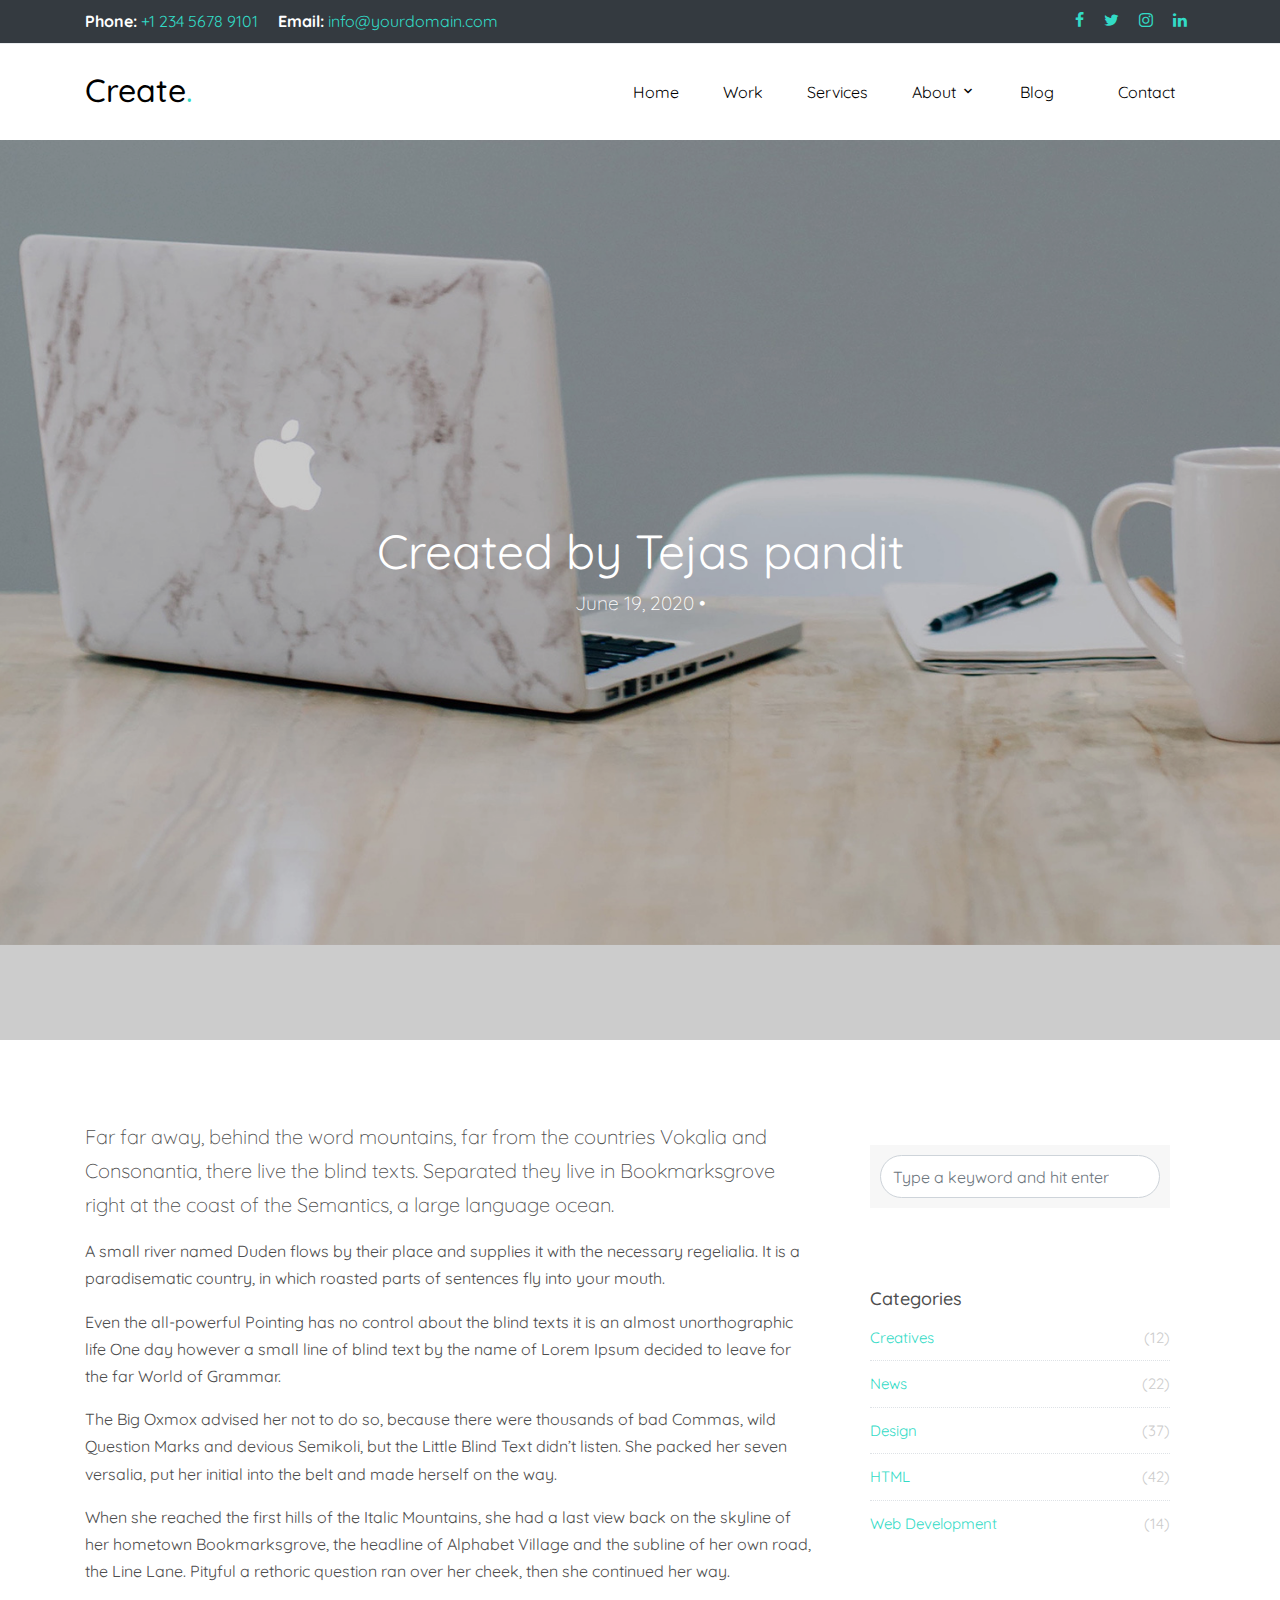
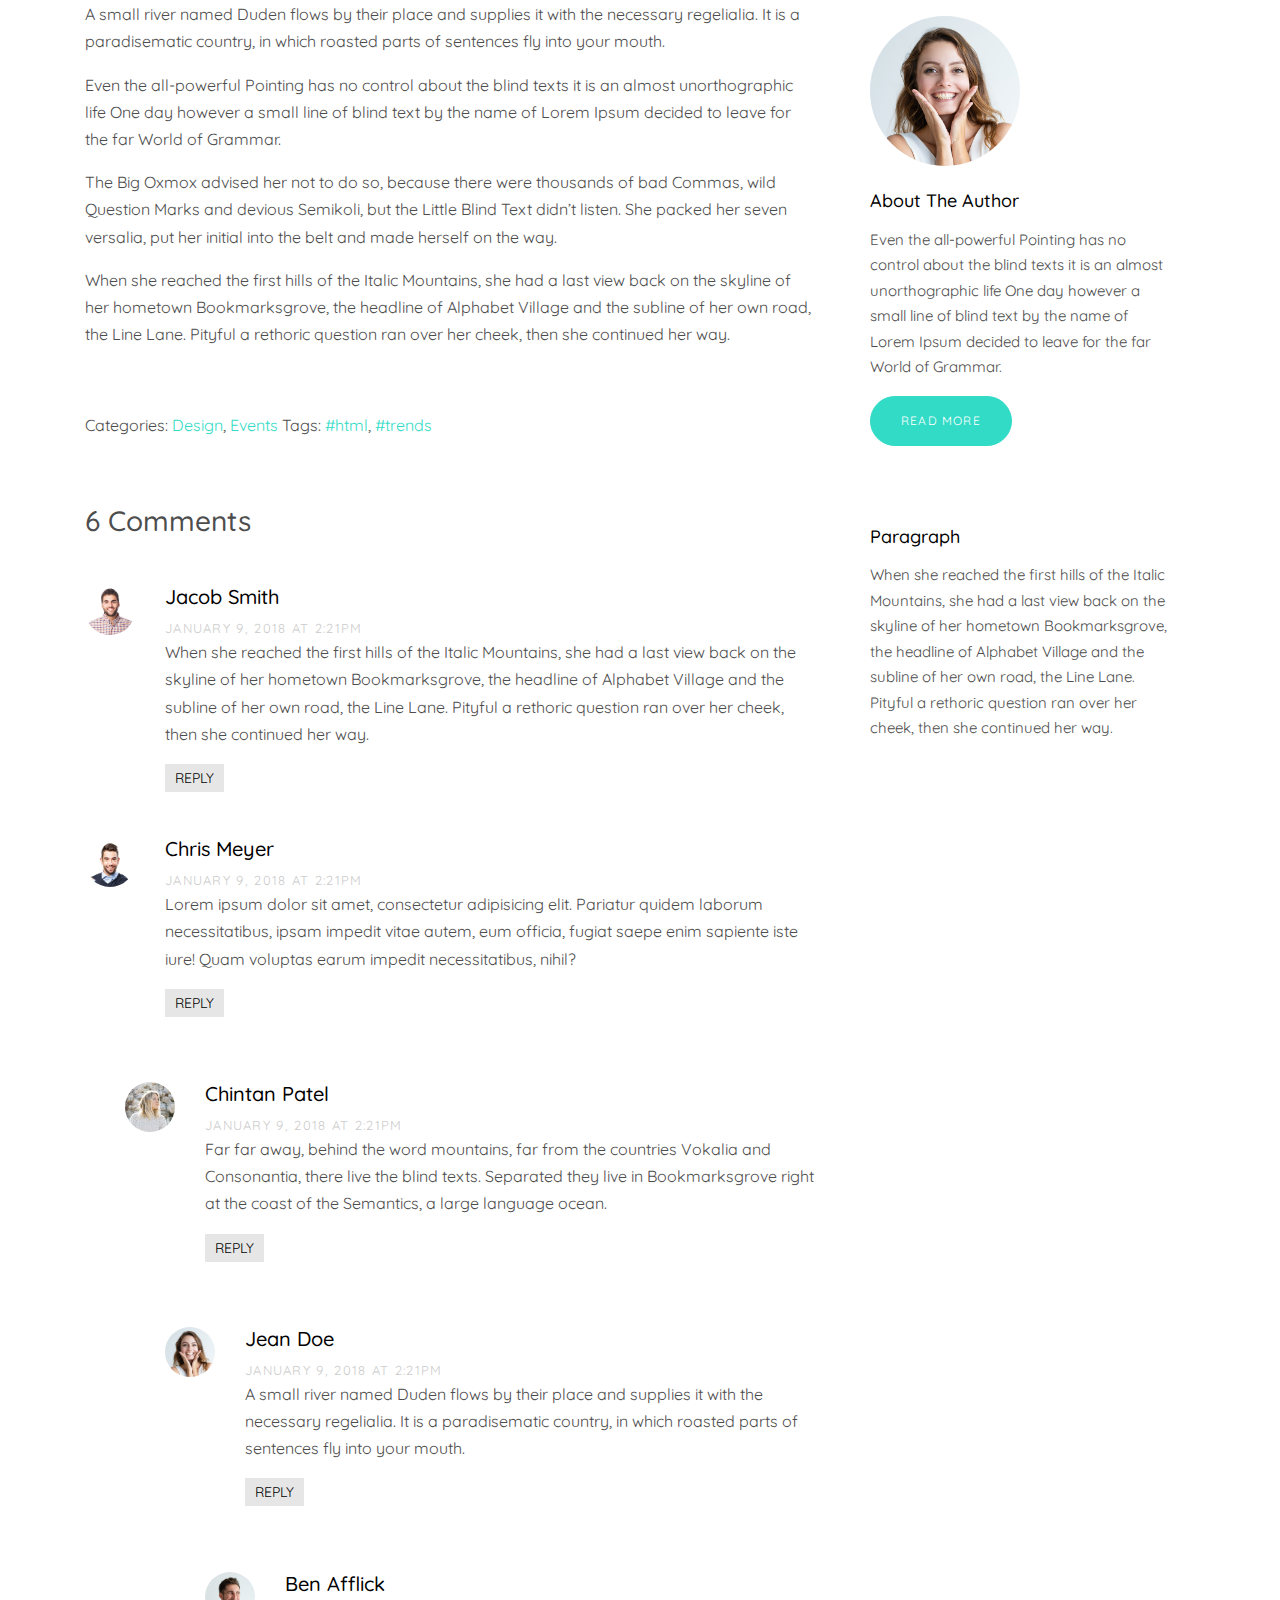
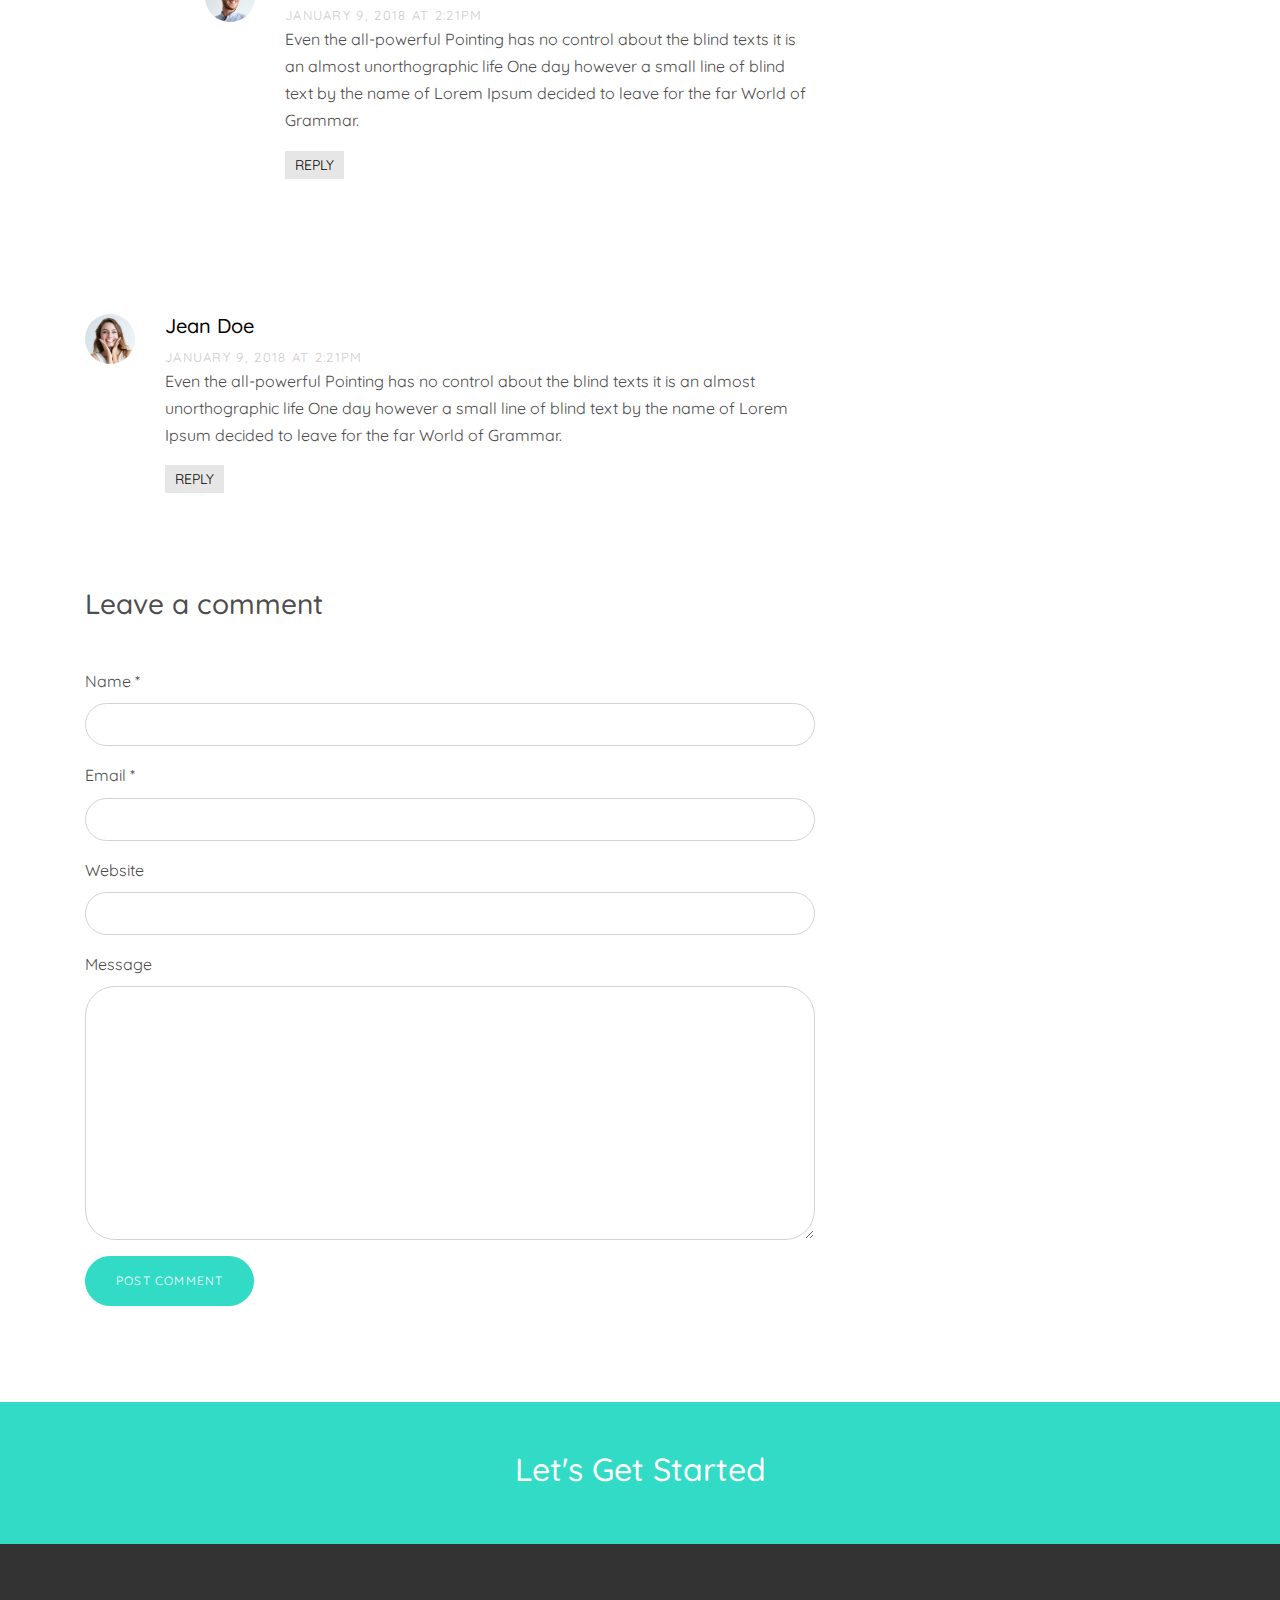
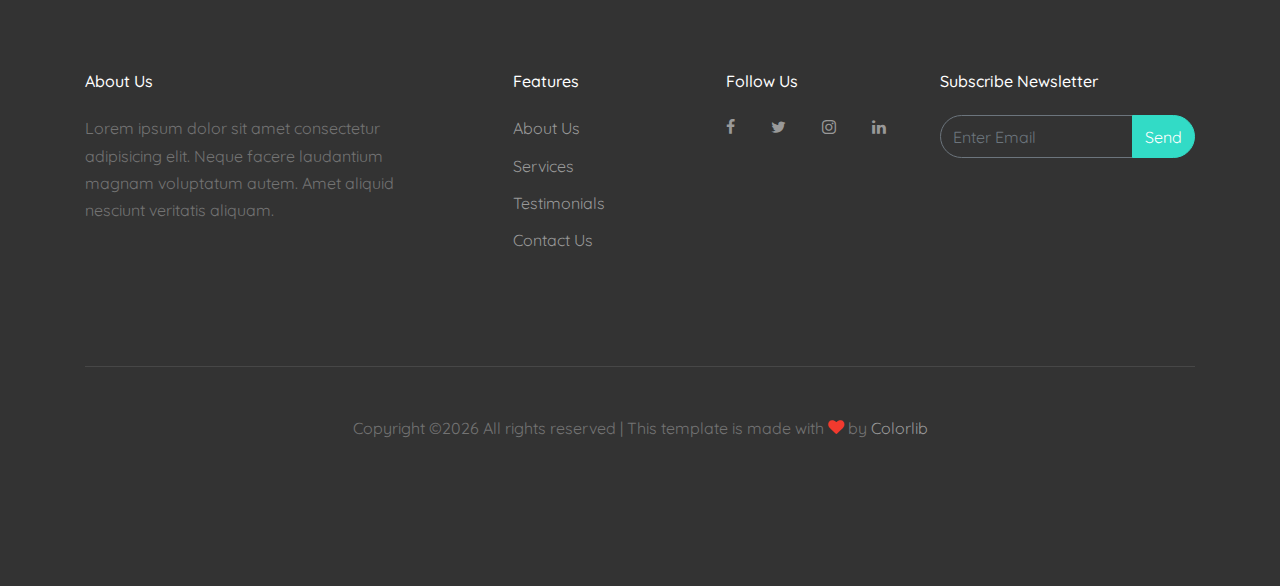
<file: single.html>
<!DOCTYPE html>
<html lang="en">
  <head>
    <title>Create &mdash; Onepage Website Template by Colorlib</title>
    <meta charset="utf-8">
    <meta name="viewport" content="width=device-width, initial-scale=1, shrink-to-fit=no">

    <link href="https://fonts.googleapis.com/css?family=Quicksand:300,400,500,700,900" rel="stylesheet">
    <link rel="stylesheet" href="fonts/icomoon/style.css">

    <link rel="stylesheet" href="css/bootstrap.min.css">
    <link rel="stylesheet" href="css/jquery-ui.css">
    <link rel="stylesheet" href="css/owl.carousel.min.css">
    <link rel="stylesheet" href="css/owl.theme.default.min.css">
    <link rel="stylesheet" href="css/owl.theme.default.min.css">

    <link rel="stylesheet" href="css/jquery.fancybox.min.css">

    <link rel="stylesheet" href="css/bootstrap-datepicker.css">

    <link rel="stylesheet" href="fonts/flaticon/font/flaticon.css">

    <link rel="stylesheet" href="css/aos.css">

    <link rel="stylesheet" href="css/style.css">
    
  </head>
  <body data-spy="scroll" data-target=".site-navbar-target" data-offset="300">
  
  <div class="site-wrap">

    <div class="site-mobile-menu site-navbar-target">
      <div class="site-mobile-menu-header">
        <div class="site-mobile-menu-close mt-3">
          <span class="icon-close2 js-menu-toggle"></span>
        </div>
      </div>
      <div class="site-mobile-menu-body"></div>
    </div>
   
    <div class="border-bottom top-bar py-2 bg-dark" id="home-section">
      <div class="container">
        <div class="row">
          <div class="col-md-6">
            <p class="mb-0">
              <span class="mr-3"><strong class="text-white">Phone:</strong> <a href="tel://#">+1 234 5678 9101</a></span>
              <span><strong class="text-white">Email:</strong> <a href="#">info@yourdomain.com</a></span>
            </p>
          </div>
          <div class="col-md-6">
            <ul class="social-media">
              <li><a href="#" class="p-2"><span class="icon-facebook"></span></a></li>
              <li><a href="#" class="p-2"><span class="icon-twitter"></span></a></li>
              <li><a href="#" class="p-2"><span class="icon-instagram"></span></a></li>
              <li><a href="#" class="p-2"><span class="icon-linkedin"></span></a></li>
            </ul>
          </div>
        </div>
      </div> 
    </div>

    <header class="site-navbar py-4 bg-white js-sticky-header site-navbar-target" role="banner">

      <div class="container">
        <div class="row align-items-center">
          
          <div class="col-11 col-xl-2">
            <h1 class="mb-0 site-logo"><a href="index.html" class="text-black h2 mb-0">Create<span class="text-primary">.</span> </a></h1>
          </div>
          <div class="col-12 col-md-10 d-none d-xl-block">
            <nav class="site-navigation position-relative text-right" role="navigation">

              <ul class="site-menu main-menu js-clone-nav mr-auto d-none d-lg-block">
                <li><a href="index.html#home-section" class="nav-link">Home</a></li>
                <li><a href="index.html#work-section" class="nav-link">Work</a></li>
                <li>
                  <a href="index.html#services-section" class="nav-link">Services</a>
                </li>
                <li class="has-children">
                  <a href="index.html#about-section" class="nav-link">About</a>
                  <ul class="dropdown">
                    <li><a href="index.html#about-section">Specialties</a></li>
                    <li><a href="index.html#team-section">Our Team</a></li>
                  </ul>
                </li>
                <li class="active"><a href="#blog-section" class="nav-link">Blog</a></li>
                <li><a href="#contact-section" class="nav-link">Contact</a></li>
              </ul>
            </nav>
          </div>


          <div class="d-inline-block d-xl-none ml-md-0 mr-auto py-3" style="position: relative; top: 3px;"><a href="#" class="site-menu-toggle js-menu-toggle text-black"><span class="icon-menu h3"></span></a></div>

        </div>
      </div>
      
    </header>

  

    <div class="site-blocks-cover overlay" style="background-image: url(images/hero_1.jpg);" data-aos="fade" data-stellar-background-ratio="0.5">
      <div class="container">
        <div class="row align-items-center justify-content-center text-center">

          <div class="col-md-12" data-aos="fade-up" data-aos-delay="400">
                        
            <div class="row justify-content-center mb-4">
              <div class="col-md-8 text-center">
                <h1>Created by Tejas pandit</h1>
                <p class="lead">June 19, 2020 &bullet; 
              </div>
            </div>

          </div>
        </div>
      </div>
    </div>  

    <div class="site-section">
      <div class="container">
        <div class="row">
          <div class="col-md-8 blog-content">
            <p class="lead">Far far away, behind the word mountains, far from the countries Vokalia and Consonantia, there live the blind texts. Separated they live in Bookmarksgrove right at the coast of the Semantics, a large language ocean.</p>
            <p>A small river named Duden flows by their place and supplies it with the necessary regelialia. It is a paradisematic country, in which roasted parts of sentences fly into your mouth.</p>

            <blockquote><p>Even the all-powerful Pointing has no control about the blind texts it is an almost unorthographic life One day however a small line of blind text by the name of Lorem Ipsum decided to leave for the far World of Grammar.</p></blockquote>

            <p>The Big Oxmox advised her not to do so, because there were thousands of bad Commas, wild Question Marks and devious Semikoli, but the Little Blind Text didn’t listen. She packed her seven versalia, put her initial into the belt and made herself on the way.</p>

            <p>When she reached the first hills of the Italic Mountains, she had a last view back on the skyline of her hometown Bookmarksgrove, the headline of Alphabet Village and the subline of her own road, the Line Lane. Pityful a rethoric question ran over her cheek, then she continued her way.</p>

            <p>A small river named Duden flows by their place and supplies it with the necessary regelialia. It is a paradisematic country, in which roasted parts of sentences fly into your mouth.</p>

            <blockquote><p>Even the all-powerful Pointing has no control about the blind texts it is an almost unorthographic life One day however a small line of blind text by the name of Lorem Ipsum decided to leave for the far World of Grammar.</p></blockquote>

            <p>The Big Oxmox advised her not to do so, because there were thousands of bad Commas, wild Question Marks and devious Semikoli, but the Little Blind Text didn’t listen. She packed her seven versalia, put her initial into the belt and made herself on the way.</p>
            
            <p>When she reached the first hills of the Italic Mountains, she had a last view back on the skyline of her hometown Bookmarksgrove, the headline of Alphabet Village and the subline of her own road, the Line Lane. Pityful a rethoric question ran over her cheek, then she continued her way.</p>


            <div class="pt-5">
              <p>Categories:  <a href="#">Design</a>, <a href="#">Events</a>  Tags: <a href="#">#html</a>, <a href="#">#trends</a></p>
            </div>


            <div class="pt-5">
              <h3 class="mb-5">6 Comments</h3>
              <ul class="comment-list">
                <li class="comment">
                  <div class="vcard bio">
                    <img src="images/person_2.jpg" alt="Image">
                  </div>
                  <div class="comment-body">
                    <h3>Jacob Smith</h3>
                    <div class="meta">January 9, 2018 at 2:21pm</div>
                    <p>When she reached the first hills of the Italic Mountains, she had a last view back on the skyline of her hometown Bookmarksgrove, the headline of Alphabet Village and the subline of her own road, the Line Lane. Pityful a rethoric question ran over her cheek, then she continued her way.</p>
                    <p><a href="#" class="reply">Reply</a></p>
                  </div>
                </li>

                <li class="comment">
                  <div class="vcard bio">
                    <img src="images/person_3.jpg" alt="Image">
                  </div>
                  <div class="comment-body">
                    <h3>Chris Meyer</h3>
                    <div class="meta">January 9, 2018 at 2:21pm</div>
                    <p>Lorem ipsum dolor sit amet, consectetur adipisicing elit. Pariatur quidem laborum necessitatibus, ipsam impedit vitae autem, eum officia, fugiat saepe enim sapiente iste iure! Quam voluptas earum impedit necessitatibus, nihil?</p>
                    <p><a href="#" class="reply">Reply</a></p>
                  </div>

                  <ul class="children">
                    <li class="comment">
                      <div class="vcard bio">
                        <img src="images/person_5.jpg" alt="Image">
                      </div>
                      <div class="comment-body">
                        <h3>Chintan Patel</h3>
                        <div class="meta">January 9, 2018 at 2:21pm</div>
                        <p>Far far away, behind the word mountains, far from the countries Vokalia and Consonantia, there live the blind texts. Separated they live in Bookmarksgrove right at the coast of the Semantics, a large language ocean.</p>
                        <p><a href="#" class="reply">Reply</a></p>
                      </div>


                      <ul class="children">
                        <li class="comment">
                          <div class="vcard bio">
                            <img src="images/person_1.jpg" alt="Image">
                          </div>
                          <div class="comment-body">
                            <h3>Jean Doe</h3>
                            <div class="meta">January 9, 2018 at 2:21pm</div>
                            <p>A small river named Duden flows by their place and supplies it with the necessary regelialia. It is a paradisematic country, in which roasted parts of sentences fly into your mouth.</p>
                            <p><a href="#" class="reply">Reply</a></p>
                          </div>

                            <ul class="children">
                              <li class="comment">
                                <div class="vcard bio">
                                  <img src="images/person_4.jpg" alt="Image">
                                </div>
                                <div class="comment-body">
                                  <h3>Ben Afflick</h3>
                                  <div class="meta">January 9, 2018 at 2:21pm</div>
                                  <p>Even the all-powerful Pointing has no control about the blind texts it is an almost unorthographic life One day however a small line of blind text by the name of Lorem Ipsum decided to leave for the far World of Grammar.</p>
                                  <p><a href="#" class="reply">Reply</a></p>
                                </div>
                              </li>
                            </ul>
                        </li>
                      </ul>
                    </li>
                  </ul>
                </li>

                <li class="comment">
                  <div class="vcard bio">
                    <img src="images/person_1.jpg" alt="Image">
                  </div>
                  <div class="comment-body">
                    <h3>Jean Doe</h3>
                    <div class="meta">January 9, 2018 at 2:21pm</div>
                    <p>Even the all-powerful Pointing has no control about the blind texts it is an almost unorthographic life One day however a small line of blind text by the name of Lorem Ipsum decided to leave for the far World of Grammar.</p>
                    <p><a href="#" class="reply">Reply</a></p>
                  </div>
                </li>
              </ul>
              <!-- END comment-list -->
              
              <div class="comment-form-wrap pt-5">
                <h3 class="mb-5">Leave a comment</h3>
                <form action="#" class="">
                  <div class="form-group">
                    <label for="name">Name *</label>
                    <input type="text" class="form-control" id="name">
                  </div>
                  <div class="form-group">
                    <label for="email">Email *</label>
                    <input type="email" class="form-control" id="email">
                  </div>
                  <div class="form-group">
                    <label for="website">Website</label>
                    <input type="url" class="form-control" id="website">
                  </div>

                  <div class="form-group">
                    <label for="message">Message</label>
                    <textarea name="" id="message" cols="30" rows="10" class="form-control"></textarea>
                  </div>
                  <div class="form-group">
                    <input type="submit" value="Post Comment" class="btn btn-primary btn-md text-white">
                  </div>

                </form>
              </div>
            </div>

          </div>
          <div class="col-md-4 sidebar">
            <div class="sidebar-box">
              <form action="#" class="search-form">
                <div class="form-group">
                  <span class="icon fa fa-search"></span>
                  <input type="text" class="form-control" placeholder="Type a keyword and hit enter">
                </div>
              </form>
            </div>
            <div class="sidebar-box">
              <div class="categories">
                <h3>Categories</h3>
                <li><a href="#">Creatives <span>(12)</span></a></li>
                <li><a href="#">News <span>(22)</span></a></li>
                <li><a href="#">Design <span>(37)</span></a></li>
                <li><a href="#">HTML <span>(42)</span></a></li>
                <li><a href="#">Web Development <span>(14)</span></a></li>
              </div>
            </div>
            <div class="sidebar-box">
              <img src="images/person_1.jpg" alt="Image" class="img-fluid mb-4 w-50 rounded-circle">
              <h3 class="text-black">About The Author</h3>
              <p>Even the all-powerful Pointing has no control about the blind texts it is an almost unorthographic life One day however a small line of blind text by the name of Lorem Ipsum decided to leave for the far World of Grammar.</p>
              <p><a href="#" class="btn btn-primary btn-md text-white">Read More</a></p>
            </div>

            <div class="sidebar-box">
              <h3 class="text-black">Paragraph</h3>
              <p>When she reached the first hills of the Italic Mountains, she had a last view back on the skyline of her hometown Bookmarksgrove, the headline of Alphabet Village and the subline of her own road, the Line Lane. Pityful a rethoric question ran over her cheek, then she continued her way.</p>
            </div>
          </div>
        </div>
      </div>
    </div>
    
    
    

    <a href="#" class="bg-primary py-5 d-block">
      <div class="container">
        <div class="row justify-content-center">
          <div class="col-md10"><h2 class="text-white">Let's Get Started</h2></div>
        </div>
      </div>  
    </a>
    
    <footer class="site-footer">
      <div class="container">
        <div class="row">
          <div class="col-md-9">
            <div class="row">
              <div class="col-md-5">
                <h2 class="footer-heading mb-4">About Us</h2>
                <p>Lorem ipsum dolor sit amet consectetur adipisicing elit. Neque facere laudantium magnam voluptatum autem. Amet aliquid nesciunt veritatis aliquam.</p>
              </div>
              <div class="col-md-3 ml-auto">
                <h2 class="footer-heading mb-4">Features</h2>
                <ul class="list-unstyled">
                  <li><a href="#">About Us</a></li>
                  <li><a href="#">Services</a></li>
                  <li><a href="#">Testimonials</a></li>
                  <li><a href="#">Contact Us</a></li>
                </ul>
              </div>
              <div class="col-md-3">
                <h2 class="footer-heading mb-4">Follow Us</h2>
                <a href="#" class="pl-0 pr-3"><span class="icon-facebook"></span></a>
                <a href="#" class="pl-3 pr-3"><span class="icon-twitter"></span></a>
                <a href="#" class="pl-3 pr-3"><span class="icon-instagram"></span></a>
                <a href="#" class="pl-3 pr-3"><span class="icon-linkedin"></span></a>
              </div>
            </div>
          </div>
          <div class="col-md-3">
            <h2 class="footer-heading mb-4">Subscribe Newsletter</h2>
            <form action="#" method="post">
              <div class="input-group mb-3">
                <input type="text" class="form-control border-secondary text-white bg-transparent" placeholder="Enter Email" aria-label="Enter Email" aria-describedby="button-addon2">
                <div class="input-group-append">
                  <button class="btn btn-primary text-white" type="button" id="button-addon2">Send</button>
                </div>
              </div>
            </form>
          </div>
        </div>
        <div class="row pt-5 mt-5 text-center">
          <div class="col-md-12">
            <div class="border-top pt-5">
            <p>
            <!-- Link back to Colorlib can't be removed. Template is licensed under CC BY 3.0. -->
            Copyright &copy;<script>document.write(new Date().getFullYear());</script> All rights reserved | This template is made with <i class="icon-heart text-danger" aria-hidden="true"></i> by <a href="https://colorlib.com" target="_blank" >Colorlib</a>
            <!-- Link back to Colorlib can't be removed. Template is licensed under CC BY 3.0. -->
            </p>
            </div>
          </div>
          
        </div>
      </div>
    </footer>

  </div> <!-- .site-wrap -->

  <script src="js/jquery-3.3.1.min.js"></script>
  <script src="js/jquery-migrate-3.0.1.min.js"></script>
  <script src="js/jquery-ui.js"></script>
  <script src="js/popper.min.js"></script>
  <script src="js/bootstrap.min.js"></script>
  <script src="js/owl.carousel.min.js"></script>
  <script src="js/jquery.stellar.min.js"></script>
  <script src="js/jquery.countdown.min.js"></script>
  <script src="js/bootstrap-datepicker.min.js"></script>
  <script src="js/jquery.easing.1.3.js"></script>
  <script src="js/aos.js"></script>
  <script src="js/jquery.fancybox.min.js"></script>
  <script src="js/jquery.sticky.js"></script>

  
  <script src="js/main.js"></script>
  


  </body>
</html>
</file>
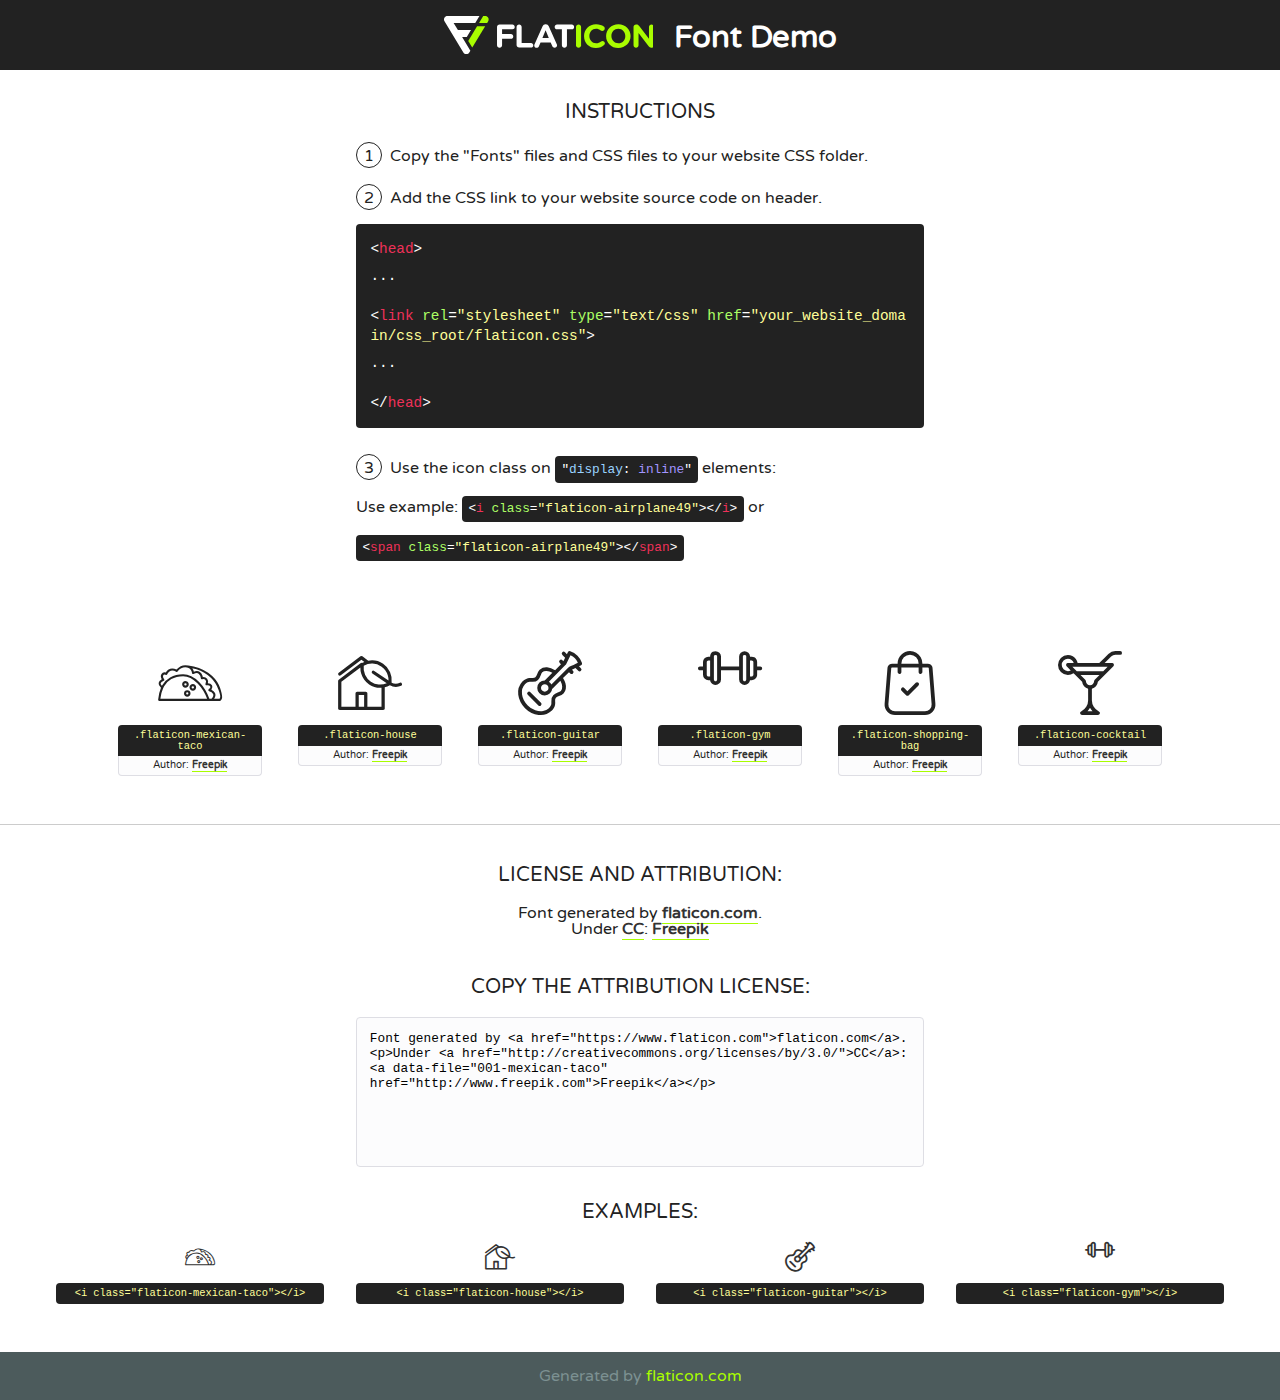
<file: fonts/flaticon/font/flaticon.html>
<!DOCTYPE html>
<!--
  Flaticon icon font: Flaticon
  Creation date: 11/02/2019 11:47
-->
<html>
<!DOCTYPE html>
<html>

<head>
    <title>Flaticon WebFont</title>
    <link href="http://fonts.googleapis.com/css?family=Varela+Round" rel="stylesheet" type="text/css" />
    <link rel="stylesheet" type="text/css" href="flaticon.css">
    <meta charset="UTF-8">
    <style>
    html, body, div, span, applet, object, iframe,
    h1, h2, h3, h4, h5, h6, p, blockquote, pre,
    a, abbr, acronym, address, big, cite, code,
    del, dfn, em, img, ins, kbd, q, s, samp,
    small, strike, strong, sub, sup, tt, var,
    b, u, i, center,
    dl, dt, dd, ol, ul, li,
    fieldset, form, label, legend,
    table, caption, tbody, tfoot, thead, tr, th, td,
    article, aside, canvas, details, embed, 
    figure, figcaption, footer, header, hgroup, 
    menu, nav, output, ruby, section, summary,
    time, mark, audio, video {
        margin: 0;
        padding: 0;
        border: 0;
        font-size: 100%;
        font: inherit;
        vertical-align: baseline;
    }
    /* HTML5 display-role reset for older browsers */
    article, aside, details, figcaption, figure, 
    footer, header, hgroup, menu, nav, section {
        display: block;
    }
    body {
        line-height: 1;
    }
    ol, ul {
        list-style: none;
    }
    blockquote, q {
        quotes: none;
    }
    blockquote:before, blockquote:after,
    q:before, q:after {
        content: '';
        content: none;
    }
    table {
        border-collapse: collapse;
        border-spacing: 0;
    }
    body {
        font-family: 'Varela Round', Helvetica, Arial, sans-serif;
        font-size: 16px;
        color: #222;
    }
    a {
        color: #333;
        border-bottom: 1px solid #a9fd00;
        font-weight: bold;
        text-decoration: none;
    }
    * {
        -moz-box-sizing: border-box;
        -webkit-box-sizing: border-box;
        box-sizing: border-box;
        margin: 0;
        padding: 0;
    }
    [class^="flaticon-"]:before, [class*=" flaticon-"]:before, [class^="flaticon-"]:after, [class*=" flaticon-"]:after {
        font-family: Flaticon;
        font-size: 30px;
        font-style: normal;
        margin-left: 20px;
        color: #333;
    }
    .wrapper {
        max-width: 600px;
        margin: auto;
        padding: 0 1em;
    }
    .title {
        font-size: 1.25em;
        text-align: center;
        margin-bottom: 1em;
        text-transform: uppercase;
    }
    header {
        text-align: center;
        background-color: #222;
        color: #fff;
        padding: 1em;
    }
    header .logo {
        width: 210px;
        height: 38px;
        display: inline-block;
        vertical-align: middle;
        margin-right: 1em;
        border: none;
    }
    header strong {
        font-size: 1.95em;
        font-weight: bold;
        vertical-align: middle;
        margin-top: 5px;
        display: inline-block;
    }
    .demo {
        margin: 2em auto;
        line-height: 1.25em;
    }
    .demo ul li {
        margin-bottom: 1em;
    }
    .demo ul li .num {
        color: #222;
        border-radius: 20px;
        display: inline-block;
        width: 26px;
        padding: 3px;
        height: 26px;
        text-align: center;
        margin-right: 0.5em;
        border: 1px solid #222;
    }
    .demo ul li code {
        background-color: #222;
        border-radius: 4px;
        padding: 0.25em 0.5em;
        display: inline-block;
        color: #fff;
        font-family: Consolas,Monaco,Lucida Console,Liberation Mono,DejaVu Sans Mono,Bitstream Vera Sans Mono,Courier New, monospace;
        font-weight: lighter;
        margin-top: 1em;
        font-size: 0.8em;
        word-break: break-all;
    }
    .demo ul li code.big {
        padding: 1em;
        font-size: 0.9em;
    }
    .demo ul li code .red {
        color: #EF3159;
    }
    .demo ul li code .green {
        color: #ACFF65;
    }
    .demo ul li code .yellow {
        color: #FFFF99;
    }
    .demo ul li code .blue {
        color: #99D3FF;
    }
    .demo ul li code .purple {
        color: #A295FF;
    }
    .demo ul li code .dots {
        margin-top: 0.5em;
        display: block;
    }
    #glyphs {
        border-bottom: 1px solid #ccc;
        padding: 2em 0;
        text-align: center;
    }
    .glyph {
        display: inline-block;
        width: 9em;
        margin: 1em;
        text-align: center;
        vertical-align: top;
        background: #FFF;
    }
    .glyph .glyph-icon {
        padding: 10px;
        display: block;
        font-family:"Flaticon";
        font-size: 64px;
        line-height: 1;
    }
    .glyph .glyph-icon:before {
        font-size: 64px;
        color: #222;
        margin-left: 0;
    }
    .class-name {
        font-size: 0.65em;
        background-color: #222;
        color: #fff;
        border-radius: 4px 4px 0 0;
        padding: 0.5em;
        color: #FFFF99;
        font-family: Consolas,Monaco,Lucida Console,Liberation Mono,DejaVu Sans Mono,Bitstream Vera Sans Mono,Courier New, monospace;
    }
    .author-name {
        font-size: 0.6em;
        background-color: #fcfcfd;
        border: 1px solid #DEDEE4;
        border-top: 0;
        border-radius: 0 0 4px 4px;
        padding: 0.5em;
    }
    .class-name:last-child {
        font-size: 10px;
        color:#888;
    }
    .class-name:last-child a {
        font-size: 10px;
        color:#555;
    }
    .class-name:last-child a:hover {
        color:#a9fd00;
    }
    .glyph > input {
        display: block;
        width: 100px;
        margin: 5px auto;
        text-align: center;
        font-size: 12px;
        cursor: text;
    }
    .glyph > input.icon-input {
        font-family:"Flaticon";
        font-size: 16px;
        margin-bottom: 10px;
    }
    .attribution .title {
        margin-top: 2em;
    }
    .attribution textarea {
        background-color: #fcfcfd;
        padding: 1em;
        border: none;
        box-shadow: none;
        border: 1px solid #DEDEE4;
        border-radius: 4px;
        resize: none;
        width: 100%;
        height: 150px;
        font-size: 0.8em;
        font-family: Consolas,Monaco,Lucida Console,Liberation Mono,DejaVu Sans Mono,Bitstream Vera Sans Mono,Courier New, monospace;
        -webkit-appearance: none;
    }
    .iconsuse {
        margin: 2em auto;
        text-align: center;
        max-width: 1200px;
    }
    .iconsuse:after {
        content: '';
        display: table;
        clear: both;
    }
    .iconsuse .image {
        float: left;
        width: 25%;
        padding: 0 1em;
    }
    .iconsuse .image p {
        margin-bottom: 1em;
    }
    .iconsuse .image span {
        display: block;
        font-size: 0.65em;
        background-color: #222;
        color: #fff;
        border-radius: 4px;
        padding: 0.5em;
        color: #FFFF99;
        margin-top: 1em;
        font-family: Consolas,Monaco,Lucida Console,Liberation Mono,DejaVu Sans Mono,Bitstream Vera Sans Mono,Courier New, monospace;
    }
    #footer {
        text-align: center;
        background-color: #4C5B5C;
        color: #7c9192;
        padding: 1em;
    }
    #footer a {
        border: none;
        color: #a9fd00;
        font-weight: normal;
    }
    @media (max-width: 960px) {
        .iconsuse .image {
            width: 50%;
        }
    }
    @media (max-width: 560px) {
        .iconsuse .image {
            width: 100%;
        }
    }
    </style>
</head>

<body class="characters-off">

    <header>
        <a href="https://www.flaticon.com" target="_blank" class="logo">
            <svg version="1.1" xmlns="http://www.w3.org/2000/svg" xmlns:xlink="http://www.w3.org/1999/xlink" xmlns:a="http://ns.adobe.com/AdobeSVGViewerExtensions/3.0/" viewBox="0 0 560.875 102.036" enable-background="new 0 0 560.875 102.036" xml:space="preserve">
                <defs>
                </defs>
                <g>
                    <g class="letters">
                        <path fill="#ffffff" d="M141.596,29.675c0-3.777,2.985-6.767,6.764-6.767h34.438c3.426,0,6.15,2.728,6.15,6.15
                        c0,3.43-2.724,6.149-6.15,6.149h-27.674v13.091h23.719c3.429,0,6.151,2.724,6.151,6.15c0,3.43-2.723,6.149-6.151,6.149h-23.719
                        v17.574c0,3.773-2.986,6.761-6.764,6.761c-3.779,0-6.764-2.989-6.764-6.761V29.675z"></path>
                        <path fill="#ffffff" d="M193.844,29.149c0-3.781,2.985-6.767,6.764-6.767c3.776,0,6.763,2.985,6.763,6.767v42.957h25.039
                        c3.426,0,6.149,2.726,6.149,6.153c0,3.425-2.723,6.15-6.149,6.15h-31.802c-3.779,0-6.764-2.986-6.764-6.768V29.149z"></path>
                        <path fill="#ffffff" d="M241.891,75.71l21.438-48.407c1.492-3.341,4.215-5.357,7.906-5.357h0.792
                        c3.686,0,6.323,2.017,7.815,5.357l21.439,48.407c0.436,0.967,0.701,1.845,0.701,2.723c0,3.602-2.809,6.501-6.414,6.501
                        c-3.161,0-5.269-1.845-6.499-4.655l-4.132-9.661h-27.059l-4.301,10.102c-1.144,2.631-3.426,4.214-6.237,4.214
                        c-3.517,0-6.24-2.81-6.24-6.325C241.1,77.64,241.451,76.677,241.891,75.71z M279.932,58.666l-8.521-20.297l-8.526,20.297H279.932
                        z"></path>
                        <path fill="#ffffff" d="M314.864,35.387H301.86c-3.429,0-6.239-2.813-6.239-6.238c0-3.429,2.811-6.24,6.239-6.24h39.533
                        c3.426,0,6.237,2.811,6.237,6.24c0,3.425-2.811,6.238-6.237,6.238h-13.001v42.785c0,3.773-2.99,6.761-6.764,6.761
                        c-3.779,0-6.764-2.989-6.764-6.761V35.387z"></path>
                        <path fill="#A9FD00" d="M352.615,29.149c0-3.781,2.985-6.767,6.767-6.767c3.774,0,6.761,2.985,6.761,6.767v49.024
                        c0,3.773-2.987,6.761-6.761,6.761c-3.781,0-6.767-2.989-6.767-6.761V29.149z"></path>
                        <path fill="#A9FD00" d="M374.132,53.836v-0.179c0-17.481,13.178-31.801,32.065-31.801c9.22,0,15.459,2.458,20.557,6.238
                        c1.402,1.054,2.637,2.985,2.637,5.357c0,3.692-2.985,6.59-6.681,6.59c-1.845,0-3.071-0.702-4.044-1.319
                        c-3.776-2.813-7.729-4.393-12.562-4.393c-10.364,0-17.831,8.611-17.831,19.154v0.173c0,10.542,7.291,19.329,17.831,19.329
                        c5.715,0,9.492-1.756,13.359-4.834c1.049-0.874,2.458-1.491,4.039-1.491c3.429,0,6.325,2.813,6.325,6.236
                        c0,2.106-1.056,3.78-2.282,4.834c-5.539,4.834-12.036,7.733-21.878,7.733C387.572,85.464,374.132,71.493,374.132,53.836z"></path>
                        <path fill="#A9FD00" d="M433.009,53.836v-0.179c0-17.481,13.79-31.801,32.766-31.801c18.981,0,32.592,14.143,32.592,31.628v0.173
                        c0,17.483-13.785,31.807-32.769,31.807C446.625,85.464,433.009,71.32,433.009,53.836z M484.224,53.836v-0.179
                        c0-10.539-7.725-19.326-18.626-19.326c-10.893,0-18.449,8.611-18.449,19.154v0.173c0,10.542,7.73,19.329,18.626,19.329
                        C476.676,72.986,484.224,64.378,484.224,53.836z"></path>
                        <path fill="#A9FD00" d="M506.233,29.321c0-3.774,2.99-6.763,6.767-6.763h1.401c3.252,0,5.183,1.583,7.029,3.953l26.093,34.265
                        V29.059c0-3.692,2.99-6.677,6.681-6.677c3.683,0,6.671,2.985,6.671,6.677v48.934c0,3.78-2.987,6.765-6.764,6.765h-0.436
                        c-3.257,0-5.188-1.581-7.034-3.953l-27.056-35.492v32.944c0,3.687-2.985,6.676-6.678,6.676c-3.683,0-6.673-2.989-6.673-6.676
                        V29.321z"></path>
                    </g>
                    <g class="insignia">
                        <path fill="#ffffff" d="M48.372,56.137h12.517l11.156-18.537H37.186L25.688,18.539h57.825L94.668,0H9.271
                        C5.925,0,2.842,1.801,1.198,4.716c-1.644,2.907-1.593,6.482,0.134,9.343l50.38,83.501c1.678,2.781,4.689,4.476,7.938,4.476
                        c3.246,0,6.257-1.695,7.935-4.476l2.898-4.804L48.372,56.137z"></path>
                        <g class="i">
                            <path fill="#A9FD00" d="M93.575,18.539h0.031v0.004l21.652,0.004l2.705-4.488c1.727-2.861,1.778-6.436,0.133-9.343
                            C116.454,1.801,113.371,0,110.026,0h-5.294L93.575,18.539z"></path>
                            <polygon fill="#A9FD00" points="88.291,27.356 64.725,66.486 75.519,84.404 109.942,27.356"></polygon>
                        </g>
                    </g>
                </g>
            </svg>
        </a>
        <strong>Font Demo</strong>
    </header>


    <section class="demo wrapper">

        <p class="title">Instructions</p>

        <ul>
            <li>
                <span class="num">1</span>Copy the "Fonts" files and CSS files to your website CSS folder.
            </li>
            <li>
                <span class="num">2</span>Add the CSS link to your website source code on header.
                <code class="big">
                    &lt;<span class="red">head</span>&gt;
                    <br/><span class="dots">...</span>
                    <br/>&lt;<span class="red">link</span> <span class="green">rel</span>=<span class="yellow">"stylesheet"</span> <span class="green">type</span>=<span class="yellow">"text/css"</span> <span class="green">href</span>=<span class="yellow">"your_website_domain/css_root/flaticon.css"</span>&gt;
                    <br/><span class="dots">...</span>
                    <br/>&lt;/<span class="red">head</span>&gt;
                </code>
            </li>

            <li>
                <p>
                    <span class="num">3</span>Use the icon class on <code>"<span class="blue">display</span>:<span class="purple"> inline</span>"</code> elements:
                    <br />
                    Use example: <code>&lt;<span class="red">i</span> <span class="green">class</span>=<span class="yellow">&quot;flaticon-airplane49&quot;</span>&gt;&lt;/<span class="red">i</span>&gt;</code> or <code>&lt;<span class="red">span</span> <span class="green">class</span>=<span class="yellow">&quot;flaticon-airplane49&quot;</span>&gt;&lt;/<span class="red">span</span>&gt;</code>
            </li>
        </ul>

    </section>




   <section id="glyphs">          
    
      
        <div class="glyph"><div class="glyph-icon flaticon-mexican-taco"></div>
            <div class="class-name">.flaticon-mexican-taco</div>
            <div class="author-name">Author: <a data-file="001-mexican-taco" href="http://www.freepik.com">Freepik</a> </div> 
        </div>        
        
        <div class="glyph"><div class="glyph-icon flaticon-house"></div>
            <div class="class-name">.flaticon-house</div>
            <div class="author-name">Author: <a data-file="002-house" href="http://www.freepik.com">Freepik</a> </div> 
        </div>        
        
        <div class="glyph"><div class="glyph-icon flaticon-guitar"></div>
            <div class="class-name">.flaticon-guitar</div>
            <div class="author-name">Author: <a data-file="003-guitar" href="http://www.freepik.com">Freepik</a> </div> 
        </div>        
        
        <div class="glyph"><div class="glyph-icon flaticon-gym"></div>
            <div class="class-name">.flaticon-gym</div>
            <div class="author-name">Author: <a data-file="004-gym" href="http://www.freepik.com">Freepik</a> </div> 
        </div>        
        
        <div class="glyph"><div class="glyph-icon flaticon-shopping-bag"></div>
            <div class="class-name">.flaticon-shopping-bag</div>
            <div class="author-name">Author: <a data-file="005-shopping-bag" href="http://www.freepik.com">Freepik</a> </div> 
        </div>        
        
        <div class="glyph"><div class="glyph-icon flaticon-cocktail"></div>
            <div class="class-name">.flaticon-cocktail</div>
            <div class="author-name">Author: <a data-file="006-cocktail" href="http://www.freepik.com">Freepik</a> </div> 
        </div>        
        

    </section>



    <section class="attribution wrapper"   style="text-align:center;">

      <div class="title">License and attribution:</div><div class="attrDiv">Font generated by <a href="https://www.flaticon.com">flaticon.com</a>. <div><p>Under <a href="http://creativecommons.org/licenses/by/3.0/">CC</a>: <a data-file="001-mexican-taco" href="http://www.freepik.com">Freepik</a></p>  </div>
      </div>
      <div class="title">Copy the Attribution License:</div>

    <textarea onclick="this.focus();this.select();">Font generated by &lt;a href=&quot;https://www.flaticon.com&quot;&gt;flaticon.com&lt;/a&gt;. <p>Under <a href="http://creativecommons.org/licenses/by/3.0/">CC</a>: <a data-file="001-mexican-taco" href="http://www.freepik.com">Freepik</a></p>  
     </textarea>

    </section>

    <section class="iconsuse">

          <div class="title">Examples:</div>            
             
            <div class="image">
                <p>
                    <i class="glyph-icon flaticon-mexican-taco"></i> 
                    <span>&lt;i class=&quot;flaticon-mexican-taco&quot;&gt;&lt;/i&gt;</span>
                </p>
            </div>
            
            <div class="image">
                <p>
                    <i class="glyph-icon flaticon-house"></i> 
                    <span>&lt;i class=&quot;flaticon-house&quot;&gt;&lt;/i&gt;</span>
                </p>
            </div>
            
            <div class="image">
                <p>
                    <i class="glyph-icon flaticon-guitar"></i> 
                    <span>&lt;i class=&quot;flaticon-guitar&quot;&gt;&lt;/i&gt;</span>
                </p>
            </div>
            
            <div class="image">
                <p>
                    <i class="glyph-icon flaticon-gym"></i> 
                    <span>&lt;i class=&quot;flaticon-gym&quot;&gt;&lt;/i&gt;</span>
                </p>
            </div>
                       
        </div>
                            
    </section>

<div id="footer">
    <div>Generated by <a href="https://www.flaticon.com">flaticon.com</a>
    </div>
</div>



</body>
</html>
</file>
<file: fonts/icomoon/style.css>
@font-face {
  font-family: 'icomoon';
  src:  url('fonts/icomoon.eot?10si43');
  src:  url('fonts/icomoon.eot?10si43#iefix') format('embedded-opentype'),
    url('fonts/icomoon.ttf?10si43') format('truetype'),
    url('fonts/icomoon.woff?10si43') format('woff'),
    url('fonts/icomoon.svg?10si43#icomoon') format('svg');
  font-weight: normal;
  font-style: normal;
}

[class^="icon-"], [class*=" icon-"] {
  /* use !important to prevent issues with browser extensions that change fonts */
  font-family: 'icomoon' !important;
  speak: none;
  font-style: normal;
  font-weight: normal;
  font-variant: normal;
  text-transform: none;
  line-height: 1;

  /* Better Font Rendering =========== */
  -webkit-font-smoothing: antialiased;
  -moz-osx-font-smoothing: grayscale;
}

.icon-asterisk:before {
  content: "\f069";
}
.icon-plus:before {
  content: "\f067";
}
.icon-question:before {
  content: "\f128";
}
.icon-minus:before {
  content: "\f068";
}
.icon-glass:before {
  content: "\f000";
}
.icon-music:before {
  content: "\f001";
}
.icon-search:before {
  content: "\f002";
}
.icon-envelope-o:before {
  content: "\f003";
}
.icon-heart:before {
  content: "\f004";
}
.icon-star:before {
  content: "\f005";
}
.icon-star-o:before {
  content: "\f006";
}
.icon-user:before {
  content: "\f007";
}
.icon-film:before {
  content: "\f008";
}
.icon-th-large:before {
  content: "\f009";
}
.icon-th:before {
  content: "\f00a";
}
.icon-th-list:before {
  content: "\f00b";
}
.icon-check:before {
  content: "\f00c";
}
.icon-close:before {
  content: "\f00d";
}
.icon-remove:before {
  content: "\f00d";
}
.icon-times:before {
  content: "\f00d";
}
.icon-search-plus:before {
  content: "\f00e";
}
.icon-search-minus:before {
  content: "\f010";
}
.icon-power-off:before {
  content: "\f011";
}
.icon-signal:before {
  content: "\f012";
}
.icon-cog:before {
  content: "\f013";
}
.icon-gear:before {
  content: "\f013";
}
.icon-trash-o:before {
  content: "\f014";
}
.icon-home:before {
  content: "\f015";
}
.icon-file-o:before {
  content: "\f016";
}
.icon-clock-o:before {
  content: "\f017";
}
.icon-road:before {
  content: "\f018";
}
.icon-download:before {
  content: "\f019";
}
.icon-arrow-circle-o-down:before {
  content: "\f01a";
}
.icon-arrow-circle-o-up:before {
  content: "\f01b";
}
.icon-inbox:before {
  content: "\f01c";
}
.icon-play-circle-o:before {
  content: "\f01d";
}
.icon-repeat:before {
  content: "\f01e";
}
.icon-rotate-right:before {
  content: "\f01e";
}
.icon-refresh:before {
  content: "\f021";
}
.icon-list-alt:before {
  content: "\f022";
}
.icon-lock:before {
  content: "\f023";
}
.icon-flag:before {
  content: "\f024";
}
.icon-headphones:before {
  content: "\f025";
}
.icon-volume-off:before {
  content: "\f026";
}
.icon-volume-down:before {
  content: "\f027";
}
.icon-volume-up:before {
  content: "\f028";
}
.icon-qrcode:before {
  content: "\f029";
}
.icon-barcode:before {
  content: "\f02a";
}
.icon-tag:before {
  content: "\f02b";
}
.icon-tags:before {
  content: "\f02c";
}
.icon-book:before {
  content: "\f02d";
}
.icon-bookmark:before {
  content: "\f02e";
}
.icon-print:before {
  content: "\f02f";
}
.icon-camera:before {
  content: "\f030";
}
.icon-font:before {
  content: "\f031";
}
.icon-bold:before {
  content: "\f032";
}
.icon-italic:before {
  content: "\f033";
}
.icon-text-height:before {
  content: "\f034";
}
.icon-text-width:before {
  content: "\f035";
}
.icon-align-left:before {
  content: "\f036";
}
.icon-align-center:before {
  content: "\f037";
}
.icon-align-right:before {
  content: "\f038";
}
.icon-align-justify:before {
  content: "\f039";
}
.icon-list:before {
  content: "\f03a";
}
.icon-dedent:before {
  content: "\f03b";
}
.icon-outdent:before {
  content: "\f03b";
}
.icon-indent:before {
  content: "\f03c";
}
.icon-video-camera:before {
  content: "\f03d";
}
.icon-image:before {
  content: "\f03e";
}
.icon-photo:before {
  content: "\f03e";
}
.icon-picture-o:before {
  content: "\f03e";
}
.icon-pencil:before {
  content: "\f040";
}
.icon-map-marker:before {
  content: "\f041";
}
.icon-adjust:before {
  content: "\f042";
}
.icon-tint:before {
  content: "\f043";
}
.icon-edit:before {
  content: "\f044";
}
.icon-pencil-square-o:before {
  content: "\f044";
}
.icon-share-square-o:before {
  content: "\f045";
}
.icon-check-square-o:before {
  content: "\f046";
}
.icon-arrows:before {
  content: "\f047";
}
.icon-step-backward:before {
  content: "\f048";
}
.icon-fast-backward:before {
  content: "\f049";
}
.icon-backward:before {
  content: "\f04a";
}
.icon-play:before {
  content: "\f04b";
}
.icon-pause:before {
  content: "\f04c";
}
.icon-stop:before {
  content: "\f04d";
}
.icon-forward:before {
  content: "\f04e";
}
.icon-fast-forward:before {
  content: "\f050";
}
.icon-step-forward:before {
  content: "\f051";
}
.icon-eject:before {
  content: "\f052";
}
.icon-chevron-left:before {
  content: "\f053";
}
.icon-chevron-right:before {
  content: "\f054";
}
.icon-plus-circle:before {
  content: "\f055";
}
.icon-minus-circle:before {
  content: "\f056";
}
.icon-times-circle:before {
  content: "\f057";
}
.icon-check-circle:before {
  content: "\f058";
}
.icon-question-circle:before {
  content: "\f059";
}
.icon-info-circle:before {
  content: "\f05a";
}
.icon-crosshairs:before {
  content: "\f05b";
}
.icon-times-circle-o:before {
  content: "\f05c";
}
.icon-check-circle-o:before {
  content: "\f05d";
}
.icon-ban:before {
  content: "\f05e";
}
.icon-arrow-left:before {
  content: "\f060";
}
.icon-arrow-right:before {
  content: "\f061";
}
.icon-arrow-up:before {
  content: "\f062";
}
.icon-arrow-down:before {
  content: "\f063";
}
.icon-mail-forward:before {
  content: "\f064";
}
.icon-share:before {
  content: "\f064";
}
.icon-expand:before {
  content: "\f065";
}
.icon-compress:before {
  content: "\f066";
}
.icon-exclamation-circle:before {
  content: "\f06a";
}
.icon-gift:before {
  content: "\f06b";
}
.icon-leaf:before {
  content: "\f06c";
}
.icon-fire:before {
  content: "\f06d";
}
.icon-eye:before {
  content: "\f06e";
}
.icon-eye-slash:before {
  content: "\f070";
}
.icon-exclamation-triangle:before {
  content: "\f071";
}
.icon-warning:before {
  content: "\f071";
}
.icon-plane:before {
  content: "\f072";
}
.icon-calendar:before {
  content: "\f073";
}
.icon-random:before {
  content: "\f074";
}
.icon-comment:before {
  content: "\f075";
}
.icon-magnet:before {
  content: "\f076";
}
.icon-chevron-up:before {
  content: "\f077";
}
.icon-chevron-down:before {
  content: "\f078";
}
.icon-retweet:before {
  content: "\f079";
}
.icon-shopping-cart:before {
  content: "\f07a";
}
.icon-folder:before {
  content: "\f07b";
}
.icon-folder-open:before {
  content: "\f07c";
}
.icon-arrows-v:before {
  content: "\f07d";
}
.icon-arrows-h:before {
  content: "\f07e";
}
.icon-bar-chart:before {
  content: "\f080";
}
.icon-bar-chart-o:before {
  content: "\f080";
}
.icon-twitter-square:before {
  content: "\f081";
}
.icon-facebook-square:before {
  content: "\f082";
}
.icon-camera-retro:before {
  content: "\f083";
}
.icon-key:before {
  content: "\f084";
}
.icon-cogs:before {
  content: "\f085";
}
.icon-gears:before {
  content: "\f085";
}
.icon-comments:before {
  content: "\f086";
}
.icon-thumbs-o-up:before {
  content: "\f087";
}
.icon-thumbs-o-down:before {
  content: "\f088";
}
.icon-star-half:before {
  content: "\f089";
}
.icon-heart-o:before {
  content: "\f08a";
}
.icon-sign-out:before {
  content: "\f08b";
}
.icon-linkedin-square:before {
  content: "\f08c";
}
.icon-thumb-tack:before {
  content: "\f08d";
}
.icon-external-link:before {
  content: "\f08e";
}
.icon-sign-in:before {
  content: "\f090";
}
.icon-trophy:before {
  content: "\f091";
}
.icon-github-square:before {
  content: "\f092";
}
.icon-upload:before {
  content: "\f093";
}
.icon-lemon-o:before {
  content: "\f094";
}
.icon-phone:before {
  content: "\f095";
}
.icon-square-o:before {
  content: "\f096";
}
.icon-bookmark-o:before {
  content: "\f097";
}
.icon-phone-square:before {
  content: "\f098";
}
.icon-twitter:before {
  content: "\f099";
}
.icon-facebook:before {
  content: "\f09a";
}
.icon-facebook-f:before {
  content: "\f09a";
}
.icon-github:before {
  content: "\f09b";
}
.icon-unlock:before {
  content: "\f09c";
}
.icon-credit-card:before {
  content: "\f09d";
}
.icon-feed:before {
  content: "\f09e";
}
.icon-rss:before {
  content: "\f09e";
}
.icon-hdd-o:before {
  content: "\f0a0";
}
.icon-bullhorn:before {
  content: "\f0a1";
}
.icon-bell-o:before {
  content: "\f0a2";
}
.icon-certificate:before {
  content: "\f0a3";
}
.icon-hand-o-right:before {
  content: "\f0a4";
}
.icon-hand-o-left:before {
  content: "\f0a5";
}
.icon-hand-o-up:before {
  content: "\f0a6";
}
.icon-hand-o-down:before {
  content: "\f0a7";
}
.icon-arrow-circle-left:before {
  content: "\f0a8";
}
.icon-arrow-circle-right:before {
  content: "\f0a9";
}
.icon-arrow-circle-up:before {
  content: "\f0aa";
}
.icon-arrow-circle-down:before {
  content: "\f0ab";
}
.icon-globe:before {
  content: "\f0ac";
}
.icon-wrench:before {
  content: "\f0ad";
}
.icon-tasks:before {
  content: "\f0ae";
}
.icon-filter:before {
  content: "\f0b0";
}
.icon-briefcase:before {
  content: "\f0b1";
}
.icon-arrows-alt:before {
  content: "\f0b2";
}
.icon-group:before {
  content: "\f0c0";
}
.icon-users:before {
  content: "\f0c0";
}
.icon-chain:before {
  content: "\f0c1";
}
.icon-link:before {
  content: "\f0c1";
}
.icon-cloud:before {
  content: "\f0c2";
}
.icon-flask:before {
  content: "\f0c3";
}
.icon-cut:before {
  content: "\f0c4";
}
.icon-scissors:before {
  content: "\f0c4";
}
.icon-copy:before {
  content: "\f0c5";
}
.icon-files-o:before {
  content: "\f0c5";
}
.icon-paperclip:before {
  content: "\f0c6";
}
.icon-floppy-o:before {
  content: "\f0c7";
}
.icon-save:before {
  content: "\f0c7";
}
.icon-square:before {
  content: "\f0c8";
}
.icon-bars:before {
  content: "\f0c9";
}
.icon-navicon:before {
  content: "\f0c9";
}
.icon-reorder:before {
  content: "\f0c9";
}
.icon-list-ul:before {
  content: "\f0ca";
}
.icon-list-ol:before {
  content: "\f0cb";
}
.icon-strikethrough:before {
  content: "\f0cc";
}
.icon-underline:before {
  content: "\f0cd";
}
.icon-table:before {
  content: "\f0ce";
}
.icon-magic:before {
  content: "\f0d0";
}
.icon-truck:before {
  content: "\f0d1";
}
.icon-pinterest:before {
  content: "\f0d2";
}
.icon-pinterest-square:before {
  content: "\f0d3";
}
.icon-google-plus-square:before {
  content: "\f0d4";
}
.icon-google-plus:before {
  content: "\f0d5";
}
.icon-money:before {
  content: "\f0d6";
}
.icon-caret-down:before {
  content: "\f0d7";
}
.icon-caret-up:before {
  content: "\f0d8";
}
.icon-caret-left:before {
  content: "\f0d9";
}
.icon-caret-right:before {
  content: "\f0da";
}
.icon-columns:before {
  content: "\f0db";
}
.icon-sort:before {
  content: "\f0dc";
}
.icon-unsorted:before {
  content: "\f0dc";
}
.icon-sort-desc:before {
  content: "\f0dd";
}
.icon-sort-down:before {
  content: "\f0dd";
}
.icon-sort-asc:before {
  content: "\f0de";
}
.icon-sort-up:before {
  content: "\f0de";
}
.icon-envelope:before {
  content: "\f0e0";
}
.icon-linkedin:before {
  content: "\f0e1";
}
.icon-rotate-left:before {
  content: "\f0e2";
}
.icon-undo:before {
  content: "\f0e2";
}
.icon-gavel:before {
  content: "\f0e3";
}
.icon-legal:before {
  content: "\f0e3";
}
.icon-dashboard:before {
  content: "\f0e4";
}
.icon-tachometer:before {
  content: "\f0e4";
}
.icon-comment-o:before {
  content: "\f0e5";
}
.icon-comments-o:before {
  content: "\f0e6";
}
.icon-bolt:before {
  content: "\f0e7";
}
.icon-flash:before {
  content: "\f0e7";
}
.icon-sitemap:before {
  content: "\f0e8";
}
.icon-umbrella:before {
  content: "\f0e9";
}
.icon-clipboard:before {
  content: "\f0ea";
}
.icon-paste:before {
  content: "\f0ea";
}
.icon-lightbulb-o:before {
  content: "\f0eb";
}
.icon-exchange:before {
  content: "\f0ec";
}
.icon-cloud-download:before {
  content: "\f0ed";
}
.icon-cloud-upload:before {
  content: "\f0ee";
}
.icon-user-md:before {
  content: "\f0f0";
}
.icon-stethoscope:before {
  content: "\f0f1";
}
.icon-suitcase:before {
  content: "\f0f2";
}
.icon-bell:before {
  content: "\f0f3";
}
.icon-coffee:before {
  content: "\f0f4";
}
.icon-cutlery:before {
  content: "\f0f5";
}
.icon-file-text-o:before {
  content: "\f0f6";
}
.icon-building-o:before {
  content: "\f0f7";
}
.icon-hospital-o:before {
  content: "\f0f8";
}
.icon-ambulance:before {
  content: "\f0f9";
}
.icon-medkit:before {
  content: "\f0fa";
}
.icon-fighter-jet:before {
  content: "\f0fb";
}
.icon-beer:before {
  content: "\f0fc";
}
.icon-h-square:before {
  content: "\f0fd";
}
.icon-plus-square:before {
  content: "\f0fe";
}
.icon-angle-double-left:before {
  content: "\f100";
}
.icon-angle-double-right:before {
  content: "\f101";
}
.icon-angle-double-up:before {
  content: "\f102";
}
.icon-angle-double-down:before {
  content: "\f103";
}
.icon-angle-left:before {
  content: "\f104";
}
.icon-angle-right:before {
  content: "\f105";
}
.icon-angle-up:before {
  content: "\f106";
}
.icon-angle-down:before {
  content: "\f107";
}
.icon-desktop:before {
  content: "\f108";
}
.icon-laptop:before {
  content: "\f109";
}
.icon-tablet:before {
  content: "\f10a";
}
.icon-mobile:before {
  content: "\f10b";
}
.icon-mobile-phone:before {
  content: "\f10b";
}
.icon-circle-o:before {
  content: "\f10c";
}
.icon-quote-left:before {
  content: "\f10d";
}
.icon-quote-right:before {
  content: "\f10e";
}
.icon-spinner:before {
  content: "\f110";
}
.icon-circle:before {
  content: "\f111";
}
.icon-mail-reply:before {
  content: "\f112";
}
.icon-reply:before {
  content: "\f112";
}
.icon-github-alt:before {
  content: "\f113";
}
.icon-folder-o:before {
  content: "\f114";
}
.icon-folder-open-o:before {
  content: "\f115";
}
.icon-smile-o:before {
  content: "\f118";
}
.icon-frown-o:before {
  content: "\f119";
}
.icon-meh-o:before {
  content: "\f11a";
}
.icon-gamepad:before {
  content: "\f11b";
}
.icon-keyboard-o:before {
  content: "\f11c";
}
.icon-flag-o:before {
  content: "\f11d";
}
.icon-flag-checkered:before {
  content: "\f11e";
}
.icon-terminal:before {
  content: "\f120";
}
.icon-code:before {
  content: "\f121";
}
.icon-mail-reply-all:before {
  content: "\f122";
}
.icon-reply-all:before {
  content: "\f122";
}
.icon-star-half-empty:before {
  content: "\f123";
}
.icon-star-half-full:before {
  content: "\f123";
}
.icon-star-half-o:before {
  content: "\f123";
}
.icon-location-arrow:before {
  content: "\f124";
}
.icon-crop:before {
  content: "\f125";
}
.icon-code-fork:before {
  content: "\f126";
}
.icon-chain-broken:before {
  content: "\f127";
}
.icon-unlink:before {
  content: "\f127";
}
.icon-info:before {
  content: "\f129";
}
.icon-exclamation:before {
  content: "\f12a";
}
.icon-superscript:before {
  content: "\f12b";
}
.icon-subscript:before {
  content: "\f12c";
}
.icon-eraser:before {
  content: "\f12d";
}
.icon-puzzle-piece:before {
  content: "\f12e";
}
.icon-microphone:before {
  content: "\f130";
}
.icon-microphone-slash:before {
  content: "\f131";
}
.icon-shield:before {
  content: "\f132";
}
.icon-calendar-o:before {
  content: "\f133";
}
.icon-fire-extinguisher:before {
  content: "\f134";
}
.icon-rocket:before {
  content: "\f135";
}
.icon-maxcdn:before {
  content: "\f136";
}
.icon-chevron-circle-left:before {
  content: "\f137";
}
.icon-chevron-circle-right:before {
  content: "\f138";
}
.icon-chevron-circle-up:before {
  content: "\f139";
}
.icon-chevron-circle-down:before {
  content: "\f13a";
}
.icon-html5:before {
  content: "\f13b";
}
.icon-css3:before {
  content: "\f13c";
}
.icon-anchor:before {
  content: "\f13d";
}
.icon-unlock-alt:before {
  content: "\f13e";
}
.icon-bullseye:before {
  content: "\f140";
}
.icon-ellipsis-h:before {
  content: "\f141";
}
.icon-ellipsis-v:before {
  content: "\f142";
}
.icon-rss-square:before {
  content: "\f143";
}
.icon-play-circle:before {
  content: "\f144";
}
.icon-ticket:before {
  content: "\f145";
}
.icon-minus-square:before {
  content: "\f146";
}
.icon-minus-square-o:before {
  content: "\f147";
}
.icon-level-up:before {
  content: "\f148";
}
.icon-level-down:before {
  content: "\f149";
}
.icon-check-square:before {
  content: "\f14a";
}
.icon-pencil-square:before {
  content: "\f14b";
}
.icon-external-link-square:before {
  content: "\f14c";
}
.icon-share-square:before {
  content: "\f14d";
}
.icon-compass:before {
  content: "\f14e";
}
.icon-caret-square-o-down:before {
  content: "\f150";
}
.icon-toggle-down:before {
  content: "\f150";
}
.icon-caret-square-o-up:before {
  content: "\f151";
}
.icon-toggle-up:before {
  content: "\f151";
}
.icon-caret-square-o-right:before {
  content: "\f152";
}
.icon-toggle-right:before {
  content: "\f152";
}
.icon-eur:before {
  content: "\f153";
}
.icon-euro:before {
  content: "\f153";
}
.icon-gbp:before {
  content: "\f154";
}
.icon-dollar:before {
  content: "\f155";
}
.icon-usd:before {
  content: "\f155";
}
.icon-inr:before {
  content: "\f156";
}
.icon-rupee:before {
  content: "\f156";
}
.icon-cny:before {
  content: "\f157";
}
.icon-jpy:before {
  content: "\f157";
}
.icon-rmb:before {
  content: "\f157";
}
.icon-yen:before {
  content: "\f157";
}
.icon-rouble:before {
  content: "\f158";
}
.icon-rub:before {
  content: "\f158";
}
.icon-ruble:before {
  content: "\f158";
}
.icon-krw:before {
  content: "\f159";
}
.icon-won:before {
  content: "\f159";
}
.icon-bitcoin:before {
  content: "\f15a";
}
.icon-btc:before {
  content: "\f15a";
}
.icon-file:before {
  content: "\f15b";
}
.icon-file-text:before {
  content: "\f15c";
}
.icon-sort-alpha-asc:before {
  content: "\f15d";
}
.icon-sort-alpha-desc:before {
  content: "\f15e";
}
.icon-sort-amount-asc:before {
  content: "\f160";
}
.icon-sort-amount-desc:before {
  content: "\f161";
}
.icon-sort-numeric-asc:before {
  content: "\f162";
}
.icon-sort-numeric-desc:before {
  content: "\f163";
}
.icon-thumbs-up:before {
  content: "\f164";
}
.icon-thumbs-down:before {
  content: "\f165";
}
.icon-youtube-square:before {
  content: "\f166";
}
.icon-youtube:before {
  content: "\f167";
}
.icon-xing:before {
  content: "\f168";
}
.icon-xing-square:before {
  content: "\f169";
}
.icon-youtube-play:before {
  content: "\f16a";
}
.icon-dropbox:before {
  content: "\f16b";
}
.icon-stack-overflow:before {
  content: "\f16c";
}
.icon-instagram:before {
  content: "\f16d";
}
.icon-flickr:before {
  content: "\f16e";
}
.icon-adn:before {
  content: "\f170";
}
.icon-bitbucket:before {
  content: "\f171";
}
.icon-bitbucket-square:before {
  content: "\f172";
}
.icon-tumblr:before {
  content: "\f173";
}
.icon-tumblr-square:before {
  content: "\f174";
}
.icon-long-arrow-down:before {
  content: "\f175";
}
.icon-long-arrow-up:before {
  content: "\f176";
}
.icon-long-arrow-left:before {
  content: "\f177";
}
.icon-long-arrow-right:before {
  content: "\f178";
}
.icon-apple:before {
  content: "\f179";
}
.icon-windows:before {
  content: "\f17a";
}
.icon-android:before {
  content: "\f17b";
}
.icon-linux:before {
  content: "\f17c";
}
.icon-dribbble:before {
  content: "\f17d";
}
.icon-skype:before {
  content: "\f17e";
}
.icon-foursquare:before {
  content: "\f180";
}
.icon-trello:before {
  content: "\f181";
}
.icon-female:before {
  content: "\f182";
}
.icon-male:before {
  content: "\f183";
}
.icon-gittip:before {
  content: "\f184";
}
.icon-gratipay:before {
  content: "\f184";
}
.icon-sun-o:before {
  content: "\f185";
}
.icon-moon-o:before {
  content: "\f186";
}
.icon-archive:before {
  content: "\f187";
}
.icon-bug:before {
  content: "\f188";
}
.icon-vk:before {
  content: "\f189";
}
.icon-weibo:before {
  content: "\f18a";
}
.icon-renren:before {
  content: "\f18b";
}
.icon-pagelines:before {
  content: "\f18c";
}
.icon-stack-exchange:before {
  content: "\f18d";
}
.icon-arrow-circle-o-right:before {
  content: "\f18e";
}
.icon-arrow-circle-o-left:before {
  content: "\f190";
}
.icon-caret-square-o-left:before {
  content: "\f191";
}
.icon-toggle-left:before {
  content: "\f191";
}
.icon-dot-circle-o:before {
  content: "\f192";
}
.icon-wheelchair:before {
  content: "\f193";
}
.icon-vimeo-square:before {
  content: "\f194";
}
.icon-try:before {
  content: "\f195";
}
.icon-turkish-lira:before {
  content: "\f195";
}
.icon-plus-square-o:before {
  content: "\f196";
}
.icon-space-shuttle:before {
  content: "\f197";
}
.icon-slack:before {
  content: "\f198";
}
.icon-envelope-square:before {
  content: "\f199";
}
.icon-wordpress:before {
  content: "\f19a";
}
.icon-openid:before {
  content: "\f19b";
}
.icon-bank:before {
  content: "\f19c";
}
.icon-institution:before {
  content: "\f19c";
}
.icon-university:before {
  content: "\f19c";
}
.icon-graduation-cap:before {
  content: "\f19d";
}
.icon-mortar-board:before {
  content: "\f19d";
}
.icon-yahoo:before {
  content: "\f19e";
}
.icon-google:before {
  content: "\f1a0";
}
.icon-reddit:before {
  content: "\f1a1";
}
.icon-reddit-square:before {
  content: "\f1a2";
}
.icon-stumbleupon-circle:before {
  content: "\f1a3";
}
.icon-stumbleupon:before {
  content: "\f1a4";
}
.icon-delicious:before {
  content: "\f1a5";
}
.icon-digg:before {
  content: "\f1a6";
}
.icon-pied-piper-pp:before {
  content: "\f1a7";
}
.icon-pied-piper-alt:before {
  content: "\f1a8";
}
.icon-drupal:before {
  content: "\f1a9";
}
.icon-joomla:before {
  content: "\f1aa";
}
.icon-language:before {
  content: "\f1ab";
}
.icon-fax:before {
  content: "\f1ac";
}
.icon-building:before {
  content: "\f1ad";
}
.icon-child:before {
  content: "\f1ae";
}
.icon-paw:before {
  content: "\f1b0";
}
.icon-spoon:before {
  content: "\f1b1";
}
.icon-cube:before {
  content: "\f1b2";
}
.icon-cubes:before {
  content: "\f1b3";
}
.icon-behance:before {
  content: "\f1b4";
}
.icon-behance-square:before {
  content: "\f1b5";
}
.icon-steam:before {
  content: "\f1b6";
}
.icon-steam-square:before {
  content: "\f1b7";
}
.icon-recycle:before {
  content: "\f1b8";
}
.icon-automobile:before {
  content: "\f1b9";
}
.icon-car:before {
  content: "\f1b9";
}
.icon-cab:before {
  content: "\f1ba";
}
.icon-taxi:before {
  content: "\f1ba";
}
.icon-tree:before {
  content: "\f1bb";
}
.icon-spotify:before {
  content: "\f1bc";
}
.icon-deviantart:before {
  content: "\f1bd";
}
.icon-soundcloud:before {
  content: "\f1be";
}
.icon-database:before {
  content: "\f1c0";
}
.icon-file-pdf-o:before {
  content: "\f1c1";
}
.icon-file-word-o:before {
  content: "\f1c2";
}
.icon-file-excel-o:before {
  content: "\f1c3";
}
.icon-file-powerpoint-o:before {
  content: "\f1c4";
}
.icon-file-image-o:before {
  content: "\f1c5";
}
.icon-file-photo-o:before {
  content: "\f1c5";
}
.icon-file-picture-o:before {
  content: "\f1c5";
}
.icon-file-archive-o:before {
  content: "\f1c6";
}
.icon-file-zip-o:before {
  content: "\f1c6";
}
.icon-file-audio-o:before {
  content: "\f1c7";
}
.icon-file-sound-o:before {
  content: "\f1c7";
}
.icon-file-movie-o:before {
  content: "\f1c8";
}
.icon-file-video-o:before {
  content: "\f1c8";
}
.icon-file-code-o:before {
  content: "\f1c9";
}
.icon-vine:before {
  content: "\f1ca";
}
.icon-codepen:before {
  content: "\f1cb";
}
.icon-jsfiddle:before {
  content: "\f1cc";
}
.icon-life-bouy:before {
  content: "\f1cd";
}
.icon-life-buoy:before {
  content: "\f1cd";
}
.icon-life-ring:before {
  content: "\f1cd";
}
.icon-life-saver:before {
  content: "\f1cd";
}
.icon-support:before {
  content: "\f1cd";
}
.icon-circle-o-notch:before {
  content: "\f1ce";
}
.icon-ra:before {
  content: "\f1d0";
}
.icon-rebel:before {
  content: "\f1d0";
}
.icon-resistance:before {
  content: "\f1d0";
}
.icon-empire:before {
  content: "\f1d1";
}
.icon-ge:before {
  content: "\f1d1";
}
.icon-git-square:before {
  content: "\f1d2";
}
.icon-git:before {
  content: "\f1d3";
}
.icon-hacker-news:before {
  content: "\f1d4";
}
.icon-y-combinator-square:before {
  content: "\f1d4";
}
.icon-yc-square:before {
  content: "\f1d4";
}
.icon-tencent-weibo:before {
  content: "\f1d5";
}
.icon-qq:before {
  content: "\f1d6";
}
.icon-wechat:before {
  content: "\f1d7";
}
.icon-weixin:before {
  content: "\f1d7";
}
.icon-paper-plane:before {
  content: "\f1d8";
}
.icon-send:before {
  content: "\f1d8";
}
.icon-paper-plane-o:before {
  content: "\f1d9";
}
.icon-send-o:before {
  content: "\f1d9";
}
.icon-history:before {
  content: "\f1da";
}
.icon-circle-thin:before {
  content: "\f1db";
}
.icon-header:before {
  content: "\f1dc";
}
.icon-paragraph:before {
  content: "\f1dd";
}
.icon-sliders:before {
  content: "\f1de";
}
.icon-share-alt:before {
  content: "\f1e0";
}
.icon-share-alt-square:before {
  content: "\f1e1";
}
.icon-bomb:before {
  content: "\f1e2";
}
.icon-futbol-o:before {
  content: "\f1e3";
}
.icon-soccer-ball-o:before {
  content: "\f1e3";
}
.icon-tty:before {
  content: "\f1e4";
}
.icon-binoculars:before {
  content: "\f1e5";
}
.icon-plug:before {
  content: "\f1e6";
}
.icon-slideshare:before {
  content: "\f1e7";
}
.icon-twitch:before {
  content: "\f1e8";
}
.icon-yelp:before {
  content: "\f1e9";
}
.icon-newspaper-o:before {
  content: "\f1ea";
}
.icon-wifi:before {
  content: "\f1eb";
}
.icon-calculator:before {
  content: "\f1ec";
}
.icon-paypal:before {
  content: "\f1ed";
}
.icon-google-wallet:before {
  content: "\f1ee";
}
.icon-cc-visa:before {
  content: "\f1f0";
}
.icon-cc-mastercard:before {
  content: "\f1f1";
}
.icon-cc-discover:before {
  content: "\f1f2";
}
.icon-cc-amex:before {
  content: "\f1f3";
}
.icon-cc-paypal:before {
  content: "\f1f4";
}
.icon-cc-stripe:before {
  content: "\f1f5";
}
.icon-bell-slash:before {
  content: "\f1f6";
}
.icon-bell-slash-o:before {
  content: "\f1f7";
}
.icon-trash:before {
  content: "\f1f8";
}
.icon-copyright:before {
  content: "\f1f9";
}
.icon-at:before {
  content: "\f1fa";
}
.icon-eyedropper:before {
  content: "\f1fb";
}
.icon-paint-brush:before {
  content: "\f1fc";
}
.icon-birthday-cake:before {
  content: "\f1fd";
}
.icon-area-chart:before {
  content: "\f1fe";
}
.icon-pie-chart:before {
  content: "\f200";
}
.icon-line-chart:before {
  content: "\f201";
}
.icon-lastfm:before {
  content: "\f202";
}
.icon-lastfm-square:before {
  content: "\f203";
}
.icon-toggle-off:before {
  content: "\f204";
}
.icon-toggle-on:before {
  content: "\f205";
}
.icon-bicycle:before {
  content: "\f206";
}
.icon-bus:before {
  content: "\f207";
}
.icon-ioxhost:before {
  content: "\f208";
}
.icon-angellist:before {
  content: "\f209";
}
.icon-cc:before {
  content: "\f20a";
}
.icon-ils:before {
  content: "\f20b";
}
.icon-shekel:before {
  content: "\f20b";
}
.icon-sheqel:before {
  content: "\f20b";
}
.icon-meanpath:before {
  content: "\f20c";
}
.icon-buysellads:before {
  content: "\f20d";
}
.icon-connectdevelop:before {
  content: "\f20e";
}
.icon-dashcube:before {
  content: "\f210";
}
.icon-forumbee:before {
  content: "\f211";
}
.icon-leanpub:before {
  content: "\f212";
}
.icon-sellsy:before {
  content: "\f213";
}
.icon-shirtsinbulk:before {
  content: "\f214";
}
.icon-simplybuilt:before {
  content: "\f215";
}
.icon-skyatlas:before {
  content: "\f216";
}
.icon-cart-plus:before {
  content: "\f217";
}
.icon-cart-arrow-down:before {
  content: "\f218";
}
.icon-diamond:before {
  content: "\f219";
}
.icon-ship:before {
  content: "\f21a";
}
.icon-user-secret:before {
  content: "\f21b";
}
.icon-motorcycle:before {
  content: "\f21c";
}
.icon-street-view:before {
  content: "\f21d";
}
.icon-heartbeat:before {
  content: "\f21e";
}
.icon-venus:before {
  content: "\f221";
}
.icon-mars:before {
  content: "\f222";
}
.icon-mercury:before {
  content: "\f223";
}
.icon-intersex:before {
  content: "\f224";
}
.icon-transgender:before {
  content: "\f224";
}
.icon-transgender-alt:before {
  content: "\f225";
}
.icon-venus-double:before {
  content: "\f226";
}
.icon-mars-double:before {
  content: "\f227";
}
.icon-venus-mars:before {
  content: "\f228";
}
.icon-mars-stroke:before {
  content: "\f229";
}
.icon-mars-stroke-v:before {
  content: "\f22a";
}
.icon-mars-stroke-h:before {
  content: "\f22b";
}
.icon-neuter:before {
  content: "\f22c";
}
.icon-genderless:before {
  content: "\f22d";
}
.icon-facebook-official:before {
  content: "\f230";
}
.icon-pinterest-p:before {
  content: "\f231";
}
.icon-whatsapp:before {
  content: "\f232";
}
.icon-server:before {
  content: "\f233";
}
.icon-user-plus:before {
  content: "\f234";
}
.icon-user-times:before {
  content: "\f235";
}
.icon-bed:before {
  content: "\f236";
}
.icon-hotel:before {
  content: "\f236";
}
.icon-viacoin:before {
  content: "\f237";
}
.icon-train:before {
  content: "\f238";
}
.icon-subway:before {
  content: "\f239";
}
.icon-medium:before {
  content: "\f23a";
}
.icon-y-combinator:before {
  content: "\f23b";
}
.icon-yc:before {
  content: "\f23b";
}
.icon-optin-monster:before {
  content: "\f23c";
}
.icon-opencart:before {
  content: "\f23d";
}
.icon-expeditedssl:before {
  content: "\f23e";
}
.icon-battery:before {
  content: "\f240";
}
.icon-battery-4:before {
  content: "\f240";
}
.icon-battery-full:before {
  content: "\f240";
}
.icon-battery-3:before {
  content: "\f241";
}
.icon-battery-three-quarters:before {
  content: "\f241";
}
.icon-battery-2:before {
  content: "\f242";
}
.icon-battery-half:before {
  content: "\f242";
}
.icon-battery-1:before {
  content: "\f243";
}
.icon-battery-quarter:before {
  content: "\f243";
}
.icon-battery-0:before {
  content: "\f244";
}
.icon-battery-empty:before {
  content: "\f244";
}
.icon-mouse-pointer:before {
  content: "\f245";
}
.icon-i-cursor:before {
  content: "\f246";
}
.icon-object-group:before {
  content: "\f247";
}
.icon-object-ungroup:before {
  content: "\f248";
}
.icon-sticky-note:before {
  content: "\f249";
}
.icon-sticky-note-o:before {
  content: "\f24a";
}
.icon-cc-jcb:before {
  content: "\f24b";
}
.icon-cc-diners-club:before {
  content: "\f24c";
}
.icon-clone:before {
  content: "\f24d";
}
.icon-balance-scale:before {
  content: "\f24e";
}
.icon-hourglass-o:before {
  content: "\f250";
}
.icon-hourglass-1:before {
  content: "\f251";
}
.icon-hourglass-start:before {
  content: "\f251";
}
.icon-hourglass-2:before {
  content: "\f252";
}
.icon-hourglass-half:before {
  content: "\f252";
}
.icon-hourglass-3:before {
  content: "\f253";
}
.icon-hourglass-end:before {
  content: "\f253";
}
.icon-hourglass:before {
  content: "\f254";
}
.icon-hand-grab-o:before {
  content: "\f255";
}
.icon-hand-rock-o:before {
  content: "\f255";
}
.icon-hand-paper-o:before {
  content: "\f256";
}
.icon-hand-stop-o:before {
  content: "\f256";
}
.icon-hand-scissors-o:before {
  content: "\f257";
}
.icon-hand-lizard-o:before {
  content: "\f258";
}
.icon-hand-spock-o:before {
  content: "\f259";
}
.icon-hand-pointer-o:before {
  content: "\f25a";
}
.icon-hand-peace-o:before {
  content: "\f25b";
}
.icon-trademark:before {
  content: "\f25c";
}
.icon-registered:before {
  content: "\f25d";
}
.icon-creative-commons:before {
  content: "\f25e";
}
.icon-gg:before {
  content: "\f260";
}
.icon-gg-circle:before {
  content: "\f261";
}
.icon-tripadvisor:before {
  content: "\f262";
}
.icon-odnoklassniki:before {
  content: "\f263";
}
.icon-odnoklassniki-square:before {
  content: "\f264";
}
.icon-get-pocket:before {
  content: "\f265";
}
.icon-wikipedia-w:before {
  content: "\f266";
}
.icon-safari:before {
  content: "\f267";
}
.icon-chrome:before {
  content: "\f268";
}
.icon-firefox:before {
  content: "\f269";
}
.icon-opera:before {
  content: "\f26a";
}
.icon-internet-explorer:before {
  content: "\f26b";
}
.icon-television:before {
  content: "\f26c";
}
.icon-tv:before {
  content: "\f26c";
}
.icon-contao:before {
  content: "\f26d";
}
.icon-500px:before {
  content: "\f26e";
}
.icon-amazon:before {
  content: "\f270";
}
.icon-calendar-plus-o:before {
  content: "\f271";
}
.icon-calendar-minus-o:before {
  content: "\f272";
}
.icon-calendar-times-o:before {
  content: "\f273";
}
.icon-calendar-check-o:before {
  content: "\f274";
}
.icon-industry:before {
  content: "\f275";
}
.icon-map-pin:before {
  content: "\f276";
}
.icon-map-signs:before {
  content: "\f277";
}
.icon-map-o:before {
  content: "\f278";
}
.icon-map:before {
  content: "\f279";
}
.icon-commenting:before {
  content: "\f27a";
}
.icon-commenting-o:before {
  content: "\f27b";
}
.icon-houzz:before {
  content: "\f27c";
}
.icon-vimeo:before {
  content: "\f27d";
}
.icon-black-tie:before {
  content: "\f27e";
}
.icon-fonticons:before {
  content: "\f280";
}
.icon-reddit-alien:before {
  content: "\f281";
}
.icon-edge:before {
  content: "\f282";
}
.icon-credit-card-alt:before {
  content: "\f283";
}
.icon-codiepie:before {
  content: "\f284";
}
.icon-modx:before {
  content: "\f285";
}
.icon-fort-awesome:before {
  content: "\f286";
}
.icon-usb:before {
  content: "\f287";
}
.icon-product-hunt:before {
  content: "\f288";
}
.icon-mixcloud:before {
  content: "\f289";
}
.icon-scribd:before {
  content: "\f28a";
}
.icon-pause-circle:before {
  content: "\f28b";
}
.icon-pause-circle-o:before {
  content: "\f28c";
}
.icon-stop-circle:before {
  content: "\f28d";
}
.icon-stop-circle-o:before {
  content: "\f28e";
}
.icon-shopping-bag:before {
  content: "\f290";
}
.icon-shopping-basket:before {
  content: "\f291";
}
.icon-hashtag:before {
  content: "\f292";
}
.icon-bluetooth:before {
  content: "\f293";
}
.icon-bluetooth-b:before {
  content: "\f294";
}
.icon-percent:before {
  content: "\f295";
}
.icon-gitlab:before {
  content: "\f296";
}
.icon-wpbeginner:before {
  content: "\f297";
}
.icon-wpforms:before {
  content: "\f298";
}
.icon-envira:before {
  content: "\f299";
}
.icon-universal-access:before {
  content: "\f29a";
}
.icon-wheelchair-alt:before {
  content: "\f29b";
}
.icon-question-circle-o:before {
  content: "\f29c";
}
.icon-blind:before {
  content: "\f29d";
}
.icon-audio-description:before {
  content: "\f29e";
}
.icon-volume-control-phone:before {
  content: "\f2a0";
}
.icon-braille:before {
  content: "\f2a1";
}
.icon-assistive-listening-systems:before {
  content: "\f2a2";
}
.icon-american-sign-language-interpreting:before {
  content: "\f2a3";
}
.icon-asl-interpreting:before {
  content: "\f2a3";
}
.icon-deaf:before {
  content: "\f2a4";
}
.icon-deafness:before {
  content: "\f2a4";
}
.icon-hard-of-hearing:before {
  content: "\f2a4";
}
.icon-glide:before {
  content: "\f2a5";
}
.icon-glide-g:before {
  content: "\f2a6";
}
.icon-sign-language:before {
  content: "\f2a7";
}
.icon-signing:before {
  content: "\f2a7";
}
.icon-low-vision:before {
  content: "\f2a8";
}
.icon-viadeo:before {
  content: "\f2a9";
}
.icon-viadeo-square:before {
  content: "\f2aa";
}
.icon-snapchat:before {
  content: "\f2ab";
}
.icon-snapchat-ghost:before {
  content: "\f2ac";
}
.icon-snapchat-square:before {
  content: "\f2ad";
}
.icon-pied-piper:before {
  content: "\f2ae";
}
.icon-first-order:before {
  content: "\f2b0";
}
.icon-yoast:before {
  content: "\f2b1";
}
.icon-themeisle:before {
  content: "\f2b2";
}
.icon-google-plus-circle:before {
  content: "\f2b3";
}
.icon-google-plus-official:before {
  content: "\f2b3";
}
.icon-fa:before {
  content: "\f2b4";
}
.icon-font-awesome:before {
  content: "\f2b4";
}
.icon-handshake-o:before {
  content: "\f2b5";
}
.icon-envelope-open:before {
  content: "\f2b6";
}
.icon-envelope-open-o:before {
  content: "\f2b7";
}
.icon-linode:before {
  content: "\f2b8";
}
.icon-address-book:before {
  content: "\f2b9";
}
.icon-address-book-o:before {
  content: "\f2ba";
}
.icon-address-card:before {
  content: "\f2bb";
}
.icon-vcard:before {
  content: "\f2bb";
}
.icon-address-card-o:before {
  content: "\f2bc";
}
.icon-vcard-o:before {
  content: "\f2bc";
}
.icon-user-circle:before {
  content: "\f2bd";
}
.icon-user-circle-o:before {
  content: "\f2be";
}
.icon-user-o:before {
  content: "\f2c0";
}
.icon-id-badge:before {
  content: "\f2c1";
}
.icon-drivers-license:before {
  content: "\f2c2";
}
.icon-id-card:before {
  content: "\f2c2";
}
.icon-drivers-license-o:before {
  content: "\f2c3";
}
.icon-id-card-o:before {
  content: "\f2c3";
}
.icon-quora:before {
  content: "\f2c4";
}
.icon-free-code-camp:before {
  content: "\f2c5";
}
.icon-telegram:before {
  content: "\f2c6";
}
.icon-thermometer:before {
  content: "\f2c7";
}
.icon-thermometer-4:before {
  content: "\f2c7";
}
.icon-thermometer-full:before {
  content: "\f2c7";
}
.icon-thermometer-3:before {
  content: "\f2c8";
}
.icon-thermometer-three-quarters:before {
  content: "\f2c8";
}
.icon-thermometer-2:before {
  content: "\f2c9";
}
.icon-thermometer-half:before {
  content: "\f2c9";
}
.icon-thermometer-1:before {
  content: "\f2ca";
}
.icon-thermometer-quarter:before {
  content: "\f2ca";
}
.icon-thermometer-0:before {
  content: "\f2cb";
}
.icon-thermometer-empty:before {
  content: "\f2cb";
}
.icon-shower:before {
  content: "\f2cc";
}
.icon-bath:before {
  content: "\f2cd";
}
.icon-bathtub:before {
  content: "\f2cd";
}
.icon-s15:before {
  content: "\f2cd";
}
.icon-podcast:before {
  content: "\f2ce";
}
.icon-window-maximize:before {
  content: "\f2d0";
}
.icon-window-minimize:before {
  content: "\f2d1";
}
.icon-window-restore:before {
  content: "\f2d2";
}
.icon-times-rectangle:before {
  content: "\f2d3";
}
.icon-window-close:before {
  content: "\f2d3";
}
.icon-times-rectangle-o:before {
  content: "\f2d4";
}
.icon-window-close-o:before {
  content: "\f2d4";
}
.icon-bandcamp:before {
  content: "\f2d5";
}
.icon-grav:before {
  content: "\f2d6";
}
.icon-etsy:before {
  content: "\f2d7";
}
.icon-imdb:before {
  content: "\f2d8";
}
.icon-ravelry:before {
  content: "\f2d9";
}
.icon-eercast:before {
  content: "\f2da";
}
.icon-microchip:before {
  content: "\f2db";
}
.icon-snowflake-o:before {
  content: "\f2dc";
}
.icon-superpowers:before {
  content: "\f2dd";
}
.icon-wpexplorer:before {
  content: "\f2de";
}
.icon-meetup:before {
  content: "\f2e0";
}
.icon-3d_rotation:before {
  content: "\e84d";
}
.icon-ac_unit:before {
  content: "\eb3b";
}
.icon-alarm:before {
  content: "\e855";
}
.icon-access_alarms:before {
  content: "\e191";
}
.icon-schedule:before {
  content: "\e8b5";
}
.icon-accessibility:before {
  content: "\e84e";
}
.icon-accessible:before {
  content: "\e914";
}
.icon-account_balance:before {
  content: "\e84f";
}
.icon-account_balance_wallet:before {
  content: "\e850";
}
.icon-account_box:before {
  content: "\e851";
}
.icon-account_circle:before {
  content: "\e853";
}
.icon-adb:before {
  content: "\e60e";
}
.icon-add:before {
  content: "\e145";
}
.icon-add_a_photo:before {
  content: "\e439";
}
.icon-alarm_add:before {
  content: "\e856";
}
.icon-add_alert:before {
  content: "\e003";
}
.icon-add_box:before {
  content: "\e146";
}
.icon-add_circle:before {
  content: "\e147";
}
.icon-control_point:before {
  content: "\e3ba";
}
.icon-add_location:before {
  content: "\e567";
}
.icon-add_shopping_cart:before {
  content: "\e854";
}
.icon-queue:before {
  content: "\e03c";
}
.icon-add_to_queue:before {
  content: "\e05c";
}
.icon-adjust2:before {
  content: "\e39e";
}
.icon-airline_seat_flat:before {
  content: "\e630";
}
.icon-airline_seat_flat_angled:before {
  content: "\e631";
}
.icon-airline_seat_individual_suite:before {
  content: "\e632";
}
.icon-airline_seat_legroom_extra:before {
  content: "\e633";
}
.icon-airline_seat_legroom_normal:before {
  content: "\e634";
}
.icon-airline_seat_legroom_reduced:before {
  content: "\e635";
}
.icon-airline_seat_recline_extra:before {
  content: "\e636";
}
.icon-airline_seat_recline_normal:before {
  content: "\e637";
}
.icon-flight:before {
  content: "\e539";
}
.icon-airplanemode_inactive:before {
  content: "\e194";
}
.icon-airplay:before {
  content: "\e055";
}
.icon-airport_shuttle:before {
  content: "\eb3c";
}
.icon-alarm_off:before {
  content: "\e857";
}
.icon-alarm_on:before {
  content: "\e858";
}
.icon-album:before {
  content: "\e019";
}
.icon-all_inclusive:before {
  content: "\eb3d";
}
.icon-all_out:before {
  content: "\e90b";
}
.icon-android2:before {
  content: "\e859";
}
.icon-announcement:before {
  content: "\e85a";
}
.icon-apps:before {
  content: "\e5c3";
}
.icon-archive2:before {
  content: "\e149";
}
.icon-arrow_back:before {
  content: "\e5c4";
}
.icon-arrow_downward:before {
  content: "\e5db";
}
.icon-arrow_drop_down:before {
  content: "\e5c5";
}
.icon-arrow_drop_down_circle:before {
  content: "\e5c6";
}
.icon-arrow_drop_up:before {
  content: "\e5c7";
}
.icon-arrow_forward:before {
  content: "\e5c8";
}
.icon-arrow_upward:before {
  content: "\e5d8";
}
.icon-art_track:before {
  content: "\e060";
}
.icon-aspect_ratio:before {
  content: "\e85b";
}
.icon-poll:before {
  content: "\e801";
}
.icon-assignment:before {
  content: "\e85d";
}
.icon-assignment_ind:before {
  content: "\e85e";
}
.icon-assignment_late:before {
  content: "\e85f";
}
.icon-assignment_return:before {
  content: "\e860";
}
.icon-assignment_returned:before {
  content: "\e861";
}
.icon-assignment_turned_in:before {
  content: "\e862";
}
.icon-assistant:before {
  content: "\e39f";
}
.icon-flag2:before {
  content: "\e153";
}
.icon-attach_file:before {
  content: "\e226";
}
.icon-attach_money:before {
  content: "\e227";
}
.icon-attachment:before {
  content: "\e2bc";
}
.icon-audiotrack:before {
  content: "\e3a1";
}
.icon-autorenew:before {
  content: "\e863";
}
.icon-av_timer:before {
  content: "\e01b";
}
.icon-backspace:before {
  content: "\e14a";
}
.icon-cloud_upload:before {
  content: "\e2c3";
}
.icon-battery_alert:before {
  content: "\e19c";
}
.icon-battery_charging_full:before {
  content: "\e1a3";
}
.icon-battery_std:before {
  content: "\e1a5";
}
.icon-battery_unknown:before {
  content: "\e1a6";
}
.icon-beach_access:before {
  content: "\eb3e";
}
.icon-beenhere:before {
  content: "\e52d";
}
.icon-block:before {
  content: "\e14b";
}
.icon-bluetooth2:before {
  content: "\e1a7";
}
.icon-bluetooth_searching:before {
  content: "\e1aa";
}
.icon-bluetooth_connected:before {
  content: "\e1a8";
}
.icon-bluetooth_disabled:before {
  content: "\e1a9";
}
.icon-blur_circular:before {
  content: "\e3a2";
}
.icon-blur_linear:before {
  content: "\e3a3";
}
.icon-blur_off:before {
  content: "\e3a4";
}
.icon-blur_on:before {
  content: "\e3a5";
}
.icon-class:before {
  content: "\e86e";
}
.icon-turned_in:before {
  content: "\e8e6";
}
.icon-turned_in_not:before {
  content: "\e8e7";
}
.icon-border_all:before {
  content: "\e228";
}
.icon-border_bottom:before {
  content: "\e229";
}
.icon-border_clear:before {
  content: "\e22a";
}
.icon-border_color:before {
  content: "\e22b";
}
.icon-border_horizontal:before {
  content: "\e22c";
}
.icon-border_inner:before {
  content: "\e22d";
}
.icon-border_left:before {
  content: "\e22e";
}
.icon-border_outer:before {
  content: "\e22f";
}
.icon-border_right:before {
  content: "\e230";
}
.icon-border_style:before {
  content: "\e231";
}
.icon-border_top:before {
  content: "\e232";
}
.icon-border_vertical:before {
  content: "\e233";
}
.icon-branding_watermark:before {
  content: "\e06b";
}
.icon-brightness_1:before {
  content: "\e3a6";
}
.icon-brightness_2:before {
  content: "\e3a7";
}
.icon-brightness_3:before {
  content: "\e3a8";
}
.icon-brightness_4:before {
  content: "\e3a9";
}
.icon-brightness_low:before {
  content: "\e1ad";
}
.icon-brightness_medium:before {
  content: "\e1ae";
}
.icon-brightness_high:before {
  content: "\e1ac";
}
.icon-brightness_auto:before {
  content: "\e1ab";
}
.icon-broken_image:before {
  content: "\e3ad";
}
.icon-brush:before {
  content: "\e3ae";
}
.icon-bubble_chart:before {
  content: "\e6dd";
}
.icon-bug_report:before {
  content: "\e868";
}
.icon-build:before {
  content: "\e869";
}
.icon-burst_mode:before {
  content: "\e43c";
}
.icon-domain:before {
  content: "\e7ee";
}
.icon-business_center:before {
  content: "\eb3f";
}
.icon-cached:before {
  content: "\e86a";
}
.icon-cake:before {
  content: "\e7e9";
}
.icon-phone2:before {
  content: "\e0cd";
}
.icon-call_end:before {
  content: "\e0b1";
}
.icon-call_made:before {
  content: "\e0b2";
}
.icon-merge_type:before {
  content: "\e252";
}
.icon-call_missed:before {
  content: "\e0b4";
}
.icon-call_missed_outgoing:before {
  content: "\e0e4";
}
.icon-call_received:before {
  content: "\e0b5";
}
.icon-call_split:before {
  content: "\e0b6";
}
.icon-call_to_action:before {
  content: "\e06c";
}
.icon-camera2:before {
  content: "\e3af";
}
.icon-photo_camera:before {
  content: "\e412";
}
.icon-camera_enhance:before {
  content: "\e8fc";
}
.icon-camera_front:before {
  content: "\e3b1";
}
.icon-camera_rear:before {
  content: "\e3b2";
}
.icon-camera_roll:before {
  content: "\e3b3";
}
.icon-cancel:before {
  content: "\e5c9";
}
.icon-redeem:before {
  content: "\e8b1";
}
.icon-card_membership:before {
  content: "\e8f7";
}
.icon-card_travel:before {
  content: "\e8f8";
}
.icon-casino:before {
  content: "\eb40";
}
.icon-cast:before {
  content: "\e307";
}
.icon-cast_connected:before {
  content: "\e308";
}
.icon-center_focus_strong:before {
  content: "\e3b4";
}
.icon-center_focus_weak:before {
  content: "\e3b5";
}
.icon-change_history:before {
  content: "\e86b";
}
.icon-chat:before {
  content: "\e0b7";
}
.icon-chat_bubble:before {
  content: "\e0ca";
}
.icon-chat_bubble_outline:before {
  content: "\e0cb";
}
.icon-check2:before {
  content: "\e5ca";
}
.icon-check_box:before {
  content: "\e834";
}
.icon-check_box_outline_blank:before {
  content: "\e835";
}
.icon-check_circle:before {
  content: "\e86c";
}
.icon-navigate_before:before {
  content: "\e408";
}
.icon-navigate_next:before {
  content: "\e409";
}
.icon-child_care:before {
  content: "\eb41";
}
.icon-child_friendly:before {
  content: "\eb42";
}
.icon-chrome_reader_mode:before {
  content: "\e86d";
}
.icon-close2:before {
  content: "\e5cd";
}
.icon-clear_all:before {
  content: "\e0b8";
}
.icon-closed_caption:before {
  content: "\e01c";
}
.icon-wb_cloudy:before {
  content: "\e42d";
}
.icon-cloud_circle:before {
  content: "\e2be";
}
.icon-cloud_done:before {
  content: "\e2bf";
}
.icon-cloud_download:before {
  content: "\e2c0";
}
.icon-cloud_off:before {
  content: "\e2c1";
}
.icon-cloud_queue:before {
  content: "\e2c2";
}
.icon-code2:before {
  content: "\e86f";
}
.icon-photo_library:before {
  content: "\e413";
}
.icon-collections_bookmark:before {
  content: "\e431";
}
.icon-palette:before {
  content: "\e40a";
}
.icon-colorize:before {
  content: "\e3b8";
}
.icon-comment2:before {
  content: "\e0b9";
}
.icon-compare:before {
  content: "\e3b9";
}
.icon-compare_arrows:before {
  content: "\e915";
}
.icon-laptop2:before {
  content: "\e31e";
}
.icon-confirmation_number:before {
  content: "\e638";
}
.icon-contact_mail:before {
  content: "\e0d0";
}
.icon-contact_phone:before {
  content: "\e0cf";
}
.icon-contacts:before {
  content: "\e0ba";
}
.icon-content_copy:before {
  content: "\e14d";
}
.icon-content_cut:before {
  content: "\e14e";
}
.icon-content_paste:before {
  content: "\e14f";
}
.icon-control_point_duplicate:before {
  content: "\e3bb";
}
.icon-copyright2:before {
  content: "\e90c";
}
.icon-mode_edit:before {
  content: "\e254";
}
.icon-create_new_folder:before {
  content: "\e2cc";
}
.icon-payment:before {
  content: "\e8a1";
}
.icon-crop2:before {
  content: "\e3be";
}
.icon-crop_16_9:before {
  content: "\e3bc";
}
.icon-crop_3_2:before {
  content: "\e3bd";
}
.icon-crop_landscape:before {
  content: "\e3c3";
}
.icon-crop_7_5:before {
  content: "\e3c0";
}
.icon-crop_din:before {
  content: "\e3c1";
}
.icon-crop_free:before {
  content: "\e3c2";
}
.icon-crop_original:before {
  content: "\e3c4";
}
.icon-crop_portrait:before {
  content: "\e3c5";
}
.icon-crop_rotate:before {
  content: "\e437";
}
.icon-crop_square:before {
  content: "\e3c6";
}
.icon-dashboard2:before {
  content: "\e871";
}
.icon-data_usage:before {
  content: "\e1af";
}
.icon-date_range:before {
  content: "\e916";
}
.icon-dehaze:before {
  content: "\e3c7";
}
.icon-delete:before {
  content: "\e872";
}
.icon-delete_forever:before {
  content: "\e92b";
}
.icon-delete_sweep:before {
  content: "\e16c";
}
.icon-description:before {
  content: "\e873";
}
.icon-desktop_mac:before {
  content: "\e30b";
}
.icon-desktop_windows:before {
  content: "\e30c";
}
.icon-details:before {
  content: "\e3c8";
}
.icon-developer_board:before {
  content: "\e30d";
}
.icon-developer_mode:before {
  content: "\e1b0";
}
.icon-device_hub:before {
  content: "\e335";
}
.icon-phonelink:before {
  content: "\e326";
}
.icon-devices_other:before {
  content: "\e337";
}
.icon-dialer_sip:before {
  content: "\e0bb";
}
.icon-dialpad:before {
  content: "\e0bc";
}
.icon-directions:before {
  content: "\e52e";
}
.icon-directions_bike:before {
  content: "\e52f";
}
.icon-directions_boat:before {
  content: "\e532";
}
.icon-directions_bus:before {
  content: "\e530";
}
.icon-directions_car:before {
  content: "\e531";
}
.icon-directions_railway:before {
  content: "\e534";
}
.icon-directions_run:before {
  content: "\e566";
}
.icon-directions_transit:before {
  content: "\e535";
}
.icon-directions_walk:before {
  content: "\e536";
}
.icon-disc_full:before {
  content: "\e610";
}
.icon-dns:before {
  content: "\e875";
}
.icon-not_interested:before {
  content: "\e033";
}
.icon-do_not_disturb_alt:before {
  content: "\e611";
}
.icon-do_not_disturb_off:before {
  content: "\e643";
}
.icon-remove_circle:before {
  content: "\e15c";
}
.icon-dock:before {
  content: "\e30e";
}
.icon-done:before {
  content: "\e876";
}
.icon-done_all:before {
  content: "\e877";
}
.icon-donut_large:before {
  content: "\e917";
}
.icon-donut_small:before {
  content: "\e918";
}
.icon-drafts:before {
  content: "\e151";
}
.icon-drag_handle:before {
  content: "\e25d";
}
.icon-time_to_leave:before {
  content: "\e62c";
}
.icon-dvr:before {
  content: "\e1b2";
}
.icon-edit_location:before {
  content: "\e568";
}
.icon-eject2:before {
  content: "\e8fb";
}
.icon-markunread:before {
  content: "\e159";
}
.icon-enhanced_encryption:before {
  content: "\e63f";
}
.icon-equalizer:before {
  content: "\e01d";
}
.icon-error:before {
  content: "\e000";
}
.icon-error_outline:before {
  content: "\e001";
}
.icon-euro_symbol:before {
  content: "\e926";
}
.icon-ev_station:before {
  content: "\e56d";
}
.icon-insert_invitation:before {
  content: "\e24f";
}
.icon-event_available:before {
  content: "\e614";
}
.icon-event_busy:before {
  content: "\e615";
}
.icon-event_note:before {
  content: "\e616";
}
.icon-event_seat:before {
  content: "\e903";
}
.icon-exit_to_app:before {
  content: "\e879";
}
.icon-expand_less:before {
  content: "\e5ce";
}
.icon-expand_more:before {
  content: "\e5cf";
}
.icon-explicit:before {
  content: "\e01e";
}
.icon-explore:before {
  content: "\e87a";
}
.icon-exposure:before {
  content: "\e3ca";
}
.icon-exposure_neg_1:before {
  content: "\e3cb";
}
.icon-exposure_neg_2:before {
  content: "\e3cc";
}
.icon-exposure_plus_1:before {
  content: "\e3cd";
}
.icon-exposure_plus_2:before {
  content: "\e3ce";
}
.icon-exposure_zero:before {
  content: "\e3cf";
}
.icon-extension:before {
  content: "\e87b";
}
.icon-face:before {
  content: "\e87c";
}
.icon-fast_forward:before {
  content: "\e01f";
}
.icon-fast_rewind:before {
  content: "\e020";
}
.icon-favorite:before {
  content: "\e87d";
}
.icon-favorite_border:before {
  content: "\e87e";
}
.icon-featured_play_list:before {
  content: "\e06d";
}
.icon-featured_video:before {
  content: "\e06e";
}
.icon-sms_failed:before {
  content: "\e626";
}
.icon-fiber_dvr:before {
  content: "\e05d";
}
.icon-fiber_manual_record:before {
  content: "\e061";
}
.icon-fiber_new:before {
  content: "\e05e";
}
.icon-fiber_pin:before {
  content: "\e06a";
}
.icon-fiber_smart_record:before {
  content: "\e062";
}
.icon-get_app:before {
  content: "\e884";
}
.icon-file_upload:before {
  content: "\e2c6";
}
.icon-filter2:before {
  content: "\e3d3";
}
.icon-filter_1:before {
  content: "\e3d0";
}
.icon-filter_2:before {
  content: "\e3d1";
}
.icon-filter_3:before {
  content: "\e3d2";
}
.icon-filter_4:before {
  content: "\e3d4";
}
.icon-filter_5:before {
  content: "\e3d5";
}
.icon-filter_6:before {
  content: "\e3d6";
}
.icon-filter_7:before {
  content: "\e3d7";
}
.icon-filter_8:before {
  content: "\e3d8";
}
.icon-filter_9:before {
  content: "\e3d9";
}
.icon-filter_9_plus:before {
  content: "\e3da";
}
.icon-filter_b_and_w:before {
  content: "\e3db";
}
.icon-filter_center_focus:before {
  content: "\e3dc";
}
.icon-filter_drama:before {
  content: "\e3dd";
}
.icon-filter_frames:before {
  content: "\e3de";
}
.icon-terrain:before {
  content: "\e564";
}
.icon-filter_list:before {
  content: "\e152";
}
.icon-filter_none:before {
  content: "\e3e0";
}
.icon-filter_tilt_shift:before {
  content: "\e3e2";
}
.icon-filter_vintage:before {
  content: "\e3e3";
}
.icon-find_in_page:before {
  content: "\e880";
}
.icon-find_replace:before {
  content: "\e881";
}
.icon-fingerprint:before {
  content: "\e90d";
}
.icon-first_page:before {
  content: "\e5dc";
}
.icon-fitness_center:before {
  content: "\eb43";
}
.icon-flare:before {
  content: "\e3e4";
}
.icon-flash_auto:before {
  content: "\e3e5";
}
.icon-flash_off:before {
  content: "\e3e6";
}
.icon-flash_on:before {
  content: "\e3e7";
}
.icon-flight_land:before {
  content: "\e904";
}
.icon-flight_takeoff:before {
  content: "\e905";
}
.icon-flip:before {
  content: "\e3e8";
}
.icon-flip_to_back:before {
  content: "\e882";
}
.icon-flip_to_front:before {
  content: "\e883";
}
.icon-folder2:before {
  content: "\e2c7";
}
.icon-folder_open:before {
  content: "\e2c8";
}
.icon-folder_shared:before {
  content: "\e2c9";
}
.icon-folder_special:before {
  content: "\e617";
}
.icon-font_download:before {
  content: "\e167";
}
.icon-format_align_center:before {
  content: "\e234";
}
.icon-format_align_justify:before {
  content: "\e235";
}
.icon-format_align_left:before {
  content: "\e236";
}
.icon-format_align_right:before {
  content: "\e237";
}
.icon-format_bold:before {
  content: "\e238";
}
.icon-format_clear:before {
  content: "\e239";
}
.icon-format_color_fill:before {
  content: "\e23a";
}
.icon-format_color_reset:before {
  content: "\e23b";
}
.icon-format_color_text:before {
  content: "\e23c";
}
.icon-format_indent_decrease:before {
  content: "\e23d";
}
.icon-format_indent_increase:before {
  content: "\e23e";
}
.icon-format_italic:before {
  content: "\e23f";
}
.icon-format_line_spacing:before {
  content: "\e240";
}
.icon-format_list_bulleted:before {
  content: "\e241";
}
.icon-format_list_numbered:before {
  content: "\e242";
}
.icon-format_paint:before {
  content: "\e243";
}
.icon-format_quote:before {
  content: "\e244";
}
.icon-format_shapes:before {
  content: "\e25e";
}
.icon-format_size:before {
  content: "\e245";
}
.icon-format_strikethrough:before {
  content: "\e246";
}
.icon-format_textdirection_l_to_r:before {
  content: "\e247";
}
.icon-format_textdirection_r_to_l:before {
  content: "\e248";
}
.icon-format_underlined:before {
  content: "\e249";
}
.icon-question_answer:before {
  content: "\e8af";
}
.icon-forward2:before {
  content: "\e154";
}
.icon-forward_10:before {
  content: "\e056";
}
.icon-forward_30:before {
  content: "\e057";
}
.icon-forward_5:before {
  content: "\e058";
}
.icon-free_breakfast:before {
  content: "\eb44";
}
.icon-fullscreen:before {
  content: "\e5d0";
}
.icon-fullscreen_exit:before {
  content: "\e5d1";
}
.icon-functions:before {
  content: "\e24a";
}
.icon-g_translate:before {
  content: "\e927";
}
.icon-games:before {
  content: "\e021";
}
.icon-gavel2:before {
  content: "\e90e";
}
.icon-gesture:before {
  content: "\e155";
}
.icon-gif:before {
  content: "\e908";
}
.icon-goat:before {
  content: "\e900";
}
.icon-golf_course:before {
  content: "\eb45";
}
.icon-my_location:before {
  content: "\e55c";
}
.icon-location_searching:before {
  content: "\e1b7";
}
.icon-location_disabled:before {
  content: "\e1b6";
}
.icon-star2:before {
  content: "\e838";
}
.icon-gradient:before {
  content: "\e3e9";
}
.icon-grain:before {
  content: "\e3ea";
}
.icon-graphic_eq:before {
  content: "\e1b8";
}
.icon-grid_off:before {
  content: "\e3eb";
}
.icon-grid_on:before {
  content: "\e3ec";
}
.icon-people:before {
  content: "\e7fb";
}
.icon-group_add:before {
  content: "\e7f0";
}
.icon-group_work:before {
  content: "\e886";
}
.icon-hd:before {
  content: "\e052";
}
.icon-hdr_off:before {
  content: "\e3ed";
}
.icon-hdr_on:before {
  content: "\e3ee";
}
.icon-hdr_strong:before {
  content: "\e3f1";
}
.icon-hdr_weak:before {
  content: "\e3f2";
}
.icon-headset:before {
  content: "\e310";
}
.icon-headset_mic:before {
  content: "\e311";
}
.icon-healing:before {
  content: "\e3f3";
}
.icon-hearing:before {
  content: "\e023";
}
.icon-help:before {
  content: "\e887";
}
.icon-help_outline:before {
  content: "\e8fd";
}
.icon-high_quality:before {
  content: "\e024";
}
.icon-highlight:before {
  content: "\e25f";
}
.icon-highlight_off:before {
  content: "\e888";
}
.icon-restore:before {
  content: "\e8b3";
}
.icon-home2:before {
  content: "\e88a";
}
.icon-hot_tub:before {
  content: "\eb46";
}
.icon-local_hotel:before {
  content: "\e549";
}
.icon-hourglass_empty:before {
  content: "\e88b";
}
.icon-hourglass_full:before {
  content: "\e88c";
}
.icon-http:before {
  content: "\e902";
}
.icon-lock2:before {
  content: "\e897";
}
.icon-photo2:before {
  content: "\e410";
}
.icon-image_aspect_ratio:before {
  content: "\e3f5";
}
.icon-import_contacts:before {
  content: "\e0e0";
}
.icon-import_export:before {
  content: "\e0c3";
}
.icon-important_devices:before {
  content: "\e912";
}
.icon-inbox2:before {
  content: "\e156";
}
.icon-indeterminate_check_box:before {
  content: "\e909";
}
.icon-info2:before {
  content: "\e88e";
}
.icon-info_outline:before {
  content: "\e88f";
}
.icon-input:before {
  content: "\e890";
}
.icon-insert_comment:before {
  content: "\e24c";
}
.icon-insert_drive_file:before {
  content: "\e24d";
}
.icon-tag_faces:before {
  content: "\e420";
}
.icon-link2:before {
  content: "\e157";
}
.icon-invert_colors:before {
  content: "\e891";
}
.icon-invert_colors_off:before {
  content: "\e0c4";
}
.icon-iso:before {
  content: "\e3f6";
}
.icon-keyboard:before {
  content: "\e312";
}
.icon-keyboard_arrow_down:before {
  content: "\e313";
}
.icon-keyboard_arrow_left:before {
  content: "\e314";
}
.icon-keyboard_arrow_right:before {
  content: "\e315";
}
.icon-keyboard_arrow_up:before {
  content: "\e316";
}
.icon-keyboard_backspace:before {
  content: "\e317";
}
.icon-keyboard_capslock:before {
  content: "\e318";
}
.icon-keyboard_hide:before {
  content: "\e31a";
}
.icon-keyboard_return:before {
  content: "\e31b";
}
.icon-keyboard_tab:before {
  content: "\e31c";
}
.icon-keyboard_voice:before {
  content: "\e31d";
}
.icon-kitchen:before {
  content: "\eb47";
}
.icon-label:before {
  content: "\e892";
}
.icon-label_outline:before {
  content: "\e893";
}
.icon-language2:before {
  content: "\e894";
}
.icon-laptop_chromebook:before {
  content: "\e31f";
}
.icon-laptop_mac:before {
  content: "\e320";
}
.icon-laptop_windows:before {
  content: "\e321";
}
.icon-last_page:before {
  content: "\e5dd";
}
.icon-open_in_new:before {
  content: "\e89e";
}
.icon-layers:before {
  content: "\e53b";
}
.icon-layers_clear:before {
  content: "\e53c";
}
.icon-leak_add:before {
  content: "\e3f8";
}
.icon-leak_remove:before {
  content: "\e3f9";
}
.icon-lens:before {
  content: "\e3fa";
}
.icon-library_books:before {
  content: "\e02f";
}
.icon-library_music:before {
  content: "\e030";
}
.icon-lightbulb_outline:before {
  content: "\e90f";
}
.icon-line_style:before {
  content: "\e919";
}
.icon-line_weight:before {
  content: "\e91a";
}
.icon-linear_scale:before {
  content: "\e260";
}
.icon-linked_camera:before {
  content: "\e438";
}
.icon-list2:before {
  content: "\e896";
}
.icon-live_help:before {
  content: "\e0c6";
}
.icon-live_tv:before {
  content: "\e639";
}
.icon-local_play:before {
  content: "\e553";
}
.icon-local_airport:before {
  content: "\e53d";
}
.icon-local_atm:before {
  content: "\e53e";
}
.icon-local_bar:before {
  content: "\e540";
}
.icon-local_cafe:before {
  content: "\e541";
}
.icon-local_car_wash:before {
  content: "\e542";
}
.icon-local_convenience_store:before {
  content: "\e543";
}
.icon-restaurant_menu:before {
  content: "\e561";
}
.icon-local_drink:before {
  content: "\e544";
}
.icon-local_florist:before {
  content: "\e545";
}
.icon-local_gas_station:before {
  content: "\e546";
}
.icon-shopping_cart:before {
  content: "\e8cc";
}
.icon-local_hospital:before {
  content: "\e548";
}
.icon-local_laundry_service:before {
  content: "\e54a";
}
.icon-local_library:before {
  content: "\e54b";
}
.icon-local_mall:before {
  content: "\e54c";
}
.icon-theaters:before {
  content: "\e8da";
}
.icon-local_offer:before {
  content: "\e54e";
}
.icon-local_parking:before {
  content: "\e54f";
}
.icon-local_pharmacy:before {
  content: "\e550";
}
.icon-local_pizza:before {
  content: "\e552";
}
.icon-print2:before {
  content: "\e8ad";
}
.icon-local_shipping:before {
  content: "\e558";
}
.icon-local_taxi:before {
  content: "\e559";
}
.icon-location_city:before {
  content: "\e7f1";
}
.icon-location_off:before {
  content: "\e0c7";
}
.icon-room:before {
  content: "\e8b4";
}
.icon-lock_open:before {
  content: "\e898";
}
.icon-lock_outline:before {
  content: "\e899";
}
.icon-looks:before {
  content: "\e3fc";
}
.icon-looks_3:before {
  content: "\e3fb";
}
.icon-looks_4:before {
  content: "\e3fd";
}
.icon-looks_5:before {
  content: "\e3fe";
}
.icon-looks_6:before {
  content: "\e3ff";
}
.icon-looks_one:before {
  content: "\e400";
}
.icon-looks_two:before {
  content: "\e401";
}
.icon-sync:before {
  content: "\e627";
}
.icon-loupe:before {
  content: "\e402";
}
.icon-low_priority:before {
  content: "\e16d";
}
.icon-loyalty:before {
  content: "\e89a";
}
.icon-mail_outline:before {
  content: "\e0e1";
}
.icon-map2:before {
  content: "\e55b";
}
.icon-markunread_mailbox:before {
  content: "\e89b";
}
.icon-memory:before {
  content: "\e322";
}
.icon-menu:before {
  content: "\e5d2";
}
.icon-message:before {
  content: "\e0c9";
}
.icon-mic:before {
  content: "\e029";
}
.icon-mic_none:before {
  content: "\e02a";
}
.icon-mic_off:before {
  content: "\e02b";
}
.icon-mms:before {
  content: "\e618";
}
.icon-mode_comment:before {
  content: "\e253";
}
.icon-monetization_on:before {
  content: "\e263";
}
.icon-money_off:before {
  content: "\e25c";
}
.icon-monochrome_photos:before {
  content: "\e403";
}
.icon-mood_bad:before {
  content: "\e7f3";
}
.icon-more:before {
  content: "\e619";
}
.icon-more_horiz:before {
  content: "\e5d3";
}
.icon-more_vert:before {
  content: "\e5d4";
}
.icon-motorcycle2:before {
  content: "\e91b";
}
.icon-mouse:before {
  content: "\e323";
}
.icon-move_to_inbox:before {
  content: "\e168";
}
.icon-movie_creation:before {
  content: "\e404";
}
.icon-movie_filter:before {
  content: "\e43a";
}
.icon-multiline_chart:before {
  content: "\e6df";
}
.icon-music_note:before {
  content: "\e405";
}
.icon-music_video:before {
  content: "\e063";
}
.icon-nature:before {
  content: "\e406";
}
.icon-nature_people:before {
  content: "\e407";
}
.icon-navigation:before {
  content: "\e55d";
}
.icon-near_me:before {
  content: "\e569";
}
.icon-network_cell:before {
  content: "\e1b9";
}
.icon-network_check:before {
  content: "\e640";
}
.icon-network_locked:before {
  content: "\e61a";
}
.icon-network_wifi:before {
  content: "\e1ba";
}
.icon-new_releases:before {
  content: "\e031";
}
.icon-next_week:before {
  content: "\e16a";
}
.icon-nfc:before {
  content: "\e1bb";
}
.icon-no_encryption:before {
  content: "\e641";
}
.icon-signal_cellular_no_sim:before {
  content: "\e1ce";
}
.icon-note:before {
  content: "\e06f";
}
.icon-note_add:before {
  content: "\e89c";
}
.icon-notifications:before {
  content: "\e7f4";
}
.icon-notifications_active:before {
  content: "\e7f7";
}
.icon-notifications_none:before {
  content: "\e7f5";
}
.icon-notifications_off:before {
  content: "\e7f6";
}
.icon-notifications_paused:before {
  content: "\e7f8";
}
.icon-offline_pin:before {
  content: "\e90a";
}
.icon-ondemand_video:before {
  content: "\e63a";
}
.icon-opacity:before {
  content: "\e91c";
}
.icon-open_in_browser:before {
  content: "\e89d";
}
.icon-open_with:before {
  content: "\e89f";
}
.icon-pages:before {
  content: "\e7f9";
}
.icon-pageview:before {
  content: "\e8a0";
}
.icon-pan_tool:before {
  content: "\e925";
}
.icon-panorama:before {
  content: "\e40b";
}
.icon-radio_button_unchecked:before {
  content: "\e836";
}
.icon-panorama_horizontal:before {
  content: "\e40d";
}
.icon-panorama_vertical:before {
  content: "\e40e";
}
.icon-panorama_wide_angle:before {
  content: "\e40f";
}
.icon-party_mode:before {
  content: "\e7fa";
}
.icon-pause2:before {
  content: "\e034";
}
.icon-pause_circle_filled:before {
  content: "\e035";
}
.icon-pause_circle_outline:before {
  content: "\e036";
}
.icon-people_outline:before {
  content: "\e7fc";
}
.icon-perm_camera_mic:before {
  content: "\e8a2";
}
.icon-perm_contact_calendar:before {
  content: "\e8a3";
}
.icon-perm_data_setting:before {
  content: "\e8a4";
}
.icon-perm_device_information:before {
  content: "\e8a5";
}
.icon-person_outline:before {
  content: "\e7ff";
}
.icon-perm_media:before {
  content: "\e8a7";
}
.icon-perm_phone_msg:before {
  content: "\e8a8";
}
.icon-perm_scan_wifi:before {
  content: "\e8a9";
}
.icon-person:before {
  content: "\e7fd";
}
.icon-person_add:before {
  content: "\e7fe";
}
.icon-person_pin:before {
  content: "\e55a";
}
.icon-person_pin_circle:before {
  content: "\e56a";
}
.icon-personal_video:before {
  content: "\e63b";
}
.icon-pets:before {
  content: "\e91d";
}
.icon-phone_android:before {
  content: "\e324";
}
.icon-phone_bluetooth_speaker:before {
  content: "\e61b";
}
.icon-phone_forwarded:before {
  content: "\e61c";
}
.icon-phone_in_talk:before {
  content: "\e61d";
}
.icon-phone_iphone:before {
  content: "\e325";
}
.icon-phone_locked:before {
  content: "\e61e";
}
.icon-phone_missed:before {
  content: "\e61f";
}
.icon-phone_paused:before {
  content: "\e620";
}
.icon-phonelink_erase:before {
  content: "\e0db";
}
.icon-phonelink_lock:before {
  content: "\e0dc";
}
.icon-phonelink_off:before {
  content: "\e327";
}
.icon-phonelink_ring:before {
  content: "\e0dd";
}
.icon-phonelink_setup:before {
  content: "\e0de";
}
.icon-photo_album:before {
  content: "\e411";
}
.icon-photo_filter:before {
  content: "\e43b";
}
.icon-photo_size_select_actual:before {
  content: "\e432";
}
.icon-photo_size_select_large:before {
  content: "\e433";
}
.icon-photo_size_select_small:before {
  content: "\e434";
}
.icon-picture_as_pdf:before {
  content: "\e415";
}
.icon-picture_in_picture:before {
  content: "\e8aa";
}
.icon-picture_in_picture_alt:before {
  content: "\e911";
}
.icon-pie_chart:before {
  content: "\e6c4";
}
.icon-pie_chart_outlined:before {
  content: "\e6c5";
}
.icon-pin_drop:before {
  content: "\e55e";
}
.icon-play_arrow:before {
  content: "\e037";
}
.icon-play_circle_filled:before {
  content: "\e038";
}
.icon-play_circle_outline:before {
  content: "\e039";
}
.icon-play_for_work:before {
  content: "\e906";
}
.icon-playlist_add:before {
  content: "\e03b";
}
.icon-playlist_add_check:before {
  content: "\e065";
}
.icon-playlist_play:before {
  content: "\e05f";
}
.icon-plus_one:before {
  content: "\e800";
}
.icon-polymer:before {
  content: "\e8ab";
}
.icon-pool:before {
  content: "\eb48";
}
.icon-portable_wifi_off:before {
  content: "\e0ce";
}
.icon-portrait:before {
  content: "\e416";
}
.icon-power:before {
  content: "\e63c";
}
.icon-power_input:before {
  content: "\e336";
}
.icon-power_settings_new:before {
  content: "\e8ac";
}
.icon-pregnant_woman:before {
  content: "\e91e";
}
.icon-present_to_all:before {
  content: "\e0df";
}
.icon-priority_high:before {
  content: "\e645";
}
.icon-public:before {
  content: "\e80b";
}
.icon-publish:before {
  content: "\e255";
}
.icon-queue_music:before {
  content: "\e03d";
}
.icon-queue_play_next:before {
  content: "\e066";
}
.icon-radio:before {
  content: "\e03e";
}
.icon-radio_button_checked:before {
  content: "\e837";
}
.icon-rate_review:before {
  content: "\e560";
}
.icon-receipt:before {
  content: "\e8b0";
}
.icon-recent_actors:before {
  content: "\e03f";
}
.icon-record_voice_over:before {
  content: "\e91f";
}
.icon-redo:before {
  content: "\e15a";
}
.icon-refresh2:before {
  content: "\e5d5";
}
.icon-remove2:before {
  content: "\e15b";
}
.icon-remove_circle_outline:before {
  content: "\e15d";
}
.icon-remove_from_queue:before {
  content: "\e067";
}
.icon-visibility:before {
  content: "\e8f4";
}
.icon-remove_shopping_cart:before {
  content: "\e928";
}
.icon-reorder2:before {
  content: "\e8fe";
}
.icon-repeat2:before {
  content: "\e040";
}
.icon-repeat_one:before {
  content: "\e041";
}
.icon-replay:before {
  content: "\e042";
}
.icon-replay_10:before {
  content: "\e059";
}
.icon-replay_30:before {
  content: "\e05a";
}
.icon-replay_5:before {
  content: "\e05b";
}
.icon-reply2:before {
  content: "\e15e";
}
.icon-reply_all:before {
  content: "\e15f";
}
.icon-report:before {
  content: "\e160";
}
.icon-warning2:before {
  content: "\e002";
}
.icon-restaurant:before {
  content: "\e56c";
}
.icon-restore_page:before {
  content: "\e929";
}
.icon-ring_volume:before {
  content: "\e0d1";
}
.icon-room_service:before {
  content: "\eb49";
}
.icon-rotate_90_degrees_ccw:before {
  content: "\e418";
}
.icon-rotate_left:before {
  content: "\e419";
}
.icon-rotate_right:before {
  content: "\e41a";
}
.icon-rounded_corner:before {
  content: "\e920";
}
.icon-router:before {
  content: "\e328";
}
.icon-rowing:before {
  content: "\e921";
}
.icon-rss_feed:before {
  content: "\e0e5";
}
.icon-rv_hookup:before {
  content: "\e642";
}
.icon-satellite:before {
  content: "\e562";
}
.icon-save2:before {
  content: "\e161";
}
.icon-scanner:before {
  content: "\e329";
}
.icon-school:before {
  content: "\e80c";
}
.icon-screen_lock_landscape:before {
  content: "\e1be";
}
.icon-screen_lock_portrait:before {
  content: "\e1bf";
}
.icon-screen_lock_rotation:before {
  content: "\e1c0";
}
.icon-screen_rotation:before {
  content: "\e1c1";
}
.icon-screen_share:before {
  content: "\e0e2";
}
.icon-sd_storage:before {
  content: "\e1c2";
}
.icon-search2:before {
  content: "\e8b6";
}
.icon-security:before {
  content: "\e32a";
}
.icon-select_all:before {
  content: "\e162";
}
.icon-send2:before {
  content: "\e163";
}
.icon-sentiment_dissatisfied:before {
  content: "\e811";
}
.icon-sentiment_neutral:before {
  content: "\e812";
}
.icon-sentiment_satisfied:before {
  content: "\e813";
}
.icon-sentiment_very_dissatisfied:before {
  content: "\e814";
}
.icon-sentiment_very_satisfied:before {
  content: "\e815";
}
.icon-settings:before {
  content: "\e8b8";
}
.icon-settings_applications:before {
  content: "\e8b9";
}
.icon-settings_backup_restore:before {
  content: "\e8ba";
}
.icon-settings_bluetooth:before {
  content: "\e8bb";
}
.icon-settings_brightness:before {
  content: "\e8bd";
}
.icon-settings_cell:before {
  content: "\e8bc";
}
.icon-settings_ethernet:before {
  content: "\e8be";
}
.icon-settings_input_antenna:before {
  content: "\e8bf";
}
.icon-settings_input_composite:before {
  content: "\e8c1";
}
.icon-settings_input_hdmi:before {
  content: "\e8c2";
}
.icon-settings_input_svideo:before {
  content: "\e8c3";
}
.icon-settings_overscan:before {
  content: "\e8c4";
}
.icon-settings_phone:before {
  content: "\e8c5";
}
.icon-settings_power:before {
  content: "\e8c6";
}
.icon-settings_remote:before {
  content: "\e8c7";
}
.icon-settings_system_daydream:before {
  content: "\e1c3";
}
.icon-settings_voice:before {
  content: "\e8c8";
}
.icon-share2:before {
  content: "\e80d";
}
.icon-shop:before {
  content: "\e8c9";
}
.icon-shop_two:before {
  content: "\e8ca";
}
.icon-shopping_basket:before {
  content: "\e8cb";
}
.icon-short_text:before {
  content: "\e261";
}
.icon-show_chart:before {
  content: "\e6e1";
}
.icon-shuffle:before {
  content: "\e043";
}
.icon-signal_cellular_4_bar:before {
  content: "\e1c8";
}
.icon-signal_cellular_connected_no_internet_4_bar:before {
  content: "\e1cd";
}
.icon-signal_cellular_null:before {
  content: "\e1cf";
}
.icon-signal_cellular_off:before {
  content: "\e1d0";
}
.icon-signal_wifi_4_bar:before {
  content: "\e1d8";
}
.icon-signal_wifi_4_bar_lock:before {
  content: "\e1d9";
}
.icon-signal_wifi_off:before {
  content: "\e1da";
}
.icon-sim_card:before {
  content: "\e32b";
}
.icon-sim_card_alert:before {
  content: "\e624";
}
.icon-skip_next:before {
  content: "\e044";
}
.icon-skip_previous:before {
  content: "\e045";
}
.icon-slideshow:before {
  content: "\e41b";
}
.icon-slow_motion_video:before {
  content: "\e068";
}
.icon-stay_primary_portrait:before {
  content: "\e0d6";
}
.icon-smoke_free:before {
  content: "\eb4a";
}
.icon-smoking_rooms:before {
  content: "\eb4b";
}
.icon-textsms:before {
  content: "\e0d8";
}
.icon-snooze:before {
  content: "\e046";
}
.icon-sort2:before {
  content: "\e164";
}
.icon-sort_by_alpha:before {
  content: "\e053";
}
.icon-spa:before {
  content: "\eb4c";
}
.icon-space_bar:before {
  content: "\e256";
}
.icon-speaker:before {
  content: "\e32d";
}
.icon-speaker_group:before {
  content: "\e32e";
}
.icon-speaker_notes:before {
  content: "\e8cd";
}
.icon-speaker_notes_off:before {
  content: "\e92a";
}
.icon-speaker_phone:before {
  content: "\e0d2";
}
.icon-spellcheck:before {
  content: "\e8ce";
}
.icon-star_border:before {
  content: "\e83a";
}
.icon-star_half:before {
  content: "\e839";
}
.icon-stars:before {
  content: "\e8d0";
}
.icon-stay_primary_landscape:before {
  content: "\e0d5";
}
.icon-stop2:before {
  content: "\e047";
}
.icon-stop_screen_share:before {
  content: "\e0e3";
}
.icon-storage:before {
  content: "\e1db";
}
.icon-store_mall_directory:before {
  content: "\e563";
}
.icon-straighten:before {
  content: "\e41c";
}
.icon-streetview:before {
  content: "\e56e";
}
.icon-strikethrough_s:before {
  content: "\e257";
}
.icon-style:before {
  content: "\e41d";
}
.icon-subdirectory_arrow_left:before {
  content: "\e5d9";
}
.icon-subdirectory_arrow_right:before {
  content: "\e5da";
}
.icon-subject:before {
  content: "\e8d2";
}
.icon-subscriptions:before {
  content: "\e064";
}
.icon-subtitles:before {
  content: "\e048";
}
.icon-subway2:before {
  content: "\e56f";
}
.icon-supervisor_account:before {
  content: "\e8d3";
}
.icon-surround_sound:before {
  content: "\e049";
}
.icon-swap_calls:before {
  content: "\e0d7";
}
.icon-swap_horiz:before {
  content: "\e8d4";
}
.icon-swap_vert:before {
  content: "\e8d5";
}
.icon-swap_vertical_circle:before {
  content: "\e8d6";
}
.icon-switch_camera:before {
  content: "\e41e";
}
.icon-switch_video:before {
  content: "\e41f";
}
.icon-sync_disabled:before {
  content: "\e628";
}
.icon-sync_problem:before {
  content: "\e629";
}
.icon-system_update:before {
  content: "\e62a";
}
.icon-system_update_alt:before {
  content: "\e8d7";
}
.icon-tab:before {
  content: "\e8d8";
}
.icon-tab_unselected:before {
  content: "\e8d9";
}
.icon-tablet2:before {
  content: "\e32f";
}
.icon-tablet_android:before {
  content: "\e330";
}
.icon-tablet_mac:before {
  content: "\e331";
}
.icon-tap_and_play:before {
  content: "\e62b";
}
.icon-text_fields:before {
  content: "\e262";
}
.icon-text_format:before {
  content: "\e165";
}
.icon-texture:before {
  content: "\e421";
}
.icon-thumb_down:before {
  content: "\e8db";
}
.icon-thumb_up:before {
  content: "\e8dc";
}
.icon-thumbs_up_down:before {
  content: "\e8dd";
}
.icon-timelapse:before {
  content: "\e422";
}
.icon-timeline:before {
  content: "\e922";
}
.icon-timer:before {
  content: "\e425";
}
.icon-timer_10:before {
  content: "\e423";
}
.icon-timer_3:before {
  content: "\e424";
}
.icon-timer_off:before {
  content: "\e426";
}
.icon-title:before {
  content: "\e264";
}
.icon-toc:before {
  content: "\e8de";
}
.icon-today:before {
  content: "\e8df";
}
.icon-toll:before {
  content: "\e8e0";
}
.icon-tonality:before {
  content: "\e427";
}
.icon-touch_app:before {
  content: "\e913";
}
.icon-toys:before {
  content: "\e332";
}
.icon-track_changes:before {
  content: "\e8e1";
}
.icon-traffic:before {
  content: "\e565";
}
.icon-train2:before {
  content: "\e570";
}
.icon-tram:before {
  content: "\e571";
}
.icon-transfer_within_a_station:before {
  content: "\e572";
}
.icon-transform:before {
  content: "\e428";
}
.icon-translate:before {
  content: "\e8e2";
}
.icon-trending_down:before {
  content: "\e8e3";
}
.icon-trending_flat:before {
  content: "\e8e4";
}
.icon-trending_up:before {
  content: "\e8e5";
}
.icon-tune:before {
  content: "\e429";
}
.icon-tv2:before {
  content: "\e333";
}
.icon-unarchive:before {
  content: "\e169";
}
.icon-undo2:before {
  content: "\e166";
}
.icon-unfold_less:before {
  content: "\e5d6";
}
.icon-unfold_more:before {
  content: "\e5d7";
}
.icon-update:before {
  content: "\e923";
}
.icon-usb2:before {
  content: "\e1e0";
}
.icon-verified_user:before {
  content: "\e8e8";
}
.icon-vertical_align_bottom:before {
  content: "\e258";
}
.icon-vertical_align_center:before {
  content: "\e259";
}
.icon-vertical_align_top:before {
  content: "\e25a";
}
.icon-vibration:before {
  content: "\e62d";
}
.icon-video_call:before {
  content: "\e070";
}
.icon-video_label:before {
  content: "\e071";
}
.icon-video_library:before {
  content: "\e04a";
}
.icon-videocam:before {
  content: "\e04b";
}
.icon-videocam_off:before {
  content: "\e04c";
}
.icon-videogame_asset:before {
  content: "\e338";
}
.icon-view_agenda:before {
  content: "\e8e9";
}
.icon-view_array:before {
  content: "\e8ea";
}
.icon-view_carousel:before {
  content: "\e8eb";
}
.icon-view_column:before {
  content: "\e8ec";
}
.icon-view_comfy:before {
  content: "\e42a";
}
.icon-view_compact:before {
  content: "\e42b";
}
.icon-view_day:before {
  content: "\e8ed";
}
.icon-view_headline:before {
  content: "\e8ee";
}
.icon-view_list:before {
  content: "\e8ef";
}
.icon-view_module:before {
  content: "\e8f0";
}
.icon-view_quilt:before {
  content: "\e8f1";
}
.icon-view_stream:before {
  content: "\e8f2";
}
.icon-view_week:before {
  content: "\e8f3";
}
.icon-vignette:before {
  content: "\e435";
}
.icon-visibility_off:before {
  content: "\e8f5";
}
.icon-voice_chat:before {
  content: "\e62e";
}
.icon-voicemail:before {
  content: "\e0d9";
}
.icon-volume_down:before {
  content: "\e04d";
}
.icon-volume_mute:before {
  content: "\e04e";
}
.icon-volume_off:before {
  content: "\e04f";
}
.icon-volume_up:before {
  content: "\e050";
}
.icon-vpn_key:before {
  content: "\e0da";
}
.icon-vpn_lock:before {
  content: "\e62f";
}
.icon-wallpaper:before {
  content: "\e1bc";
}
.icon-watch:before {
  content: "\e334";
}
.icon-watch_later:before {
  content: "\e924";
}
.icon-wb_auto:before {
  content: "\e42c";
}
.icon-wb_incandescent:before {
  content: "\e42e";
}
.icon-wb_iridescent:before {
  content: "\e436";
}
.icon-wb_sunny:before {
  content: "\e430";
}
.icon-wc:before {
  content: "\e63d";
}
.icon-web:before {
  content: "\e051";
}
.icon-web_asset:before {
  content: "\e069";
}
.icon-weekend:before {
  content: "\e16b";
}
.icon-whatshot:before {
  content: "\e80e";
}
.icon-widgets:before {
  content: "\e1bd";
}
.icon-wifi2:before {
  content: "\e63e";
}
.icon-wifi_lock:before {
  content: "\e1e1";
}
.icon-wifi_tethering:before {
  content: "\e1e2";
}
.icon-work:before {
  content: "\e8f9";
}
.icon-wrap_text:before {
  content: "\e25b";
}
.icon-youtube_searched_for:before {
  content: "\e8fa";
}
.icon-zoom_in:before {
  content: "\e8ff";
}
.icon-zoom_out:before {
  content: "\e901";
}
.icon-zoom_out_map:before {
  content: "\e56b";
}
</file>
<file: fonts/flaticon/font/flaticon.css>
/*
  	Flaticon icon font: Flaticon
  	Creation date: 11/02/2019 11:47
  	*/

@font-face {
  font-family: "Flaticon";
  src: url("./Flaticon.eot");
  src: url("./Flaticon.eot?#iefix") format("embedded-opentype"),
       url("./Flaticon.woff2") format("woff2"),
       url("./Flaticon.woff") format("woff"),
       url("./Flaticon.ttf") format("truetype"),
       url("./Flaticon.svg#Flaticon") format("svg");
  font-weight: normal;
  font-style: normal;
}

@media screen and (-webkit-min-device-pixel-ratio:0) {
  @font-face {
    font-family: "Flaticon";
    src: url("./Flaticon.svg#Flaticon") format("svg");
  }
}

[class^="flaticon-"]:before, [class*=" flaticon-"]:before,
[class^="flaticon-"]:after, [class*=" flaticon-"]:after {   
  font-family: Flaticon;
        font-style: normal;
  font-weight: normal;
  font-variant: normal;
  text-transform: none;
  line-height: 1;

  /* Better Font Rendering =========== */
  -webkit-font-smoothing: antialiased;
  -moz-osx-font-smoothing: grayscale;
}

.flaticon-mexican-taco:before { content: "\f100"; }
.flaticon-house:before { content: "\f101"; }
.flaticon-guitar:before { content: "\f102"; }
.flaticon-gym:before { content: "\f103"; }
.flaticon-shopping-bag:before { content: "\f104"; }
.flaticon-cocktail:before { content: "\f105"; }
</file>
<file: css/style.css>
/* Base */
body {
  line-height: 1.7;
  color: #4d4d4d;
  font-weight: 400;
  font-size: 1rem; }

::-moz-selection {
  background: #000;
  color: #fff; }

::selection {
  background: #000;
  color: #fff; }

a {
  -webkit-transition: .3s all ease;
  -o-transition: .3s all ease;
  transition: .3s all ease; }
  a:hover {
    text-decoration: none; }

h1, h2, h3, h4, h5,
.h1, .h2, .h3, .h4, .h5 {
  font-family: "Quicksand", -apple-system, BlinkMacSystemFont, "Segoe UI", Roboto, "Helvetica Neue", Arial, sans-serif, "Apple Color Emoji", "Segoe UI Emoji", "Segoe UI Symbol", "Noto Color Emoji"; }

.border-2 {
  border-width: 2px; }

.text-black {
  color: #000 !important; }

.bg-black {
  background: #000 !important; }

.color-black-opacity-5 {
  color: rgba(0, 0, 0, 0.5); }

.color-white-opacity-5 {
  color: rgba(255, 255, 255, 0.5); }

.site-wrap:before {
  display: none;
  -webkit-transition: .3s all ease-in-out;
  -o-transition: .3s all ease-in-out;
  transition: .3s all ease-in-out;
  background: rgba(0, 0, 0, 0.6);
  content: "";
  position: absolute;
  z-index: 2000;
  top: 0;
  left: 0;
  right: 0;
  bottom: 0;
  opacity: 0;
  visibility: hidden; }

.offcanvas-menu .site-wrap {
  height: 100%;
  width: 100%;
  z-index: 2; }
  .offcanvas-menu .site-wrap:before {
    opacity: 1;
    visibility: visible; }

.btn {
  border-radius: 30px; }
  .btn:hover, .btn:active, .btn:focus {
    outline: none;
    -webkit-box-shadow: none !important;
    box-shadow: none !important; }
  .btn.btn-black {
    color: #fff;
    background-color: #000; }
    .btn.btn-black:hover {
      color: #000;
      background-color: #fff; }
  .btn.btn-outline-white {
    border: 2px solid #fff; }
    .btn.btn-outline-white:hover {
      background: #fff;
      color: #32dbc6 !important; }
  .btn.btn-md {
    padding: 15px 30px;
    font-size: 12px;
    text-transform: uppercase;
    letter-spacing: .1em; }

.line-height-1 {
  line-height: 1 !important; }

.bg-black {
  background: #000; }

.form-control {
  height: 43px;
  border-radius: 30px;
  font-family: "Quicksand", -apple-system, BlinkMacSystemFont, "Segoe UI", Roboto, "Helvetica Neue", Arial, sans-serif, "Apple Color Emoji", "Segoe UI Emoji", "Segoe UI Symbol", "Noto Color Emoji"; }
  .form-control:active, .form-control:focus {
    border-color: #32dbc6; }
  .form-control:hover, .form-control:active, .form-control:focus {
    -webkit-box-shadow: none !important;
    box-shadow: none !important; }

.site-section {
  padding: 2.5em 0; }
  @media (min-width: 768px) {
    .site-section {
      padding: 5em 0; } }
  .site-section.site-section-sm {
    padding: 4em 0; }

.site-section-heading {
  padding-bottom: 20px;
  margin-bottom: 0px;
  position: relative;
  font-size: 2.5rem; }
  @media (min-width: 768px) {
    .site-section-heading {
      font-size: 3rem; } }

.border-top {
  border-top: 1px solid #edf0f5 !important; }

.site-footer {
  padding: 4em 0;
  background: #333333; }
  @media (min-width: 768px) {
    .site-footer {
      padding: 8em 0; } }
  .site-footer .border-top {
    border-top: 1px solid rgba(255, 255, 255, 0.1) !important; }
  .site-footer p {
    color: #737373; }
  .site-footer h2, .site-footer h3, .site-footer h4, .site-footer h5 {
    color: #fff; }
  .site-footer a {
    color: #999999; }
    .site-footer a:hover {
      color: white; }
  .site-footer ul li {
    margin-bottom: 10px; }
  .site-footer .footer-heading {
    font-size: 16px;
    color: #fff; }

.bg-text-line {
  display: inline;
  background: #000;
  -webkit-box-shadow: 20px 0 0 #000, -20px 0 0 #000;
  box-shadow: 20px 0 0 #000, -20px 0 0 #000; }

.text-white-opacity-05 {
  color: rgba(255, 255, 255, 0.5); }

.text-black-opacity-05 {
  color: rgba(0, 0, 0, 0.5); }

.hover-bg-enlarge {
  overflow: hidden;
  position: relative; }
  @media (max-width: 991.98px) {
    .hover-bg-enlarge {
      height: auto !important; } }
  .hover-bg-enlarge > div {
    -webkit-transform: scale(1);
    -ms-transform: scale(1);
    transform: scale(1);
    -webkit-transition: .8s all ease-in-out;
    -o-transition: .8s all ease-in-out;
    transition: .8s all ease-in-out; }
  .hover-bg-enlarge:hover > div, .hover-bg-enlarge:focus > div, .hover-bg-enlarge:active > div {
    -webkit-transform: scale(1.2);
    -ms-transform: scale(1.2);
    transform: scale(1.2); }
  @media (max-width: 991.98px) {
    .hover-bg-enlarge .bg-image-md-height {
      height: 300px !important; } }

.bg-image {
  background-size: cover;
  background-position: center center;
  background-repeat: no-repeat;
  background-attachment: fixed; }
  .bg-image.overlay {
    position: relative; }
    .bg-image.overlay:after {
      position: absolute;
      content: "";
      top: 0;
      left: 0;
      right: 0;
      bottom: 0;
      z-index: 0;
      width: 100%;
      background: rgba(0, 0, 0, 0.7); }
  .bg-image > .container {
    position: relative;
    z-index: 1; }

@media (max-width: 991.98px) {
  .img-md-fluid {
    max-width: 100%; } }

@media (max-width: 991.98px) {
  .display-1, .display-3 {
    font-size: 3rem; } }

.play-single-big {
  width: 90px;
  height: 90px;
  display: inline-block;
  border: 2px solid #fff;
  color: #fff !important;
  border-radius: 50%;
  position: relative;
  -webkit-transition: .3s all ease-in-out;
  -o-transition: .3s all ease-in-out;
  transition: .3s all ease-in-out; }
  .play-single-big > span {
    font-size: 50px;
    position: absolute;
    top: 50%;
    left: 50%;
    -webkit-transform: translate(-40%, -50%);
    -ms-transform: translate(-40%, -50%);
    transform: translate(-40%, -50%); }
  .play-single-big:hover {
    width: 120px;
    height: 120px; }

.overlap-to-top {
  margin-top: -150px; }

.ul-check {
  margin-bottom: 50px; }
  .ul-check li {
    position: relative;
    padding-left: 35px;
    margin-bottom: 15px;
    line-height: 1.5; }
    .ul-check li:before {
      left: 0;
      font-size: 20px;
      top: -.3rem;
      font-family: "icomoon";
      content: "\e5ca";
      position: absolute; }
  .ul-check.white li:before {
    color: #fff; }
  .ul-check.success li:before {
    color: #8bc34a; }
  .ul-check.primary li:before {
    color: #32dbc6; }

.select-wrap, .wrap-icon {
  position: relative; }
  .select-wrap .icon, .wrap-icon .icon {
    position: absolute;
    right: 10px;
    top: 50%;
    -webkit-transform: translateY(-50%);
    -ms-transform: translateY(-50%);
    transform: translateY(-50%);
    font-size: 22px; }
  .select-wrap select, .wrap-icon select {
    -webkit-appearance: none;
    -moz-appearance: none;
    appearance: none;
    width: 100%; }

.top-bar {
  border-bottom: 1px solid #e9ecef !important; }

/* Navbar */
.site-navbar {
  margin-bottom: 0px;
  z-index: 1999;
  position: relative;
  width: 100%;
  background: #fff; }
  .site-navbar .site-logo {
    position: relative;
    left: 0;
    top: -5px; }
  .site-navbar .site-navigation.border-bottom {
    border-bottom: 1px solid #f3f3f4 !important; }
  .site-navbar .site-navigation .site-menu {
    margin-bottom: 0; }
    .site-navbar .site-navigation .site-menu .active {
      color: #32dbc6;
      display: inline-block;
      padding: 5px 20px; }
    .site-navbar .site-navigation .site-menu a {
      text-decoration: none !important;
      display: inline-block; }
    .site-navbar .site-navigation .site-menu > li {
      display: inline-block; }
      .site-navbar .site-navigation .site-menu > li > a {
        padding: 5px 20px;
        color: #000;
        display: inline-block;
        text-decoration: none !important; }
        .site-navbar .site-navigation .site-menu > li > a:hover {
          color: #32dbc6; }
    .site-navbar .site-navigation .site-menu .has-children {
      position: relative; }
      .site-navbar .site-navigation .site-menu .has-children > a {
        position: relative;
        padding-right: 20px; }
        .site-navbar .site-navigation .site-menu .has-children > a:before {
          position: absolute;
          content: "\e313";
          font-size: 16px;
          top: 50%;
          right: 0;
          -webkit-transform: translateY(-50%);
          -ms-transform: translateY(-50%);
          transform: translateY(-50%);
          font-family: 'icomoon'; }
      .site-navbar .site-navigation .site-menu .has-children .dropdown {
        visibility: hidden;
        opacity: 0;
        top: 100%;
        position: absolute;
        text-align: left;
        border-top: 2px solid #32dbc6;
        -webkit-box-shadow: 0 2px 10px -2px rgba(0, 0, 0, 0.1);
        box-shadow: 0 2px 10px -2px rgba(0, 0, 0, 0.1);
        border-left: 1px solid #edf0f5;
        border-right: 1px solid #edf0f5;
        border-bottom: 1px solid #edf0f5;
        padding: 0px 0;
        margin-top: 20px;
        margin-left: 0px;
        background: #fff;
        -webkit-transition: 0.2s 0s;
        -o-transition: 0.2s 0s;
        transition: 0.2s 0s; }
        .site-navbar .site-navigation .site-menu .has-children .dropdown.arrow-top {
          position: absolute; }
          .site-navbar .site-navigation .site-menu .has-children .dropdown.arrow-top:before {
            bottom: 100%;
            left: 20%;
            border: solid transparent;
            content: " ";
            height: 0;
            width: 0;
            position: absolute;
            pointer-events: none; }
          .site-navbar .site-navigation .site-menu .has-children .dropdown.arrow-top:before {
            border-color: rgba(136, 183, 213, 0);
            border-bottom-color: #fff;
            border-width: 10px;
            margin-left: -10px; }
        .site-navbar .site-navigation .site-menu .has-children .dropdown a {
          text-transform: none;
          letter-spacing: normal;
          -webkit-transition: 0s all;
          -o-transition: 0s all;
          transition: 0s all;
          color: #343a40; }
        .site-navbar .site-navigation .site-menu .has-children .dropdown .active > a {
          color: #32dbc6 !important; }
        .site-navbar .site-navigation .site-menu .has-children .dropdown > li {
          list-style: none;
          padding: 0;
          margin: 0;
          min-width: 200px; }
          .site-navbar .site-navigation .site-menu .has-children .dropdown > li > a {
            padding: 9px 20px;
            display: block; }
            .site-navbar .site-navigation .site-menu .has-children .dropdown > li > a:hover {
              background: #f4f5f9;
              color: #25262a; }
          .site-navbar .site-navigation .site-menu .has-children .dropdown > li.has-children > a:before {
            content: "\e315";
            right: 20px; }
          .site-navbar .site-navigation .site-menu .has-children .dropdown > li.has-children > .dropdown, .site-navbar .site-navigation .site-menu .has-children .dropdown > li.has-children > ul {
            left: 100%;
            top: 0; }
          .site-navbar .site-navigation .site-menu .has-children .dropdown > li.has-children:hover > a, .site-navbar .site-navigation .site-menu .has-children .dropdown > li.has-children:active > a, .site-navbar .site-navigation .site-menu .has-children .dropdown > li.has-children:focus > a {
            background: #f4f5f9;
            color: #25262a; }
      .site-navbar .site-navigation .site-menu .has-children:hover > a, .site-navbar .site-navigation .site-menu .has-children:focus > a, .site-navbar .site-navigation .site-menu .has-children:active > a {
        color: #32dbc6; }
      .site-navbar .site-navigation .site-menu .has-children:hover, .site-navbar .site-navigation .site-menu .has-children:focus, .site-navbar .site-navigation .site-menu .has-children:active {
        cursor: pointer; }
        .site-navbar .site-navigation .site-menu .has-children:hover > .dropdown, .site-navbar .site-navigation .site-menu .has-children:focus > .dropdown, .site-navbar .site-navigation .site-menu .has-children:active > .dropdown {
          -webkit-transition-delay: 0s;
          -o-transition-delay: 0s;
          transition-delay: 0s;
          margin-top: 0px;
          visibility: visible;
          opacity: 1; }

.site-mobile-menu {
  width: 300px;
  position: fixed;
  right: 0;
  z-index: 2000;
  padding-top: 20px;
  background: #fff;
  height: calc(100vh);
  -webkit-transform: translateX(110%);
  -ms-transform: translateX(110%);
  transform: translateX(110%);
  -webkit-box-shadow: -10px 0 20px -10px rgba(0, 0, 0, 0.1);
  box-shadow: -10px 0 20px -10px rgba(0, 0, 0, 0.1);
  -webkit-transition: .3s all ease-in-out;
  -o-transition: .3s all ease-in-out;
  transition: .3s all ease-in-out; }
  .offcanvas-menu .site-mobile-menu {
    -webkit-transform: translateX(0%);
    -ms-transform: translateX(0%);
    transform: translateX(0%); }
  .site-mobile-menu .site-mobile-menu-header {
    width: 100%;
    float: left;
    padding-left: 20px;
    padding-right: 20px; }
    .site-mobile-menu .site-mobile-menu-header .site-mobile-menu-close {
      float: right;
      margin-top: 8px; }
      .site-mobile-menu .site-mobile-menu-header .site-mobile-menu-close span {
        font-size: 30px;
        display: inline-block;
        padding-left: 10px;
        padding-right: 0px;
        line-height: 1;
        cursor: pointer;
        -webkit-transition: .3s all ease;
        -o-transition: .3s all ease;
        transition: .3s all ease; }
        .site-mobile-menu .site-mobile-menu-header .site-mobile-menu-close span:hover {
          color: #25262a; }
    .site-mobile-menu .site-mobile-menu-header .site-mobile-menu-logo {
      float: left;
      margin-top: 10px;
      margin-left: 0px; }
      .site-mobile-menu .site-mobile-menu-header .site-mobile-menu-logo a {
        display: inline-block;
        text-transform: uppercase; }
        .site-mobile-menu .site-mobile-menu-header .site-mobile-menu-logo a img {
          max-width: 70px; }
        .site-mobile-menu .site-mobile-menu-header .site-mobile-menu-logo a:hover {
          text-decoration: none; }
  .site-mobile-menu .site-mobile-menu-body {
    overflow-y: scroll;
    -webkit-overflow-scrolling: touch;
    position: relative;
    padding: 0 20px 20px 20px;
    height: calc(100vh - 52px);
    padding-bottom: 150px; }
  .site-mobile-menu .site-nav-wrap {
    padding: 0;
    margin: 0;
    list-style: none;
    position: relative; }
    .site-mobile-menu .site-nav-wrap a {
      padding: 10px 20px;
      display: block;
      position: relative;
      color: #212529; }
      .site-mobile-menu .site-nav-wrap a:hover {
        color: #32dbc6; }
    .site-mobile-menu .site-nav-wrap li {
      position: relative;
      display: block; }
      .site-mobile-menu .site-nav-wrap li .active {
        color: #32dbc6; }
    .site-mobile-menu .site-nav-wrap .arrow-collapse {
      position: absolute;
      right: 0px;
      top: 10px;
      z-index: 20;
      width: 36px;
      height: 36px;
      text-align: center;
      cursor: pointer;
      border-radius: 50%; }
      .site-mobile-menu .site-nav-wrap .arrow-collapse:hover {
        background: #f8f9fa; }
      .site-mobile-menu .site-nav-wrap .arrow-collapse:before {
        font-size: 12px;
        z-index: 20;
        font-family: "icomoon";
        content: "\f078";
        position: absolute;
        top: 50%;
        left: 50%;
        -webkit-transform: translate(-50%, -50%) rotate(-180deg);
        -ms-transform: translate(-50%, -50%) rotate(-180deg);
        transform: translate(-50%, -50%) rotate(-180deg);
        -webkit-transition: .3s all ease;
        -o-transition: .3s all ease;
        transition: .3s all ease; }
      .site-mobile-menu .site-nav-wrap .arrow-collapse.collapsed:before {
        -webkit-transform: translate(-50%, -50%);
        -ms-transform: translate(-50%, -50%);
        transform: translate(-50%, -50%); }
    .site-mobile-menu .site-nav-wrap > li {
      display: block;
      position: relative;
      float: left;
      width: 100%; }
      .site-mobile-menu .site-nav-wrap > li > a {
        padding-left: 20px;
        font-size: 20px; }
      .site-mobile-menu .site-nav-wrap > li > ul {
        padding: 0;
        margin: 0;
        list-style: none; }
        .site-mobile-menu .site-nav-wrap > li > ul > li {
          display: block; }
          .site-mobile-menu .site-nav-wrap > li > ul > li > a {
            padding-left: 40px;
            font-size: 16px; }
          .site-mobile-menu .site-nav-wrap > li > ul > li > ul {
            padding: 0;
            margin: 0; }
            .site-mobile-menu .site-nav-wrap > li > ul > li > ul > li {
              display: block; }
              .site-mobile-menu .site-nav-wrap > li > ul > li > ul > li > a {
                font-size: 16px;
                padding-left: 60px; }
    .site-mobile-menu .site-nav-wrap[data-class="social"] {
      float: left;
      width: 100%;
      margin-top: 30px;
      padding-bottom: 5em; }
      .site-mobile-menu .site-nav-wrap[data-class="social"] > li {
        width: auto; }
        .site-mobile-menu .site-nav-wrap[data-class="social"] > li:first-child a {
          padding-left: 15px !important; }

.sticky-wrapper {
  position: absolute;
  z-index: 100;
  width: 100%; }
  .sticky-wrapper + .site-blocks-cover {
    margin-top: 96px; }
  .sticky-wrapper .site-navbar {
    -webkit-transition: .3s all ease;
    -o-transition: .3s all ease;
    transition: .3s all ease; }
  .sticky-wrapper.is-sticky .site-navbar {
    -webkit-box-shadow: 4px 0 20px -5px rgba(0, 0, 0, 0.2);
    box-shadow: 4px 0 20px -5px rgba(0, 0, 0, 0.2); }
  .sticky-wrapper .shrink {
    padding-top: 10px !important;
    padding-bottom: 10px !important; }

/* Blocks */
.site-blocks-cover {
  background-size: cover;
  background-repeat: no-repeat;
  background-position: top;
  background-position: center center; }
  .site-blocks-cover.overlay {
    position: relative; }
    .site-blocks-cover.overlay:before {
      position: absolute;
      content: "";
      left: 0;
      bottom: 0;
      right: 0;
      top: 0;
      background: rgba(0, 0, 0, 0.2); }
  .site-blocks-cover .player {
    position: absolute;
    bottom: -250px;
    width: 100%; }
  .site-blocks-cover, .site-blocks-cover > .container > .row {
    min-height: 600px;
    height: calc(100vh); }
  .site-blocks-cover.inner-page-cover, .site-blocks-cover.inner-page-cover > .container > .row {
    min-height: 400px;
    height: calc(20vh); }
  .site-blocks-cover h1 {
    font-size: 3rem;
    font-weight: 400;
    color: #fff; }
    @media (max-width: 991.98px) {
      .site-blocks-cover h1 {
        font-size: 2rem; } }
  .site-blocks-cover p {
    color: white;
    font-size: 1.2rem;
    line-height: 1.5; }
  .site-blocks-cover .intro-text {
    font-size: 16px;
    line-height: 1.5; }
  @media (max-width: 991.98px) {
    .site-blocks-cover .display-1 {
      font-size: 3rem; } }

.site-block-subscribe .btn {
  padding-left: 20px;
  padding-right: 20px; }

.site-block-subscribe .form-control {
  font-weight: 300;
  border-color: #fff !important;
  height: 80px;
  font-size: 22px;
  color: #fff;
  padding-left: 30px;
  padding-right: 30px; }
  .site-block-subscribe .form-control::-webkit-input-placeholder {
    /* Chrome/Opera/Safari */
    color: rgba(255, 255, 255, 0.5);
    font-weight: 200;
    font-style: italic; }
  .site-block-subscribe .form-control::-moz-placeholder {
    /* Firefox 19+ */
    color: rgba(255, 255, 255, 0.5);
    font-weight: 200;
    font-style: italic; }
  .site-block-subscribe .form-control:-ms-input-placeholder {
    /* IE 10+ */
    color: rgba(255, 255, 255, 0.5);
    font-weight: 200;
    font-style: italic; }
  .site-block-subscribe .form-control:-moz-placeholder {
    /* Firefox 18- */
    color: rgba(255, 255, 255, 0.5);
    font-weight: 200;
    font-style: italic; }

.bg-light {
  background: #ccc; }

.team-member {
  position: relative;
  float: left;
  width: 100%;
  overflow: hidden; }
  .team-member img {
    -webkit-transition: .3s all ease;
    -o-transition: .3s all ease;
    transition: .3s all ease;
    -webkit-transform: scale(1);
    -ms-transform: scale(1);
    transform: scale(1); }
  .team-member:before {
    position: absolute;
    content: "";
    top: 0;
    left: 0;
    right: 0;
    bottom: 0;
    background: rgba(50, 219, 198, 0.8);
    z-index: 2;
    height: 100%;
    width: 100%;
    opacity: 0;
    visibility: hidden;
    -webkit-transition: .3s all ease;
    -o-transition: .3s all ease;
    transition: .3s all ease; }
  .team-member .text {
    top: 50%;
    text-align: center;
    position: absolute;
    padding: 20px;
    -webkit-transform: translateY(-30%);
    -ms-transform: translateY(-30%);
    transform: translateY(-30%);
    -webkit-transition: .5s all ease;
    -o-transition: .5s all ease;
    transition: .5s all ease;
    opacity: 0;
    visibility: hidden;
    color: #fff; }
  .team-member:hover:before, .team-member:focus:before, .team-member:active:before {
    opacity: 1;
    visibility: visible; }
  .team-member:hover img, .team-member:focus img, .team-member:active img {
    -webkit-transform: scale(1.1);
    -ms-transform: scale(1.1);
    transform: scale(1.1); }
  .team-member:hover .text, .team-member:focus .text, .team-member:active .text {
    -webkit-transform: translateY(-50%);
    -ms-transform: translateY(-50%);
    transform: translateY(-50%);
    -webkit-transition-delay: .2s;
    -o-transition-delay: .2s;
    transition-delay: .2s;
    opacity: 1;
    visibility: visible;
    z-index: 4; }

.podcast-entry {
  -webkit-box-shadow: 0 5px 40px -10px rgba(0, 0, 0, 0.1);
  box-shadow: 0 5px 40px -10px rgba(0, 0, 0, 0.1); }
  .podcast-entry .sep {
    margin-left: 5px;
    margin-right: 5px;
    color: #ccc; }
  .podcast-entry .image {
    background-size: cover;
    background-position: center center;
    background-repeat: no-repeat;
    height: 300px; }
    @media (min-width: 768px) {
      .podcast-entry .image {
        width: 300px;
        height: auto; } }
  .podcast-entry .text {
    width: 100%;
    padding: 40px; }
    @media (min-width: 768px) {
      .podcast-entry .text {
        width: calc(100% - 300px); } }

.mejs__container {
  width: 100% !important; }

@media (max-width: 991.98px) {
  .display-4 {
    font-size: 1.8rem; } }

.feature-blocks-1 {
  position: relative;
  margin-top: -70px;
  z-index: 2;
  color: #999999; }
  .feature-blocks-1.no-margin-top {
    margin-top: 0px; }
  .feature-blocks-1 .feature-block-1 {
    position: relative;
    top: 0;
    -webkit-transition: .3s all ease;
    -o-transition: .3s all ease;
    transition: .3s all ease;
    overflow: hidden;
    z-index: 1; }
    .feature-blocks-1 .feature-block-1.bg {
      position: relative;
      background-size: cover;
      -webkit-transform: scale(1);
      -ms-transform: scale(1);
      transform: scale(1);
      -webkit-transition: .3s all ease-in-out;
      -o-transition: .3s all ease-in-out;
      transition: .3s all ease-in-out; }
    .feature-blocks-1 .feature-block-1 .text {
      z-index: 10;
      position: relative;
      opacity: 0;
      visibility: hidden;
      -webkit-transition: .3s all ease-in-out;
      -o-transition: .3s all ease-in-out;
      transition: .3s all ease-in-out; }
    .feature-blocks-1 .feature-block-1:before {
      content: "";
      position: absolute;
      top: 0;
      z-index: 1;
      bottom: 0;
      left: 0;
      right: 0;
      background: rgba(0, 0, 0, 0);
      -webkit-transition: .3s all ease-in-out;
      -o-transition: .3s all ease-in-out;
      transition: .3s all ease-in-out; }
    .feature-blocks-1 .feature-block-1 p {
      color: #cccccc; }
    .feature-blocks-1 .feature-block-1:hover, .feature-blocks-1 .feature-block-1:focus, .feature-blocks-1 .feature-block-1:active {
      top: -10px;
      -webkit-box-shadow: 0 10px 40px -5px rgba(0, 0, 0, 0.4);
      box-shadow: 0 10px 40px -5px rgba(0, 0, 0, 0.4); }
      .feature-blocks-1 .feature-block-1:hover .text, .feature-blocks-1 .feature-block-1:focus .text, .feature-blocks-1 .feature-block-1:active .text {
        opacity: 1;
        visibility: visible; }
      .feature-blocks-1 .feature-block-1:hover.bg, .feature-blocks-1 .feature-block-1:focus.bg, .feature-blocks-1 .feature-block-1:active.bg {
        position: relative;
        background-size: cover;
        -webkit-transform: scale(1.1);
        -ms-transform: scale(1.1);
        transform: scale(1.1);
        z-index: 2; }
      .feature-blocks-1 .feature-block-1:hover:before, .feature-blocks-1 .feature-block-1:focus:before, .feature-blocks-1 .feature-block-1:active:before {
        background: rgba(0, 0, 0, 0.9); }

.site-blocks-vs .bg-image {
  padding-top: 3em;
  padding-bottom: 3em; }
  @media (min-width: 992px) {
    .site-blocks-vs .bg-image {
      padding-top: 5em;
      padding-bottom: 5em; } }

.site-blocks-vs .image {
  width: 80px;
  -webkit-box-flex: 0;
  -ms-flex: 0 0 80px;
  flex: 0 0 80px; }
  @media (max-width: 991.98px) {
    .site-blocks-vs .image {
      margin-left: auto !important;
      margin-right: auto !important; } }
  .site-blocks-vs .image img {
    border-radius: 50%; }
  .site-blocks-vs .image.image-small {
    width: 50px;
    -webkit-box-flex: 0;
    -ms-flex: 0 0 50px;
    flex: 0 0 50px; }

.site-blocks-vs .country {
  color: rgba(255, 255, 255, 0.7); }

.match-entry {
  position: relative;
  -webkit-transition: .2s all ease-in-out;
  -o-transition: .2s all ease-in-out;
  transition: .2s all ease-in-out;
  border-bottom: 1px solid rgba(0, 0, 0, 0.05); }
  .match-entry .small {
    color: #ccc;
    font-weight: normal;
    letter-spacing: .15em; }
  .match-entry:hover {
    -webkit-transform: scale(1.05);
    -ms-transform: scale(1.05);
    transform: scale(1.05);
    z-index: 90;
    -webkit-box-shadow: 0 5px 40px -5px rgba(0, 0, 0, 0.1);
    box-shadow: 0 5px 40px -5px rgba(0, 0, 0, 0.1); }

.post-entry {
  position: relative;
  overflow: hidden;
  border: 1px solid #e6e6e6; }
  .post-entry, .post-entry .text {
    border-radius: 4px;
    border-top: none !important; }
  .post-entry .date {
    color: #ccc;
    font-weight: normal;
    letter-spacing: .1em; }
  .post-entry .image {
    overflow: hidden;
    position: relative; }
    .post-entry .image img {
      -webkit-transition: .3s all ease;
      -o-transition: .3s all ease;
      transition: .3s all ease;
      -webkit-transform: scale(1);
      -ms-transform: scale(1);
      transform: scale(1); }
  .post-entry:hover .image img, .post-entry:active .image img, .post-entry:focus .image img {
    -webkit-transform: scale(1.2);
    -ms-transform: scale(1.2);
    transform: scale(1.2); }

.site-block-tab .nav-item {
  text-transform: uppercase;
  font-size: 0.8rem;
  margin: 0 20px; }
  .site-block-tab .nav-item:first-child {
    margin-left: 0 !important; }
  .site-block-tab .nav-item > a {
    padding-left: 0 !important;
    background: none !important;
    padding-right: 0 !important;
    border-bottom: 2px solid transparent;
    border-radius: 0 !important;
    font-weight: bold;
    color: #cccccc; }
    .site-block-tab .nav-item > a:hover, .site-block-tab .nav-item > a.active {
      border-bottom: 2px solid #32dbc6;
      color: #000; }

.block-13, .slide-one-item {
  position: relative;
  z-index: 1; }
  .block-13 .owl-nav, .slide-one-item .owl-nav {
    position: relative;
    position: absolute;
    bottom: -90px;
    left: 50%;
    -webkit-transform: translateX(-50%);
    -ms-transform: translateX(-50%);
    transform: translateX(-50%); }
    .block-13 .owl-nav .owl-prev, .block-13 .owl-nav .owl-next, .slide-one-item .owl-nav .owl-prev, .slide-one-item .owl-nav .owl-next {
      position: relative;
      display: inline-block;
      padding: 20px;
      font-size: 30px;
      color: #000; }
      .block-13 .owl-nav .owl-prev.disabled, .block-13 .owl-nav .owl-next.disabled, .slide-one-item .owl-nav .owl-prev.disabled, .slide-one-item .owl-nav .owl-next.disabled {
        opacity: .2; }

.slide-one-item.home-slider .owl-nav {
  position: absolute !important;
  top: 50% !important;
  bottom: auto !important;
  width: 100%; }
  @media (max-width: 991.98px) {
    .slide-one-item.home-slider .owl-nav {
      display: none; } }

.slide-one-item.home-slider .owl-prev {
  left: 10px !important; }

.slide-one-item.home-slider .owl-next {
  right: 10px !important; }

.slide-one-item.home-slider .owl-prev, .slide-one-item.home-slider .owl-next {
  color: #fff;
  position: absolute !important;
  top: 50%;
  padding: 0px;
  height: 50px;
  width: 50px;
  border-radius: 50%;
  -webkit-transform: translateY(-50%);
  -ms-transform: translateY(-50%);
  transform: translateY(-50%);
  background: rgba(0, 0, 0, 0.2);
  -webkit-transition: .3s all ease-in-out;
  -o-transition: .3s all ease-in-out;
  transition: .3s all ease-in-out;
  line-height: 0;
  text-align: center;
  font-size: 25px; }
  @media (min-width: 768px) {
    .slide-one-item.home-slider .owl-prev, .slide-one-item.home-slider .owl-next {
      font-size: 25px; } }
  .slide-one-item.home-slider .owl-prev > span, .slide-one-item.home-slider .owl-next > span {
    position: absolute;
    line-height: 0;
    top: 50%;
    left: 50%;
    -webkit-transform: translate(-50%, -50%);
    -ms-transform: translate(-50%, -50%);
    transform: translate(-50%, -50%); }
  .slide-one-item.home-slider .owl-prev:hover, .slide-one-item.home-slider .owl-prev:focus, .slide-one-item.home-slider .owl-next:hover, .slide-one-item.home-slider .owl-next:focus {
    background: black; }

.slide-one-item.home-slider:hover .owl-nav, .slide-one-item.home-slider:focus .owl-nav, .slide-one-item.home-slider:active .owl-nav {
  opacity: 10;
  visibility: visible; }

.slide-one-item .owl-dots {
  text-align: center; }
  .slide-one-item .owl-dots .owl-dot {
    display: inline-block;
    margin: 4px; }
    .slide-one-item .owl-dots .owl-dot span {
      display: inline-block;
      width: 10px;
      height: 10px;
      border-radius: 50%;
      background: #dee2e6; }
    .slide-one-item .owl-dots .owl-dot.active span {
      background: #32dbc6; }

.block-12 {
  position: relative; }
  .block-12 figure {
    position: relative; }
    .block-12 figure:before {
      content: '';
      position: absolute;
      top: 0;
      right: 0;
      bottom: 0;
      left: 0;
      background: -moz-linear-gradient(top, transparent 0%, transparent 18%, rgba(0, 0, 0, 0.8) 99%, rgba(0, 0, 0, 0.8) 100%);
      background: -webkit-linear-gradient(top, transparent 0%, transparent 18%, rgba(0, 0, 0, 0.8) 99%, rgba(0, 0, 0, 0.8) 100%);
      background: -webkit-gradient(linear, left top, left bottom, from(transparent), color-stop(18%, transparent), color-stop(99%, rgba(0, 0, 0, 0.8)), to(rgba(0, 0, 0, 0.8)));
      background: -o-linear-gradient(top, transparent 0%, transparent 18%, rgba(0, 0, 0, 0.8) 99%, rgba(0, 0, 0, 0.8) 100%);
      background: linear-gradient(to bottom, transparent 0%, transparent 18%, rgba(0, 0, 0, 0.8) 99%, rgba(0, 0, 0, 0.8) 100%);
      filter: progid:DXImageTransform.Microsoft.gradient( startColorstr='#00000000', endColorstr='#cc000000',GradientType=0 ); }
  .block-12 .text-overlay {
    position: absolute;
    bottom: 20px;
    left: 20px;
    right: 20px;
    z-index: 10; }
    .block-12 .text-overlay h2 {
      color: #fff; }
  .block-12 .text {
    position: relative;
    top: -100px; }
    .block-12 .text .meta {
      text-transform: uppercase;
      padding-left: 40px;
      color: #fff;
      display: block;
      margin-bottom: 20px; }
    .block-12 .text .text-inner {
      -webkit-box-shadow: 0 0 20px -5px rgba(0, 0, 0, 0.3);
      box-shadow: 0 0 20px -5px rgba(0, 0, 0, 0.3);
      background: #fff;
      padding: 10px;
      margin-right: 30px;
      position: relative; }
      @media (min-width: 576px) {
        .block-12 .text .text-inner {
          padding: 20px; } }
      @media (min-width: 768px) {
        .block-12 .text .text-inner {
          padding: 30px 40px; } }
      .block-12 .text .text-inner:before {
        position: absolute;
        content: "";
        width: 80px;
        height: 4px;
        margin-top: -4px;
        background: #32dbc6;
        top: 0; }
      .block-12 .text .text-inner .heading {
        font-size: 20px;
        margin: 0;
        padding: 0; }

.block-16 figure {
  position: relative; }
  .block-16 figure .play-button {
    position: absolute;
    top: 50%;
    left: 50%;
    -webkit-transform: translate(-50%, -50%);
    -ms-transform: translate(-50%, -50%);
    transform: translate(-50%, -50%);
    font-size: 20px;
    width: 70px;
    height: 70px;
    background: #fff;
    display: block;
    border-radius: 50%;
    opacity: 1;
    color: #32dbc6 !important; }
    .block-16 figure .play-button:hover {
      opacity: 1; }
    .block-16 figure .play-button > span {
      position: absolute;
      left: 55%;
      top: 50%;
      -webkit-transform: translate(-60%, -50%);
      -ms-transform: translate(-60%, -50%);
      transform: translate(-60%, -50%); }

.block-25 ul, .block-25 ul li {
  padding: 0;
  margin: 0; }

.block-25 ul li a .image {
  -webkit-box-flex: 0;
  -ms-flex: 0 0 90px;
  flex: 0 0 90px; }
  .block-25 ul li a .image img {
    border-radius: 4px;
    max-width: 100%;
    opacity: 1;
    -webkit-transition: .3s all ease-in-out;
    -o-transition: .3s all ease-in-out;
    transition: .3s all ease-in-out; }

.block-25 ul li a .text .heading {
  font-size: 18px;
  line-height: 1.5;
  margin: 0;
  padding: 0;
  -webkit-transition: .3s all ease;
  -o-transition: .3s all ease;
  transition: .3s all ease;
  color: #999999; }

.block-25 ul li a .meta {
  color: #32dbc6; }

.block-25 ul li a:hover img {
  opacity: .5; }

.block-25 ul li a:hover .text .heading {
  color: #fff; }

#date-countdown .countdown-block {
  color: #b3b3b3; }

#date-countdown .label {
  font-size: 40px;
  color: #000; }

.next-match .image {
  width: 50px;
  border-radius: 50%; }

.player {
  position: relative; }
  .player img {
    max-width: 100px;
    border-radius: 50%;
    margin-bottom: 20px; }
  .player .team-number {
    position: absolute;
    width: 30px;
    height: 30px;
    background: #32dbc6;
    border-radius: 50%;
    color: #fff; }
    .player .team-number > span {
      position: absolute;
      -webkit-transform: translate(-50%, -50%);
      -ms-transform: translate(-50%, -50%);
      transform: translate(-50%, -50%);
      left: 50%;
      top: 50%; }
  .player h2 {
    font-size: 20px;
    letter-spacing: .2em;
    text-transform: uppercase; }
  .player .position {
    font-size: 14px;
    color: #b3b3b3;
    text-transform: uppercase; }

.site-block-27 ul, .site-block-27 ul li {
  padding: 0;
  margin: 0; }

.site-block-27 ul li {
  display: inline-block;
  margin-bottom: 4px; }
  .site-block-27 ul li a, .site-block-27 ul li span {
    text-align: center;
    display: inline-block;
    width: 40px;
    height: 40px;
    line-height: 40px;
    border-radius: 50%;
    border: 1px solid #ccc; }
  .site-block-27 ul li.active a, .site-block-27 ul li.active span {
    background: #32dbc6;
    color: #fff;
    border: 1px solid transparent; }

.site-block-feature-7 .icon {
  -webkit-transition: .2s all ease-in-out;
  -o-transition: .2s all ease-in-out;
  transition: .2s all ease-in-out;
  position: relative;
  -webkit-transform: scale(1);
  -ms-transform: scale(1);
  transform: scale(1); }

.site-block-feature-7:hover .icon, .site-block-feature-7:focus .icon, .site-block-feature-7:active .icon {
  -webkit-transform: scale(1.2);
  -ms-transform: scale(1.2);
  transform: scale(1.2); }

.unit-1 {
  position: relative;
  width: 100%;
  overflow: hidden;
  display: block; }
  .unit-1:after {
    content: "";
    z-index: 1;
    position: absolute;
    bottom: 0;
    top: 0;
    left: 0;
    right: 0;
    background: -moz-linear-gradient(top, transparent 0%, transparent 18%, rgba(0, 0, 0, 0.8) 99%, rgba(0, 0, 0, 0.8) 100%);
    background: -webkit-linear-gradient(top, transparent 0%, transparent 18%, rgba(0, 0, 0, 0.8) 99%, rgba(0, 0, 0, 0.8) 100%);
    background: -webkit-gradient(linear, left top, left bottom, from(transparent), color-stop(18%, transparent), color-stop(99%, rgba(0, 0, 0, 0.8)), to(rgba(0, 0, 0, 0.8)));
    background: -o-linear-gradient(top, transparent 0%, transparent 18%, rgba(0, 0, 0, 0.8) 99%, rgba(0, 0, 0, 0.8) 100%);
    background: linear-gradient(to bottom, transparent 0%, transparent 18%, rgba(0, 0, 0, 0.8) 99%, rgba(0, 0, 0, 0.8) 100%);
    filter: progid:DXImageTransform.Microsoft.gradient( startColorstr='#00000000', endColorstr='#cc000000',GradientType=0 ); }
  .unit-1 img {
    -o-object-fit: cover;
    object-fit: cover;
    -webkit-transform: scale(1);
    -ms-transform: scale(1);
    transform: scale(1); }
  .unit-1 img, .unit-1 .unit-1-text {
    -webkit-transition: .3s all ease-in-out;
    -o-transition: .3s all ease-in-out;
    transition: .3s all ease-in-out; }
  .unit-1 .unit-1-text {
    z-index: 2;
    position: absolute;
    bottom: -90px;
    color: #fff;
    display: block;
    width: 100%; }
    .unit-1 .unit-1-text .unit-1-heading {
      font-size: 1.5rem;
      position: relative; }
  .unit-1 p {
    opacity: 0;
    visibility: hidden;
    -webkit-transition: .3s all ease;
    -o-transition: .3s all ease;
    transition: .3s all ease;
    color: rgba(255, 255, 255, 0.5); }
  .unit-1:hover p {
    opacity: 1;
    visibility: visible; }
  .unit-1:hover .unit-1-text {
    bottom: 30px; }
  .unit-1:hover img {
    -webkit-transform: scale(1.05);
    -ms-transform: scale(1.05);
    transform: scale(1.05); }

.overlap-section {
  margin-top: -150px;
  position: relative;
  z-index: 9; }

.unit-4 .unit-4-icon span {
  font-size: 3rem; }

.unit-4 h3 {
  font-size: 20px; }

.h-entry img {
  margin-bottom: 30px; }

.h-entry .meta {
  color: #b3b3b3;
  font-size: 14px; }

.h-entry h2 {
  font-size: 20px; }

.overlap-left {
  margin-left: -100px; }
  @media (max-width: 991.98px) {
    .overlap-left {
      margin-left: 0px; } }

.overlap-section {
  margin-top: -100px; }

.feature-1, .free-quote, .feature-3 {
  background: #32dbc6;
  padding: 30px 50px;
  color: rgba(255, 255, 255, 0.6);
  font-size: 15px; }
  .feature-1 .heading, .free-quote .heading, .feature-3 .heading {
    font-size: 22px;
    text-transform: uppercase;
    color: #fff; }
  .feature-1 .icon, .free-quote .icon, .feature-3 .icon {
    border: 2px solid rgba(255, 255, 255, 0.5);
    width: 80px;
    height: 80px;
    line-height: 80px;
    position: relative;
    border-radius: 50%;
    margin: 0 auto !important; }
    .feature-1 .icon > span, .free-quote .icon > span, .feature-3 .icon > span {
      font-size: 35px;
      color: #fff;
      position: absolute;
      top: 50%;
      left: 50%;
      -webkit-transform: translate(-50%, -50%);
      -ms-transform: translate(-50%, -50%);
      transform: translate(-50%, -50%); }

.free-quote {
  background: #24cfba; }
  .free-quote .form-control {
    border: 2px solid rgba(255, 255, 255, 0.5);
    background: none;
    color: #fff; }
    .free-quote .form-control:active, .free-quote .form-control:focus {
      border: 2px solid #fff; }
    .free-quote .form-control::-webkit-input-placeholder {
      /* Chrome/Opera/Safari */
      color: rgba(255, 255, 255, 0.4);
      font-size: 13px;
      font-style: italic; }
    .free-quote .form-control::-moz-placeholder {
      /* Firefox 19+ */
      color: rgba(255, 255, 255, 0.4);
      font-size: 13px;
      font-style: italic; }
    .free-quote .form-control:-ms-input-placeholder {
      /* IE 10+ */
      color: rgba(255, 255, 255, 0.4);
      font-size: 13px;
      font-style: italic; }
    .free-quote .form-control:-moz-placeholder {
      /* Firefox 18- */
      color: rgba(255, 255, 255, 0.4);
      font-size: 13px;
      font-style: italic; }

.feature-3 {
  background: #23c6b2; }

.border-primary {
  position: relative; }
  .border-primary h2 {
    font-weight: 700 !important; }
  .border-primary:after {
    position: absolute;
    content: "";
    bottom: 0;
    width: 80px;
    height: 3px;
    background: #32dbc6; }
  .border-primary.text-center:after {
    left: 50%;
    -webkit-transform: translateX(-50%);
    -ms-transform: translateX(-50%);
    transform: translateX(-50%); }
  .border-primary.text-left:after {
    -webkit-transform: translateX(0%);
    -ms-transform: translateX(0%);
    transform: translateX(0%); }

.testimonial {
  max-width: 800px;
  margin: 0 auto !important;
  text-align: center; }
  .testimonial blockquote {
    font-size: 1.5rem;
    font-style: italic; }
  .testimonial figure img {
    max-width: 100px;
    margin: 0 auto;
    border-radius: 50%; }

.breadcrumb-custom {
  font-size: 1rem !important; }

.text-muted {
  color: #ccc !important;
  font-size: 12px;
  text-transform: uppercase; }

.how-it-work-item .number {
  width: 50px;
  height: 50px;
  background: #32dbc6;
  color: #fff;
  line-height: 55px;
  font-weight: 300;
  display: inline-block;
  text-align: center;
  font-size: 30px;
  border-radius: 50%;
  margin-bottom: 40px; }

.how-it-work-item h2 {
  font-size: 18px;
  margin-bottom: 30px;
  color: #fff; }

.how-it-work-item p {
  color: white; }

.person h3 {
  font-size: 18px; }

.ul-social-circle {
  list-style: none;
  padding: 0;
  margin: 0; }
  .ul-social-circle li {
    display: inline-block;
    margin-left: 5px;
    margin-bottom: 5px; }
    .ul-social-circle li:first-child {
      margin-left: 0; }
    .ul-social-circle li span {
      width: 30px;
      height: 30px;
      background: #777;
      font-size: 13px;
      text-align: center;
      line-height: 30px;
      border-radius: 50%;
      display: inline-block; }
    .ul-social-circle li a span {
      color: #fff;
      -webkit-transition: .3s all ease;
      -o-transition: .3s all ease;
      transition: .3s all ease; }
    .ul-social-circle li a:hover span {
      background: #2b2b2b;
      color: #fff; }

.custom-pagination a, .custom-pagination span {
  width: 40px;
  height: 40px;
  line-height: 40px;
  border-radius: 50%;
  display: inline-block;
  background: #32dbc6;
  color: #fff; }

.custom-pagination span {
  background: #e6e6e6;
  color: #000; }

.custom-pagination .more-page {
  background: none;
  letter-spacing: .1em; }

.form-search-wrap {
  background: #fff;
  border-radius: 30px; }
  .form-search-wrap .form-control {
    border: none; }
    @media (max-width: 1199.98px) {
      .form-search-wrap .form-control {
        height: 55px; } }
  .form-search-wrap .btn {
    border-radius: 30px;
    padding: 10px 30px; }
    @media (max-width: 1199.98px) {
      .form-search-wrap .btn {
        width: 100% !important;
        display: block; } }

.popular-category {
  background: #fff;
  display: block;
  text-align: center;
  padding: 30px 10px;
  border-radius: 7px;
  background: #f8f9fa;
  position: relative; }
  .popular-category .icon {
    display: block;
    -webkit-transition: .1s all ease;
    -o-transition: .1s all ease;
    transition: .1s all ease; }
    .popular-category .icon > span {
      line-height: 0;
      font-size: 40px; }
  .popular-category .caption {
    color: #666666;
    -webkit-transition: .1s all ease;
    -o-transition: .1s all ease;
    transition: .1s all ease; }
  .popular-category .number {
    padding: 2px 20px;
    border-radius: 30px;
    display: inline-block;
    background: #e9ecef;
    color: #000;
    font-size: 14px;
    -webkit-transition: .1s all ease;
    -o-transition: .1s all ease;
    transition: .1s all ease; }
  .popular-category:hover {
    background: #32dbc6;
    -webkit-box-shadow: 0 5px 30px -5px rgba(50, 219, 198, 0.5);
    box-shadow: 0 5px 30px -5px rgba(50, 219, 198, 0.5); }
    .popular-category:hover .caption {
      color: #fff; }
    .popular-category:hover .icon {
      color: #fff; }
    .popular-category:hover .number {
      background: #24cfba;
      color: #fff; }

@media (max-width: 1199.98px) {
  .no-sm-border {
    border: none !important; } }

.listing-item {
  position: relative;
  overflow: hidden;
  border-radius: 4px; }
  .listing-item:after {
    position: absolute;
    content: "";
    left: 0;
    right: 0;
    bottom: 0;
    top: 0;
    z-index: 1;
    background: rgba(0, 0, 0, 0.4); }
  .listing-item img {
    -o-object-fit: cover;
    object-fit: cover;
    height: 100%;
    width: 100%;
    -webkit-transition: .3s all ease;
    -o-transition: .3s all ease;
    transition: .3s all ease; }
  .listing-item:hover img {
    -webkit-transform: scale(1.2);
    -ms-transform: scale(1.2);
    transform: scale(1.2); }
  .listing-item .listing-item-content {
    position: absolute;
    bottom: 20px;
    padding-left: 20px;
    padding-right: 20px;
    z-index: 2;
    width: 100%; }
    .listing-item .listing-item-content .category {
      font-size: 12px;
      display: inline-block;
      padding: 5px 30px;
      background: #32dbc6;
      border-radius: 30px;
      color: #fff;
      letter-spacing: .2em;
      text-transform: uppercase; }
    .listing-item .listing-item-content h2 {
      font-size: 22px; }
      .listing-item .listing-item-content h2, .listing-item .listing-item-content h2 a {
        color: #fff; }
    .listing-item .listing-item-content span {
      color: #fff; }
    .listing-item .listing-item-content .address {
      color: rgba(255, 255, 255, 0.8); }
  .listing-item .bookmark {
    position: absolute;
    right: 20px;
    bottom: 0;
    width: 40px;
    height: 40px;
    border-radius: 50%;
    display: inline-block;
    background: rgba(255, 255, 255, 0.3);
    -webkit-transition: .3s all ease;
    -o-transition: .3s all ease;
    transition: .3s all ease; }
    .listing-item .bookmark span {
      position: absolute;
      left: 50%;
      top: 50%;
      -webkit-transform: translate(-50%, -50%);
      -ms-transform: translate(-50%, -50%);
      transform: translate(-50%, -50%); }
    .listing-item .bookmark:hover {
      background: #f23a2e; }
      .listing-item .bookmark:hover span {
        color: #fff; }

.accordion-item[aria-expanded="true"] {
  color: #32dbc6; }

.social-media {
  display: inline-block;
  float: right;
  margin-bottom: 0px; }
  .social-media li {
    display: inline-block; }

.ft-feature-1 {
  margin-bottom: 80px; }
  .ft-feature-1 .ft-feature-1-content {
    padding: 30px;
    position: relative;
    z-index: 10; }
  .ft-feature-1 h2, .ft-feature-1 h3 {
    font-size: 20px;
    color: #fff; }
  .ft-feature-1 h3 {
    font-size: 18px; }
    .ft-feature-1 h3 .icon {
      font-size: 30px; }
  .ft-feature-1 a {
    color: #fff;
    text-decoration: underline; }
    .ft-feature-1 a:hover {
      color: #fff;
      text-decoration: none; }
  .ft-feature-1 .play {
    display: inline-block;
    width: 50px;
    height: 50px;
    background: #32dbc6;
    margin-right: 1.5rem;
    border-radius: 50%;
    line-height: 50px;
    text-align: center;
    text-decoration: none !important; }
    .ft-feature-1 .play span {
      color: #fff;
      display: inline; }
  .ft-feature-1 .img-feature {
    position: relative;
    margin-bottom: 30px; }
    @media (min-width: 992px) {
      .ft-feature-1 .img-feature {
        margin-bottom: -80px; } }
  .ft-feature-1 p {
    color: #737373; }

.box-with-humber {
  position: relative; }
  .box-with-humber .number-behind {
    font-size: 8rem;
    position: absolute;
    z-index: -1;
    top: -4rem;
    left: -3rem;
    font-weight: 900;
    color: #f2f4f5; }

.media-1 {
  position: relative;
  display: block;
  overflow: hidden;
  margin-bottom: 30px; }
  .media-1:after {
    position: absolute;
    top: 0;
    left: 0;
    right: 0;
    bottom: 0;
    background: rgba(0, 0, 0, 0.8);
    content: "";
    -webkit-transition: .3s all ease;
    -o-transition: .3s all ease;
    transition: .3s all ease;
    opacity: 0;
    visibility: hidden; }
  .media-1 img {
    -o-object-fit: cover;
    object-fit: cover;
    -webkit-transition: .3s all ease;
    -o-transition: .3s all ease;
    transition: .3s all ease; }
  .media-1 .media-1-content {
    z-index: 4;
    top: 50%;
    position: absolute;
    width: 100%;
    text-align: center;
    -webkit-transform: translateY(-50%);
    -ms-transform: translateY(-50%);
    transform: translateY(-50%); }
    .media-1 .media-1-content h2 {
      position: relative;
      color: #fff;
      font-size: 1.5rem;
      -webkit-transition: .4s all ease-in-out;
      -o-transition: .4s all ease-in-out;
      transition: .4s all ease-in-out;
      opacity: 0;
      visibility: hidden;
      bottom: -10px;
      margin-bottom: 0px; }
    .media-1 .media-1-content .category {
      position: relative;
      -webkit-transition: .3s all ease-in-out;
      -o-transition: .3s all ease-in-out;
      transition: .3s all ease-in-out;
      opacity: 0;
      bottom: -10px;
      visibility: hidden;
      color: #999999;
      font-size: 13px;
      text-transform: uppercase;
      letter-spacing: .2em; }
  .media-1:hover:after {
    opacity: 1;
    visibility: visible; }
  .media-1:hover h2 {
    bottom: 0px;
    opacity: 1;
    visibility: visible; }
  .media-1:hover .category {
    opacity: 1;
    visibility: visible;
    bottom: 0px;
    -webkit-transition-delay: 0.09s;
    -o-transition-delay: 0.09s;
    transition-delay: 0.09s; }
  .media-1:hover img {
    -webkit-transform: scale(1.05);
    -ms-transform: scale(1.05);
    transform: scale(1.05); }

.testimonial-wrap .owl-nav {
  display: none; }

.sidebar-box {
  margin-bottom: 30px;
  padding: 25px;
  font-size: 15px;
  width: 100%;
  float: left;
  background: #fff; }
  .sidebar-box *:last-child {
    margin-bottom: 0; }
  .sidebar-box h3 {
    font-size: 18px;
    margin-bottom: 15px; }

.categories li,
.sidelink li {
  position: relative;
  margin-bottom: 10px;
  padding-bottom: 10px;
  border-bottom: 1px dotted #dee2e6;
  list-style: none; }
  .categories li:last-child,
  .sidelink li:last-child {
    margin-bottom: 0;
    border-bottom: none;
    padding-bottom: 0; }
  .categories li a,
  .sidelink li a {
    display: block; }
    .categories li a span,
    .sidelink li a span {
      position: absolute;
      right: 0;
      top: 0;
      color: #ccc; }
  .categories li.active a,
  .sidelink li.active a {
    color: #000;
    font-style: italic; }

.comment-form-wrap {
  clear: both; }

.comment-list {
  padding: 0;
  margin: 0; }
  .comment-list .children {
    padding: 50px 0 0 40px;
    margin: 0;
    float: left;
    width: 100%; }
  .comment-list li {
    padding: 0;
    margin: 0 0 30px 0;
    float: left;
    width: 100%;
    clear: both;
    list-style: none; }
    .comment-list li .vcard {
      width: 80px;
      float: left; }
      .comment-list li .vcard img {
        width: 50px;
        border-radius: 50%; }
    .comment-list li .comment-body {
      float: right;
      width: calc(100% - 80px); }
      .comment-list li .comment-body h3 {
        font-size: 20px;
        color: #000; }
      .comment-list li .comment-body .meta {
        text-transform: uppercase;
        font-size: 13px;
        letter-spacing: .1em;
        color: #ccc; }
      .comment-list li .comment-body .reply {
        padding: 5px 10px;
        background: #e6e6e6;
        color: #000;
        text-transform: uppercase;
        font-size: 14px; }
        .comment-list li .comment-body .reply:hover {
          color: #000;
          background: #e3e3e3; }

.search-form {
  background: #f7f7f7;
  padding: 10px; }
  .search-form .form-group {
    position: relative; }
    .search-form .form-group input {
      padding-right: 50px; }
  .search-form .icon {
    position: absolute;
    top: 50%;
    right: 20px;
    -webkit-transform: translateY(-50%);
    -ms-transform: translateY(-50%);
    transform: translateY(-50%); }

.post-meta {
  font-size: 13px;
  text-transform: uppercase;
  letter-spacing: .2em; }
  .post-meta a {
    color: #fff;
    border-bottom: 1px solid rgba(255, 255, 255, 0.5); }
</file>
